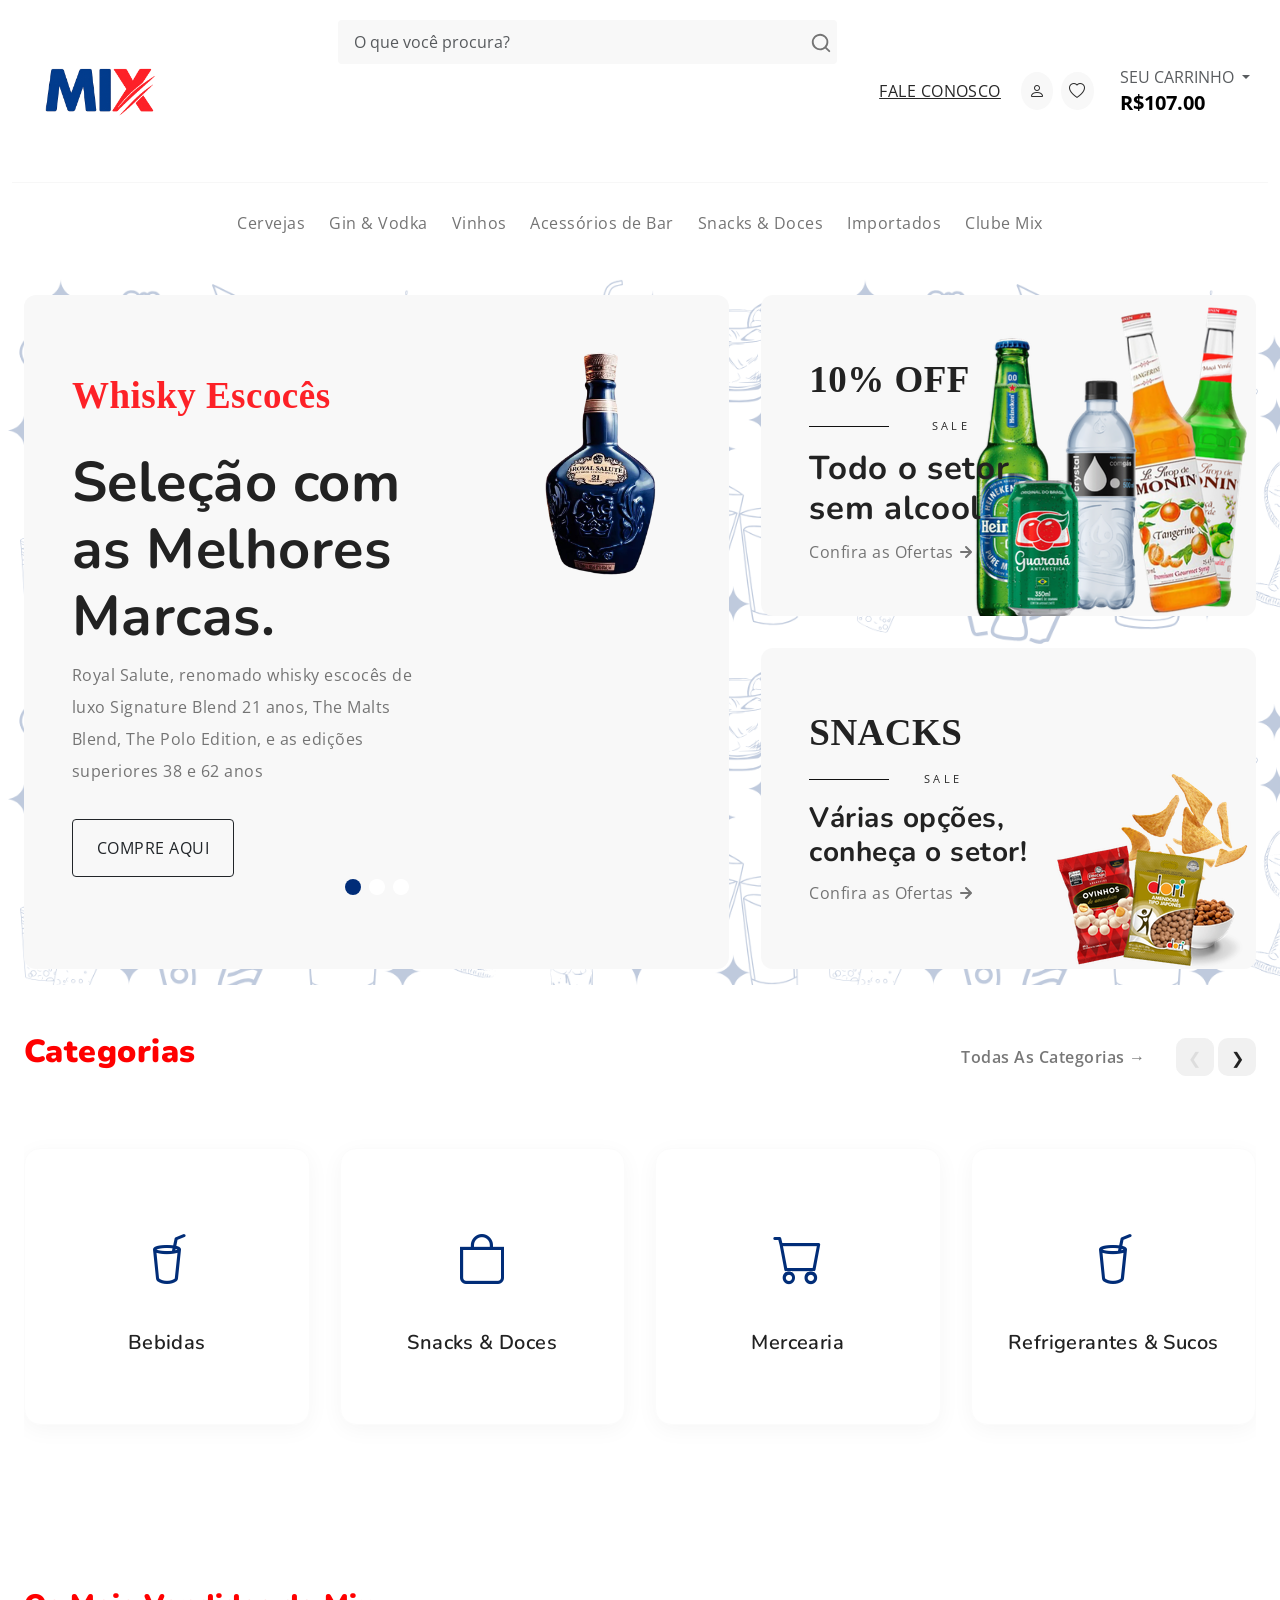
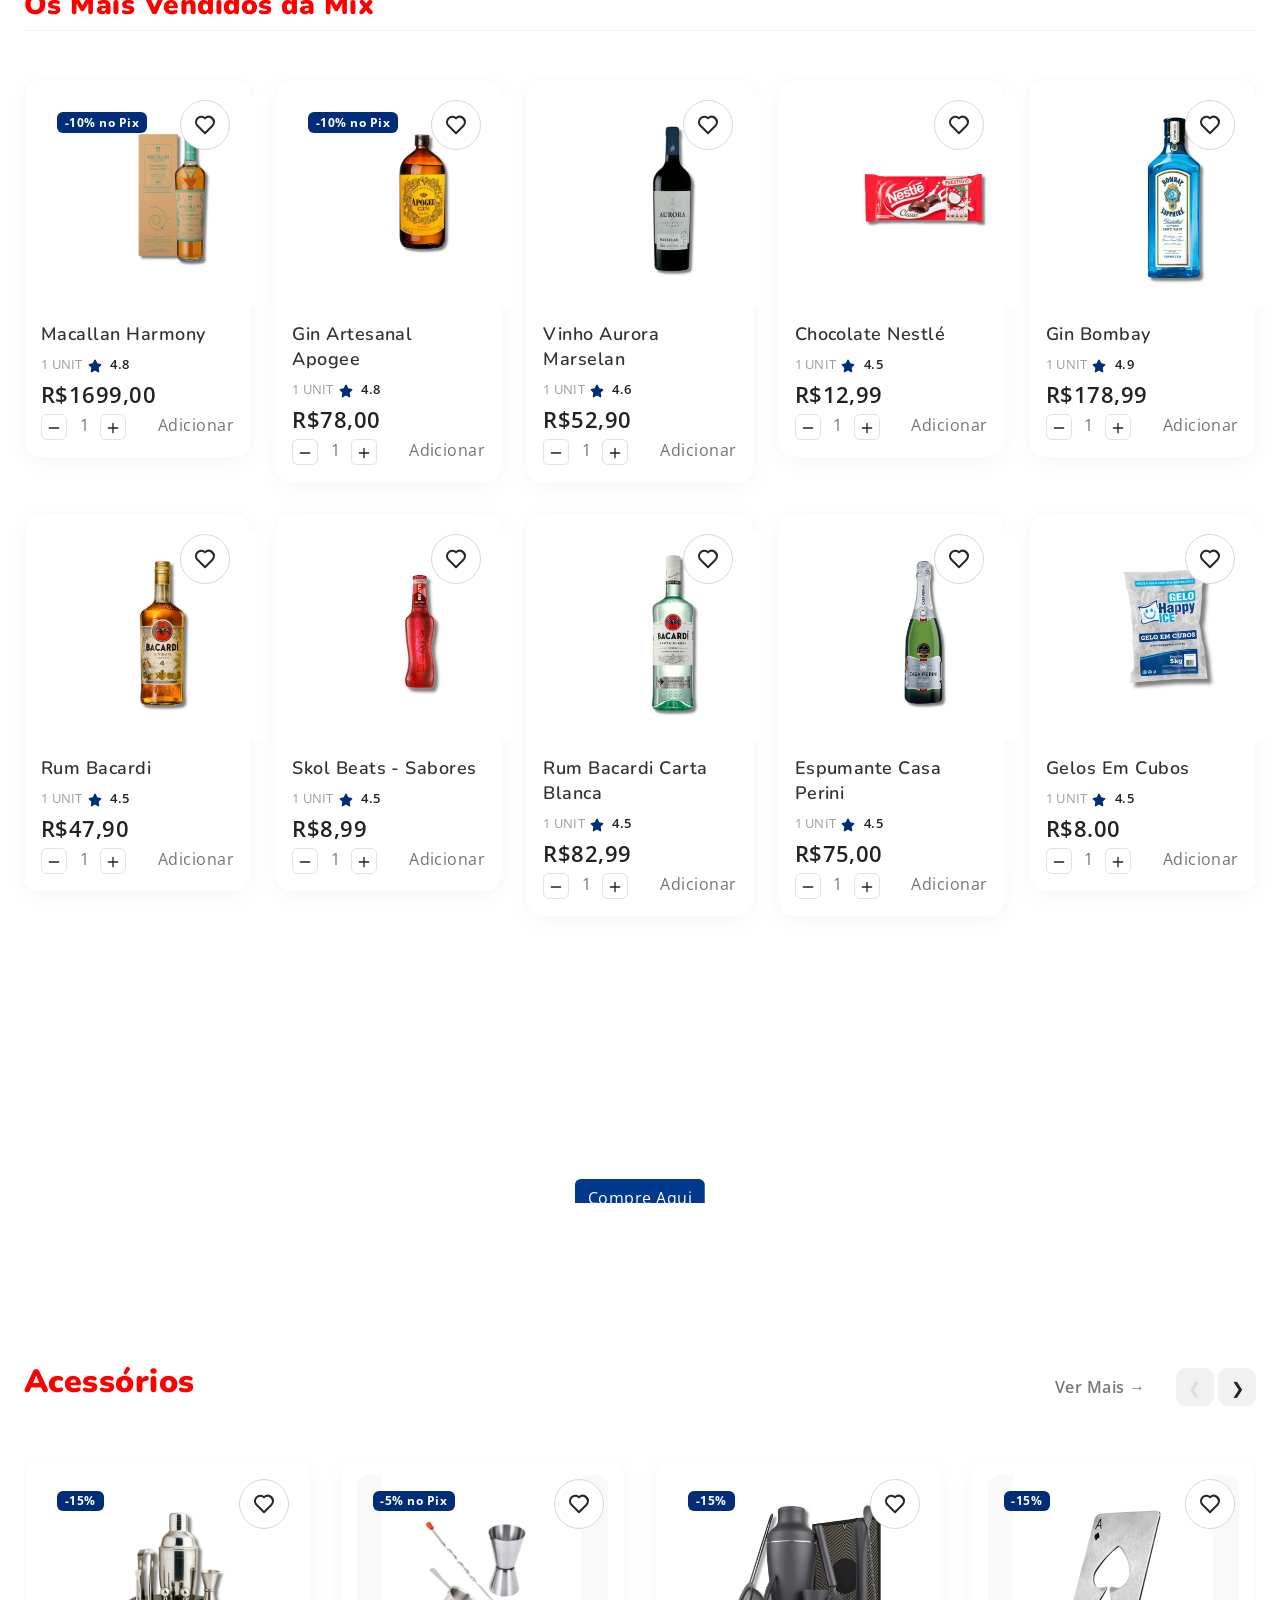
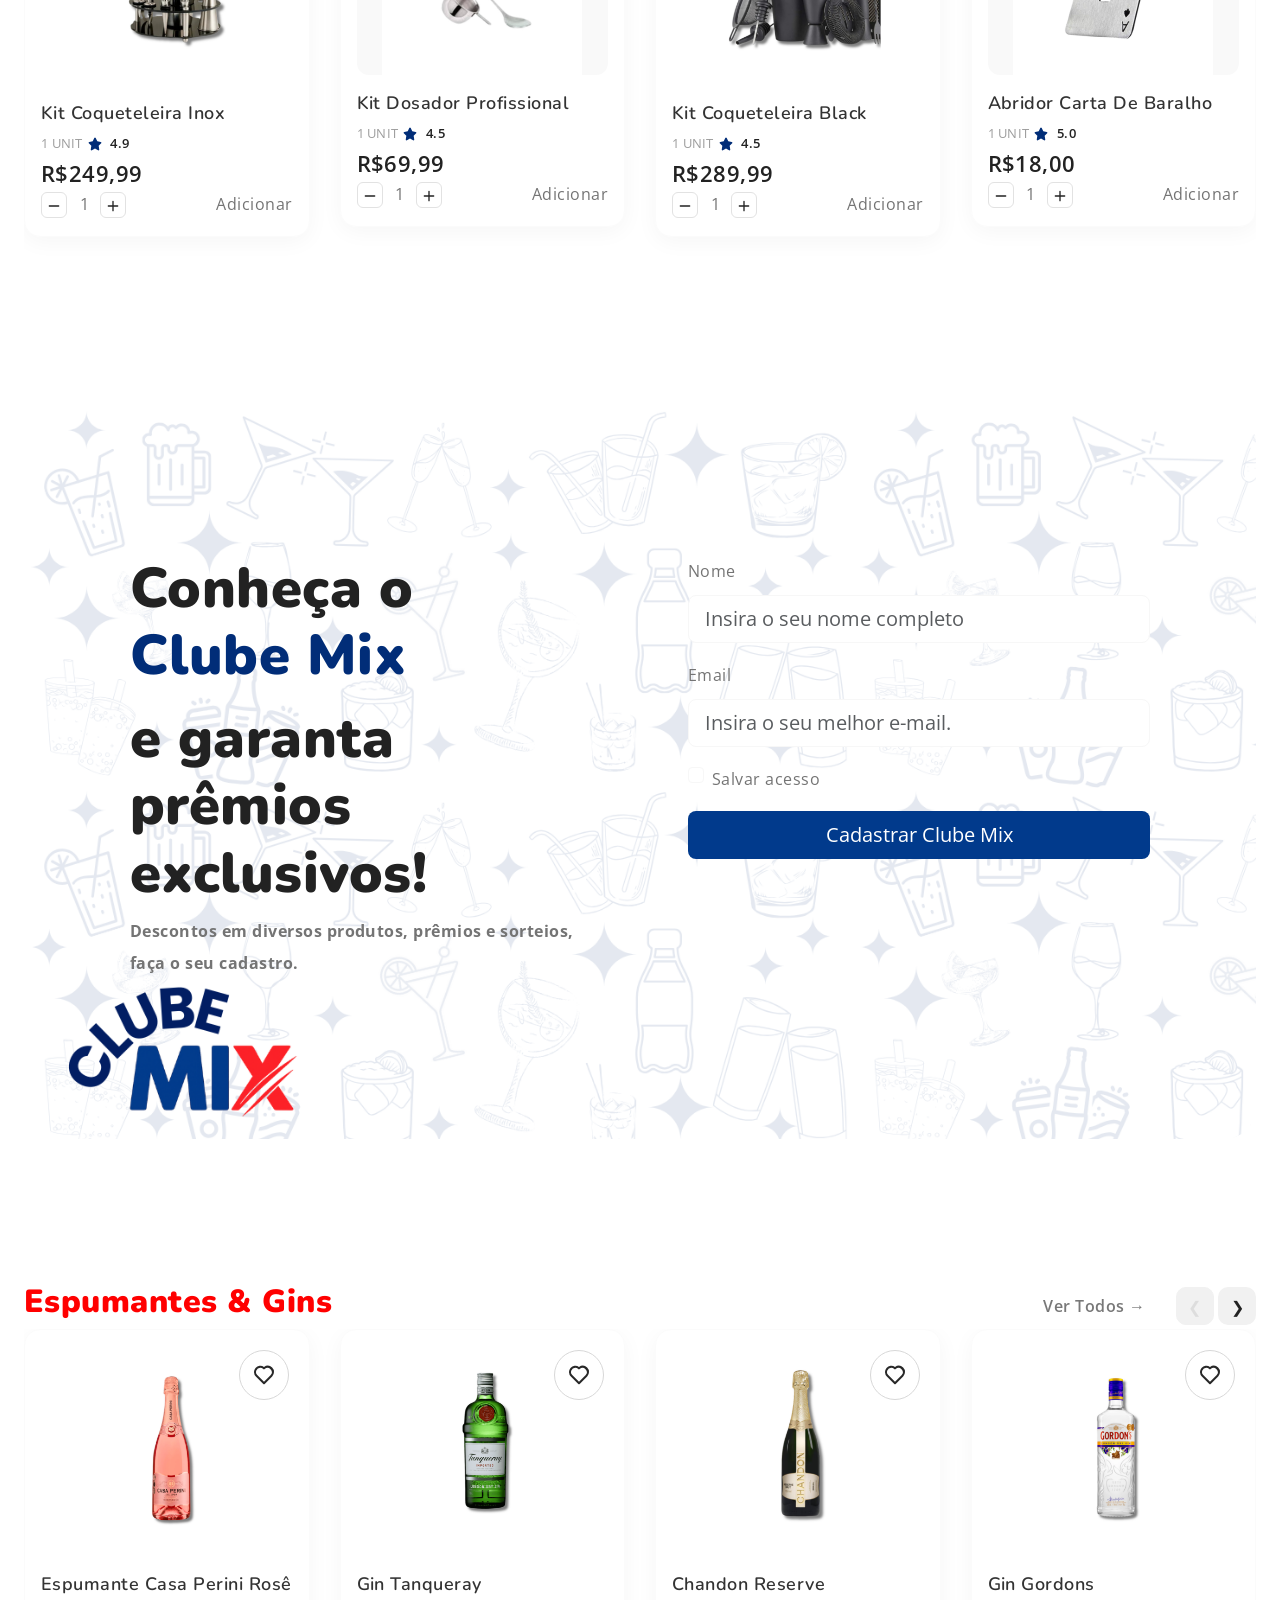
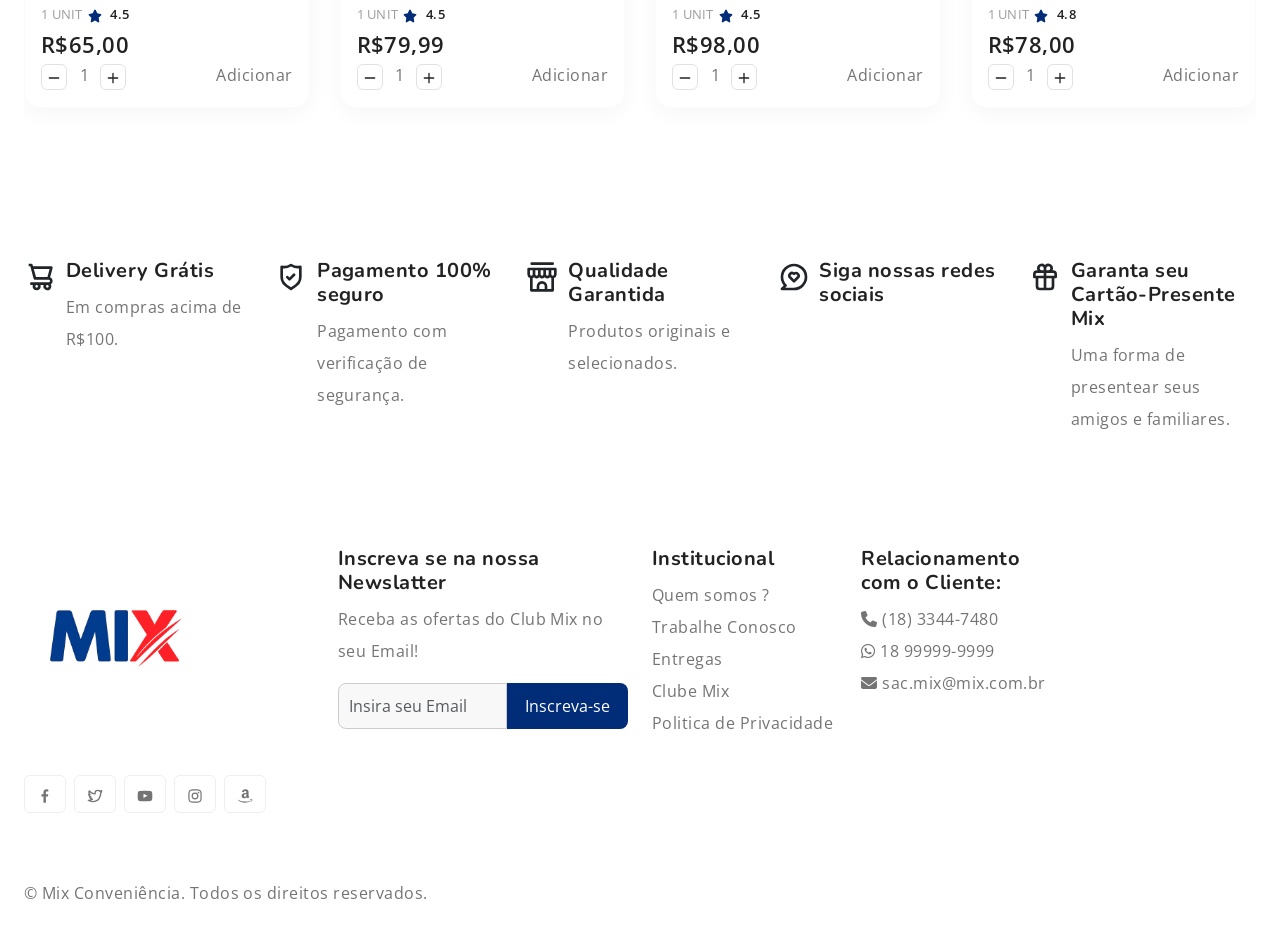
<file: index.html>
<!DOCTYPE html>
<html lang="pt-BR">
  <head>
    <title>Mix Conveniência</title>
    <meta charset="utf-8">
  <link rel="stylesheet" href="https://cdn.jsdelivr.net/npm/swiper@9/swiper-bundle.min.css">
    <link href="https://cdn.jsdelivr.net/npm/bootstrap@5.3.0-alpha3/dist/css/bootstrap.min.css" rel="stylesheet" integrity="sha384-KK94CHFLLe+nY2dmCWGMq91rCGa5gtU4mk92HdvYe+M/SXH301p5ILy+dN9+nJOZ" crossorigin="anonymous">
    <link rel="stylesheet" type="text/css" href="css/vendor.css">
    <link rel="stylesheet" type="text/css" href="style.css">
    <link rel="preconnect" href="https://fonts.googleapis.com">
    <link rel="preconnect" href="https://fonts.gstatic.com" crossorigin>
    <link rel="stylesheet" href="https://cdnjs.cloudflare.com/ajax/libs/font-awesome/6.5.0/css/all.min.css">
    <link href="https://cdn.jsdelivr.net/npm/bootstrap-icons/font/bootstrap-icons.css" rel="stylesheet">
    <link href="https://fonts.googleapis.com/css2?family=Nunito:wght@400;700&family=Open+Sans:ital,wght@0,400;0,700;1,400;1,700&display=swap" rel="stylesheet">

  </head>
  <body>

    <svg xmlns="http://www.w3.org/2000/svg" style="display: none;">
      <defs>
        <symbol xmlns="http://www.w3.org/2000/svg" id="link" viewBox="0 0 24 24">
          <path fill="currentColor" d="M12 19a1 1 0 1 0-1-1a1 1 0 0 0 1 1Zm5 0a1 1 0 1 0-1-1a1 1 0 0 0 1 1Zm0-4a1 1 0 1 0-1-1a1 1 0 0 0 1 1Zm-5 0a1 1 0 1 0-1-1a1 1 0 0 0 1 1Zm7-12h-1V2a1 1 0 0 0-2 0v1H8V2a1 1 0 0 0-2 0v1H5a3 3 0 0 0-3 3v14a3 3 0 0 0 3 3h14a3 3 0 0 0 3-3V6a3 3 0 0 0-3-3Zm1 17a1 1 0 0 1-1 1H5a1 1 0 0 1-1-1v-9h16Zm0-11H4V6a1 1 0 0 1 1-1h1v1a1 1 0 0 0 2 0V5h8v1a1 1 0 0 0 2 0V5h1a1 1 0 0 1 1 1ZM7 15a1 1 0 1 0-1-1a1 1 0 0 0 1 1Zm0 4a1 1 0 1 0-1-1a1 1 0 0 0 1 1Z"/>
        </symbol>
        <symbol xmlns="http://www.w3.org/2000/svg" id="arrow-right" viewBox="0 0 24 24">
          <path fill="currentColor" d="M17.92 11.62a1 1 0 0 0-.21-.33l-5-5a1 1 0 0 0-1.42 1.42l3.3 3.29H7a1 1 0 0 0 0 2h7.59l-3.3 3.29a1 1 0 0 0 0 1.42a1 1 0 0 0 1.42 0l5-5a1 1 0 0 0 .21-.33a1 1 0 0 0 0-.76Z"/>
        </symbol>
        <symbol xmlns="http://www.w3.org/2000/svg" id="category" viewBox="0 0 24 24">
          <path fill="currentColor" d="M19 5.5h-6.28l-.32-1a3 3 0 0 0-2.84-2H5a3 3 0 0 0-3 3v13a3 3 0 0 0 3 3h14a3 3 0 0 0 3-3v-10a3 3 0 0 0-3-3Zm1 13a1 1 0 0 1-1 1H5a1 1 0 0 1-1-1v-13a1 1 0 0 1 1-1h4.56a1 1 0 0 1 .95.68l.54 1.64a1 1 0 0 0 .95.68h7a1 1 0 0 1 1 1Z"/>
        </symbol>
        <symbol xmlns="http://www.w3.org/2000/svg" id="calendar" viewBox="0 0 24 24">
          <path fill="currentColor" d="M19 4h-2V3a1 1 0 0 0-2 0v1H9V3a1 1 0 0 0-2 0v1H5a3 3 0 0 0-3 3v12a3 3 0 0 0 3 3h14a3 3 0 0 0 3-3V7a3 3 0 0 0-3-3Zm1 15a1 1 0 0 1-1 1H5a1 1 0 0 1-1-1v-7h16Zm0-9H4V7a1 1 0 0 1 1-1h2v1a1 1 0 0 0 2 0V6h6v1a1 1 0 0 0 2 0V6h2a1 1 0 0 1 1 1Z"/>
        </symbol>
        <symbol xmlns="http://www.w3.org/2000/svg" id="heart" viewBox="0 0 24 24">
          <path fill="currentColor" d="M20.16 4.61A6.27 6.27 0 0 0 12 4a6.27 6.27 0 0 0-8.16 9.48l7.45 7.45a1 1 0 0 0 1.42 0l7.45-7.45a6.27 6.27 0 0 0 0-8.87Zm-1.41 7.46L12 18.81l-6.75-6.74a4.28 4.28 0 0 1 3-7.3a4.25 4.25 0 0 1 3 1.25a1 1 0 0 0 1.42 0a4.27 4.27 0 0 1 6 6.05Z"/>
        </symbol>
        <symbol xmlns="http://www.w3.org/2000/svg" id="plus" viewBox="0 0 24 24">
          <path fill="currentColor" d="M19 11h-6V5a1 1 0 0 0-2 0v6H5a1 1 0 0 0 0 2h6v6a1 1 0 0 0 2 0v-6h6a1 1 0 0 0 0-2Z"/>
        </symbol>
        <symbol xmlns="http://www.w3.org/2000/svg" id="minus" viewBox="0 0 24 24">
          <path fill="currentColor" d="M19 11H5a1 1 0 0 0 0 2h14a1 1 0 0 0 0-2Z"/>
        </symbol>
        <symbol xmlns="http://www.w3.org/2000/svg" id="cart" viewBox="0 0 24 24">
          <path fill="currentColor" d="M8.5 19a1.5 1.5 0 1 0 1.5 1.5A1.5 1.5 0 0 0 8.5 19ZM19 16H7a1 1 0 0 1 0-2h8.491a3.013 3.013 0 0 0 2.885-2.176l1.585-5.55A1 1 0 0 0 19 5H6.74a3.007 3.007 0 0 0-2.82-2H3a1 1 0 0 0 0 2h.921a1.005 1.005 0 0 1 .962.725l.155.545v.005l1.641 5.742A3 3 0 0 0 7 18h12a1 1 0 0 0 0-2Zm-1.326-9l-1.22 4.274a1.005 1.005 0 0 1-.963.726H8.754l-.255-.892L7.326 7ZM16.5 19a1.5 1.5 0 1 0 1.5 1.5a1.5 1.5 0 0 0-1.5-1.5Z"/>
        </symbol>
        <symbol xmlns="http://www.w3.org/2000/svg" id="check" viewBox="0 0 24 24">
          <path fill="currentColor" d="M18.71 7.21a1 1 0 0 0-1.42 0l-7.45 7.46l-3.13-3.14A1 1 0 1 0 5.29 13l3.84 3.84a1 1 0 0 0 1.42 0l8.16-8.16a1 1 0 0 0 0-1.47Z"/>
        </symbol>
        <symbol xmlns="http://www.w3.org/2000/svg" id="trash" viewBox="0 0 24 24">
          <path fill="currentColor" d="M10 18a1 1 0 0 0 1-1v-6a1 1 0 0 0-2 0v6a1 1 0 0 0 1 1ZM20 6h-4V5a3 3 0 0 0-3-3h-2a3 3 0 0 0-3 3v1H4a1 1 0 0 0 0 2h1v11a3 3 0 0 0 3 3h8a3 3 0 0 0 3-3V8h1a1 1 0 0 0 0-2ZM10 5a1 1 0 0 1 1-1h2a1 1 0 0 1 1 1v1h-4Zm7 14a1 1 0 0 1-1 1H8a1 1 0 0 1-1-1V8h10Zm-3-1a1 1 0 0 0 1-1v-6a1 1 0 0 0-2 0v6a1 1 0 0 0 1 1Z"/>
        </symbol>
        <symbol xmlns="http://www.w3.org/2000/svg" id="star-outline" viewBox="0 0 15 15">
          <path fill="none" stroke="currentColor" stroke-linecap="round" stroke-linejoin="round" d="M7.5 9.804L5.337 11l.413-2.533L4 6.674l2.418-.37L7.5 4l1.082 2.304l2.418.37l-1.75 1.793L9.663 11L7.5 9.804Z"/>
        </symbol>
        <symbol xmlns="http://www.w3.org/2000/svg" id="star-solid" viewBox="0 0 15 15">
          <path fill="currentColor" d="M7.953 3.788a.5.5 0 0 0-.906 0L6.08 5.85l-2.154.33a.5.5 0 0 0-.283.843l1.574 1.613l-.373 2.284a.5.5 0 0 0 .736.518l1.92-1.063l1.921 1.063a.5.5 0 0 0 .736-.519l-.373-2.283l1.574-1.613a.5.5 0 0 0-.283-.844L8.921 5.85l-.968-2.062Z"/>
        </symbol>
        <symbol xmlns="http://www.w3.org/2000/svg" id="search" viewBox="0 0 24 24">
          <path fill="currentColor" d="M21.71 20.29L18 16.61A9 9 0 1 0 16.61 18l3.68 3.68a1 1 0 0 0 1.42 0a1 1 0 0 0 0-1.39ZM11 18a7 7 0 1 1 7-7a7 7 0 0 1-7 7Z"/>
        </symbol>
        <symbol xmlns="http://www.w3.org/2000/svg" id="user" viewBox="0 0 24 24">
          <path fill="currentColor" d="M15.71 12.71a6 6 0 1 0-7.42 0a10 10 0 0 0-6.22 8.18a1 1 0 0 0 2 .22a8 8 0 0 1 15.9 0a1 1 0 0 0 1 .89h.11a1 1 0 0 0 .88-1.1a10 10 0 0 0-6.25-8.19ZM12 12a4 4 0 1 1 4-4a4 4 0 0 1-4 4Z"/>
        </symbol>
        <symbol xmlns="http://www.w3.org/2000/svg" id="close" viewBox="0 0 15 15">
          <path fill="currentColor" d="M7.953 3.788a.5.5 0 0 0-.906 0L6.08 5.85l-2.154.33a.5.5 0 0 0-.283.843l1.574 1.613l-.373 2.284a.5.5 0 0 0 .736.518l1.92-1.063l1.921 1.063a.5.5 0 0 0 .736-.519l-.373-2.283l1.574-1.613a.5.5 0 0 0-.283-.844L8.921 5.85l-.968-2.062Z"/>
        </symbol>
      </defs>
    </svg>

    <div class="preloader-wrapper">
      <div class="preloader">
      </div>
    </div>

    <div class="offcanvas offcanvas-end" data-bs-scroll="true" tabindex="-1" id="offcanvasCart" aria-labelledby="My Cart">
      <div class="offcanvas-header justify-content-center">
        <button type="button" class="btn-close" data-bs-dismiss="offcanvas" aria-label="Close"></button>
      </div>
      <div class="offcanvas-body">
        <div class="order-md-last">
          <h4 class="d-flex justify-content-between align-items-center mb-3">
            <span class="text-primary"> Seu Carrinho </span>   
            <span class="badge bg-primary rounded-pill">3</span>
          </h4>
          <ul class="list-group mb-3">
            <li class="list-group-item d-flex justify-content-between lh-sm">
              <div>
                <h6 class="my-0">Coca Cola Zero 2l</h6>
                <small class="text-body-secondary"> Zero Açucar </small>
              </div>
              <span class="text-body-secondary">R$12</span>
            </li>
            <li class="list-group-item d-flex justify-content-between lh-sm">
              <div>
                <h6 class="my-0">Cerveja Heineken 600ml </h6>
                <small class="text-body-secondary">Pack com 6 unidades</small>
              </div>
              <span class="text-body-secondary">R$80</span>
            </li>
            <li class="list-group-item d-flex justify-content-between lh-sm">
              <div>
                <h6 class="my-0"> Chocolate Milka </h6>
                <small class="text-body-secondary">Cookies and Cream </small>
              </div>
              <span class="text-body-secondary">R$15</span>
            </li>
            <li class="list-group-item d-flex justify-content-between">
              <span>Total</span>
              <strong>R$107</strong>
            </li>
          </ul>
  
          <button class="w-100 btn btn-primary btn-lg" type="submit"> Finalizar sua compra </button>
        </div>
      </div>
    </div>
    
    <div class="offcanvas offcanvas-end" data-bs-scroll="true" tabindex="-1" id="offcanvasSearch" aria-labelledby="Search">
      <div class="offcanvas-header justify-content-center">
        <button type="button" class="btn-close" data-bs-dismiss="offcanvas" aria-label="Close"></button>
      </div>

      <div class="offcanvas-body">
        <div class="order-md-last">
          <h4 class="d-flex justify-content-between align-items-center mb-3">
            <span class="text-primary">Procurar</span>
          </h4>
          
          <form role="search" action="index.html" method="get" class="d-flex mt-3 gap-0">
            <input class="form-control rounded-start rounded-0 bg-light" type="search" placeholder="What are you looking for?" aria-label="procura?">
            <button class="btn btn-dark rounded-end rounded-0" type="submit">Procurar</button>
          </form>
        </div>
      </div>
    </div>

    <header>
      <div class="container-fluid">
        <div class="row py-3 border-bottom">
          
          <div class="col-sm-4 col-lg-3 text-center text-sm-start">
            <div class="main-logo">
              <a href="index.html">
                <img src="images/mixsemfundo.png" alt="logo" width="150" class="img-fluid">
              </a>
            </div>
          </div>
          
          <div class="col-lg-5 d-none d-lg-block">
  <div class="search-bar bg-light p-1 my-1 rounded-1">
    
    <form class="d-flex align-items-center" action="index.html" method="post">
      <input 
        type="text"  class="form-control border-0 bg-transparent"  placeholder="O que você procura?"  />

      <button type="submit" class="btn p-0 ms-2">
        <svg xmlns="http://www.w3.org/2000/svg" width="22" height="22" viewBox="0 0 24 24">
          <path fill="currentColor" d="M21.71 20.29L18 16.61A9 9 0 1 0 16.61 18l3.68 3.68a1 1 0 0 0 1.42 0a1 1 0 0 0 0-1.39ZM11 18a7 7 0 1 1 7-7a7 7 0 0 1-7 7Z"/>
        </svg>
      </button>

    </form>

  </div>
</div>
          
          <div class="col-sm-8 col-lg-4 d-flex justify-content-end gap-3 align-items-center mt-3 mt-sm-0 justify-content-center justify-content-sm-end">
            <div class="support-box text-end d-none d-xl-block">
              <span class="fs-6 text-muted"> <a href="faleconosco.html"> FALE CONOSCO </a></span> <!--CONTATO--> 
            </div>

            <ul class="d-flex justify-content-end list-unstyled m-0">
              <li>
            <a href="teladelogin.html" class="rounded-circle bg-light p-2 mx-1">
              <i class="bi bi-person"></i>
            </a>
          </li>
              <li>
            <a href="#" class="rounded-circle bg-light p-2 mx-1">
              <i class="bi bi-heart"></i>
            </a>
          </li>
              <li class="d-lg-none">
                <a href="#" class="rounded-circle bg-light p-2 mx-1" data-bs-toggle="offcanvas" data-bs-target="#offcanvasCart" aria-controls="offcanvasCart">
                  <svg width="24" height="24" viewBox="0 0 24 24"><use xlink:href="#cart"></use></svg>
                </a>
              </li>
              <li class="d-lg-none">
                <a href="#" class="rounded-circle bg-light p-2 mx-1" data-bs-toggle="offcanvas" data-bs-target="#offcanvasSearch" aria-controls="offcanvasSearch">
                  <svg width="24" height="24" viewBox="0 0 24 24"><use xlink:href="#search"></use></svg>
                </a>
              </li>
            </ul>

            <div class="cart text-end d-none d-lg-block dropdown">
              <button class="border-0 bg-transparent d-flex flex-column gap-2 lh-1" type="button" data-bs-toggle="offcanvas" data-bs-target="#offcanvasCart" aria-controls="offcanvasCart">
                <span class="fs-6 text-muted dropdown-toggle"> SEU CARRINHO </span>
                <span class="cart-total fs-5 fw-bold">R$107.00</span>
              </button>
            </div>
          </div>

        </div>
      </div>
      <div class="container-fluid">
        <div class="row py-3">
          <div class="d-flex  justify-content-center align-items-center w-100">
            <nav class="main-menu d-flex navbar navbar-expand-lg"> 

              <button class="navbar-toggler" type="button" data-bs-toggle="offcanvas" data-bs-target="#offcanvasNavbar"
                aria-controls="offcanvasNavbar">
                <span class="navbar-toggler-icon"></span>
              </button>

              <div class="offcanvas offcanvas-end" tabindex="-1" id="offcanvasNavbar" aria-labelledby="offcanvasNavbarLabel">

                <div class="offcanvas-header justify-content-center">
                  <button type="button" class="btn-close" data-bs-dismiss="offcanvas" aria-label="Close"></button>
                </div>
<div class="menu offcanvas-body justify-content-center"> </div>
<ul class="menu-list list-unstyled d-flex justify-content-center flex-wrap gap-4 w-100">
                    <li class="nav-item active">
                      <a href="#women" class="nav-link">Cervejas</a>
                    </li>
                    <li class="nav-item dropdown">
                      <a href="#men" class="nav-link">Gin & Vodka </a>
                    </li>
                    <li class="nav-item">
                      <a href="#kids" class="nav-link">Vinhos </a>
                    </li>
                    <li class="nav-item">
                      <a href="#accessories" class="nav-link">Acessórios de Bar</a>
                    </li>
                    <li class="nav-item">
                      <a href="#brand" class="nav-link">Snacks & Doces</a>
                    </li>
                    <li class="nav-item">
                      <a href="#sale" class="nav-link">Importados </a>
                    </li>
                    <li class="nav-item">
                      <a href="#blog" class="nav-link">Clube Mix </a>
                    </li>
                  
                  </ul>
                
                </div>

              </div>
              </div>
          </div>
        </div>
      </div>
    </header>
    
    <section class="py-3" style="background-image: url('images/background-pattern.png');background-repeat: no-repeat;background-size: cover;">
      <div class="container-fluid">
        <div class="row">
          <div class="col-md-12">

            <div class="banner-blocks">
            
             <div class="banner-ad large bg-light block-1">

                <div class="swiper main-swiper">
                  <div class="swiper-wrapper">
                    
                    <div class="swiper-slide">
                      <div class="row banner-content p-5">
                        <div class="content-wrapper col-md-7">
                          <div class="categories my-3"> <b> Whisky Escocês </b> </div>  <!-- PRIMEIRO PRODUTO, TOPO A ESQUERDA, CARROSSEL  --> 
                          <h3 class="display-4">Seleção com as Melhores Marcas.</h3>
                          <p>Royal Salute, renomado whisky escocês de luxo Signature Blend 21 anos, The Malts Blend, The Polo Edition,  
                           e as edições superiores 38 e 62 anos</p>
                          <a href="#" class="btn btn-outline-dark btn-lg text-uppercase fs-6 rounded-1 px-4 py-3 mt-3">COMPRE AQUI</a>
                        </div>
                        <div class="img-wrapper col-md-5">
                          <img src="images/royal - Editado.png" class="img-fluid">
                        </div>
                      </div>
                    </div>
                    
                    <div class="swiper-slide">
                      <div class="row banner-content p-5">
                        <div class="content-wrapper col-md-7">
                          <div class="categories mb-3 pb-3"> <b> Johnnie Walker </b> </div> <!-- PRIMEIRO PRODUTO, TOPO A ESQUERDA, CARROSSEL  --> 
                          <h3 class="banner-title">Maturação em Barris de Carvalho.</h3>
                          <p>A família de whiskies Johnnie Walker (Labels) é reconhecida mundialmente pela sua consistência, qualidade Blended Scotch,
                            e o icônico rótulo inclinado a 45º, a gama completa você encontra na MIX</p>
                          <a href="#" class="btn btn-outline-dark btn-lg text-uppercase fs-6 rounded-1"> COMPRE AQUI</a>
                        </div>
                        <div class="img-wrapper col-md-5">
                          <img src="images/label.png" weight="400" height="600" class="img-fluid">
                        </div>
                      </div>      
                    </div>
                    
                    <div class="swiper-slide">
                      <div class="row banner-content p-5">
                        <div class="content-wrapper col-md-7">
                          <div class="categories mb-3 pb-3"><b> Equilibrio Perfeito </b></div> <!-- PRIMEIRO PRODUTO, TOPO A ESQUERDA, CARROSSEL  --> 
                          <h3 class="banner-title"> Whisky Deluxe 12 Anos </h3>
                          <p>Suave, aveludado e equilibrado, com notas frutadas, cítricas e um toque de melaço. 
                            Buchanan's apresenta um sabor adocicado com toques de baunilha, caramelo e uma finalização longa, levemente esfumaçada e seca.</p>
                          <a href="#" class="btn btn-outline-dark btn-lg text-uppercase fs-6 rounded-1"> COMPRE AQUI </a>
                        </div>
                        <div class="img-wrapper col-md-5">
                          <img src="images/buchanans.png" class="img-fluid">
                        </div>
                      </div>
                    </div>
                  </div>
                  
                  <div class="swiper-pagination"></div>

                </div>
              </div>
              
              <div class="banner-ad bg-light block-2" style="background:url('images/semalcool.png') no-repeat;background-position: right bottom">
                <div class="row banner-content p-5">

                  <div class="content-wrapper col-md-7">
                    <div class="categories sale mb-3 pb-3"> <b> 10% OFF </b></div> <!-- SEGUNDO PRODUTO, TOPO A DIREITA, IMAGEM FIXA  --> 
                    <h3 class="banner-title">Todo o setor sem alcool</h3>
                    <a href="#" class="d-flex align-items-center nav-link">Confira as Ofertas <svg width="24" height="24"><use xlink:href="#arrow-right"></use></svg></a>
                  </div>

                </div>
              </div>

              <div class="banner-ad bg-light block-3" style="background:url('images/snacks.png') no-repeat;background-position: right bottom">
                <div class="row banner-content p-5">

                  <div class="content-wrapper col-md-7">
                    <div class="categories sale mb-3 pb-3"><b> SNACKS </b></div> <!-- SEGUNDO PRODUTO, TOPO A DIREITA, IMAGEM FIXA  --> 
                    <h3 class="item-title">Várias opções, conheça o setor! </h3>
                    <a href="#" class="d-flex align-items-center nav-link">Confira as Ofertas <svg width="24" height="24"><use xlink:href="#arrow-right"></use></svg></a>
                  </div>

                </div>
              </div>

            </div>
            
              
          </div>
        </div>
      </div>
    </section>

    <section class="py-5 overflow-hidden">
      <div class="container-fluid">
        <div class="row">
          <div class="col-md-12">

            <div class="section-header d-flex flex-wrap justify-content-between mb-5">
              <h2 class="section-title"> <b style="color:red"> Categorias </b></h2>

              <div class="d-flex align-items-center">
                <a href="#" class="btn-link text-decoration-none">todas as categorias →</a>
                <div class="swiper-buttons">
                  <button class="swiper-prev category-carousel-prev btn btn-yellow">❮</button>
                  <button class="swiper-next category-carousel-next btn btn-yellow">❯</button>
                </div>
              </div>
            </div>
            
          </div>
        </div>
        <div class="row">
          <div class="col-md-12">


            <!-- CATEGORIAS COM SIMBOLOS --> 
            <div class="category-carousel swiper">
              <div class="swiper-wrapper">
                <a href="index.html" class="nav-link category-item swiper-slide">
                 <i class="bi bi-cup-straw" style="color: #012D78 ; font-size: 50px;"></i>
                  <h3 class="category-title">Bebidas</h3>
                </a>
                <a href="index.html" class="nav-link category-item swiper-slide">
                   <i class="bi bi-bag" style="color: #012D78 ; font-size: 50px;"></i>
                  <h3 class="category-title">Snacks & Doces</h3>
                </a>
                <a href="index.html" class="nav-link category-item swiper-slide">
                  <i class="bi bi-cart" style="color: #012D78 ; font-size: 50px;"></i>
                  <h3 class="category-title">Mercearia </h3>
                </a>
                <a href="index.html" class="nav-link category-item swiper-slide">
                 <i class="bi bi-cup-straw" style="color: #012D78 ; font-size: 50px;"></i>
                  <h3 class="category-title">Refrigerantes & Sucos </h3>
                </a>     
                               
                <a href="index.html" class="nav-link category-item swiper-slide">
                   <i class="bi bi-cup-straw" style="color: #012D78 ; font-size: 50px;"></i>
                  <h3 class="category-title">Combos </h3>
                </a>
                <a href="index.html" class="nav-link category-item swiper-slide">
                   <i class="bi bi-cart" style="color: #012D78 ; font-size: 50px;"></i>
                  <h3 class="category-title">Importados </h3>
                </a>
              </div>
            </div>
          </div>
        </div>
      </div>
    </section>

     <!-- ATÉ AQUI OK 17-03-2025--> 


    <section class="py-5">
      <div class="container-fluid">
        
        <div class="row">
          <div class="col-md-12">

            <div class="bootstrap-tabs product-tabs">
              <div class="tabs-header d-flex justify-content-between border-bottom my-5">
                <h3> <b style="color: red"> Os Mais Vendidos da Mix </b> </h3>
              </div>
              <div class="tab-content" id="nav-tabContent">
                <div class="tab-pane fade show active" id="nav-all" role="tabpanel" aria-labelledby="nav-all-tab">

                  <div class="product-grid row row-cols-1 row-cols-sm-2 row-cols-md-3 row-cols-lg-4 row-cols-xl-5">
                  
                <div class="col">
                      <div class="product-item">
                        <span class="badge bg-success position-absolute m-3">-10% no Pix </span>
                        <a href="#" class="btn-wishlist"><svg width="24" height="24"><use xlink:href="#heart"></use></svg></a>
                        <figure>
                          <a href="prodind.html" title="Product Title">
                            <img src="images/imagens site/tudobranco/macallanharmony.png" alt="gin">
                          </a>
                        </figure>
                        <h3>Macallan Harmony</h3>
                        <span class="qty">1 Unit</span><span class="rating"><svg width="24" height="24" class="text-primary"><use xlink:href="#star-solid"></use></svg> 4.8</span>
                        <span class="price">R$1699,00</span>
                        <div class="d-flex align-items-center justify-content-between">
                          <div class="input-group product-qty">
                              <span class="input-group-btn">
                                  <button type="button" class="quantity-left-minus btn btn-danger btn-number" data-type="minus">
                                    <svg width="16" height="16"><use xlink:href="#minus"></use></svg>
                                  </button>
                              </span>
                              <input type="text" id="quantity" name="quantity" class="form-control input-number" value="1">
                              <span class="input-group-btn">
                                  <button type="button" class="quantity-right-plus btn btn-success btn-number" data-type="plus">
                                      <svg width="16" height="16"><use xlink:href="#plus"></use></svg>
                                  </button>
                              </span>
                          </div>
                          <a href="#" class="nav-link">Adicionar<iconify-icon icon="uil:shopping-cart"></a>
                        </div>
                      </div>
                    </div>

                    <div class="col">
                      <div class="product-item">
                        <span class="badge bg-success position-absolute m-3">-10% no Pix </span>
                        <a href="#" class="btn-wishlist"><svg width="24" height="24"><use xlink:href="#heart"></use></svg></a>
                        <figure>
                          <a href="index.html" title="Product Title">
                            <img src="images/imagens site/tudobranco/apogee.png"  class="tab-image" alt="gin">
                          </a>
                        </figure>
                        <h3>Gin Artesanal Apogee </h3>
                        <span class="qty">1 Unit</span><span class="rating"><svg width="24" height="24" class="text-primary"><use xlink:href="#star-solid"></use></svg> 4.8</span>
                        <span class="price">R$78,00</span>
                        <div class="d-flex align-items-center justify-content-between">
                          <div class="input-group product-qty">
                              <span class="input-group-btn">
                                  <button type="button" class="quantity-left-minus btn btn-danger btn-number" data-type="minus">
                                    <svg width="16" height="16"><use xlink:href="#minus"></use></svg>
                                  </button>
                              </span>
                              <input type="text" id="quantity" name="quantity" class="form-control input-number" value="1">
                              <span class="input-group-btn">
                                  <button type="button" class="quantity-right-plus btn btn-success btn-number" data-type="plus">
                                      <svg width="16" height="16"><use xlink:href="#plus"></use></svg>
                                  </button>
                              </span>
                          </div>
                          <a href="#" class="nav-link">Adicionar<iconify-icon icon="uil:shopping-cart"></a>
                        </div>
                      </div>
                    </div>

                    <div class="col">
                      <div class="product-item">
                        <a href="#" class="btn-wishlist"><svg width="24" height="24"><use xlink:href="#heart"></use></svg></a>
                        <figure>
                          <a href="index.html" title="Product Title">
                            <img src="images/imagens site/tudobranco/auroramarselan.png"  class="tab-image" alt="vinho">
                          </a>
                        </figure>
                        <h3>Vinho Aurora Marselan </h3>
                        <span class="qty">1 Unit</span><span class="rating"><svg width="24" height="24" class="text-primary"><use xlink:href="#star-solid"></use></svg> 4.6</span>
                        <span class="price">R$52,90</span>
                        <div class="d-flex align-items-center justify-content-between">
                          <div class="input-group product-qty">
                              <span class="input-group-btn">
                                  <button type="button" class="quantity-left-minus btn btn-danger btn-number" data-type="minus">
                                    <svg width="16" height="16"><use xlink:href="#minus"></use></svg>
                                  </button>
                              </span>
                              <input type="text" id="quantity" name="quantity" class="form-control input-number" value="1">
                              <span class="input-group-btn">
                                  <button type="button" class="quantity-right-plus btn btn-success btn-number" data-type="plus">
                                      <svg width="16" height="16"><use xlink:href="#plus"></use></svg>
                                  </button>
                              </span>
                          </div>
                          <a href="#" class="nav-link">Adicionar <iconify-icon icon="uil:shopping-cart"></a>
                        </div>
                      </div>
                    </div>

                    <div class="col">
                      <div class="product-item">
                        <a href="#" class="btn-wishlist"><svg width="24" height="24"><use xlink:href="#heart"></use></svg></a>
                        <figure>
                          <a href="index.html" title="Product Title">
                            <img src="images/imagens site/tudobranco/chocnestle.png"  class="tab-image">
                          </a>
                        </figure>
                        <h3>Chocolate Nestlé </h3>
                        <span class="qty">1 Unit</span><span class="rating"><svg width="24" height="24" class="text-primary"><use xlink:href="#star-solid"></use></svg> 4.5</span>
                        <span class="price">R$12,99</span>
                        <div class="d-flex align-items-center justify-content-between">
                          <div class="input-group product-qty">
                              <span class="input-group-btn">
                                  <button type="button" class="quantity-left-minus btn btn-danger btn-number" data-type="minus">
                                    <svg width="16" height="16"><use xlink:href="#minus"></use></svg>
                                  </button>
                              </span>
                              <input type="text" id="quantity" name="quantity" class="form-control input-number" value="1">
                              <span class="input-group-btn">
                                  <button type="button" class="quantity-right-plus btn btn-success btn-number" data-type="plus">
                                      <svg width="16" height="16"><use xlink:href="#plus"></use></svg>
                                  </button>
                              </span>
                          </div>
                          <a href="#" class="nav-link">Adicionar <iconify-icon icon="uil:shopping-cart"></a>
                        </div>
                      </div>
                    </div>

                    <div class="col">
                      <div class="product-item">
                        <a href="#" class="btn-wishlist"><svg width="24" height="24"><use xlink:href="#heart"></use></svg></a>
                        <figure>
                          <a href="index.html" title="Product Title">
                            <img src="images/imagens site/tudobranco/bombay.png"  class="tab-image">
                          </a>
                        </figure>
                        <h3>Gin Bombay </h3>
                        <span class="qty">1 Unit</span><span class="rating"><svg width="24" height="24" class="text-primary"><use xlink:href="#star-solid"></use></svg> 4.9</span>
                        <span class="price">R$178,99</span>
                        <div class="d-flex align-items-center justify-content-between">
                          <div class="input-group product-qty">
                              <span class="input-group-btn">
                                  <button type="button" class="quantity-left-minus btn btn-danger btn-number" data-type="minus">
                                    <svg width="16" height="16"><use xlink:href="#minus"></use></svg>
                                  </button>
                              </span>
                              <input type="text" id="quantity" name="quantity" class="form-control input-number" value="1">
                              <span class="input-group-btn">
                                  <button type="button" class="quantity-right-plus btn btn-success btn-number" data-type="plus">
                                      <svg width="16" height="16"><use xlink:href="#plus"></use></svg>
                                  </button>
                              </span>
                          </div>
                          <a href="#" class="nav-link">Adicionar <iconify-icon icon="uil:shopping-cart"></a>
                        </div>
                      </div>
                    </div>

                    <div class="col">
                      <div class="product-item">
                        <a href="#" class="btn-wishlist"><svg width="24" height="24"><use xlink:href="#heart"></use></svg></a>
                        <figure>
                          <a href="index.html" title="Product Title">
                            <img src="images/imagens site/tudobranco/bacardi.png"  class="tab-image">
                          </a>
                        </figure>
                        <h3>Rum Bacardi </h3>
                        <span class="qty">1 Unit</span><span class="rating"><svg width="24" height="24" class="text-primary"><use xlink:href="#star-solid"></use></svg> 4.5</span>
                        <span class="price">R$47,90 </span>
                        <div class="d-flex align-items-center justify-content-between">
                          <div class="input-group product-qty">
                              <span class="input-group-btn">
                                  <button type="button" class="quantity-left-minus btn btn-danger btn-number" data-type="minus">
                                    <svg width="16" height="16"><use xlink:href="#minus"></use></svg>
                                  </button>
                              </span>
                              <input type="text" id="quantity" name="quantity" class="form-control input-number" value="1">
                              <span class="input-group-btn">
                                  <button type="button" class="quantity-right-plus btn btn-success btn-number" data-type="plus">
                                      <svg width="16" height="16"><use xlink:href="#plus"></use></svg>
                                  </button>
                              </span>
                          </div>
                          <a href="#" class="nav-link">Adicionar <iconify-icon icon="uil:shopping-cart"></a>
                        </div>
                      </div>
                    </div>

                    <div class="col">
                      <div class="product-item">
                        <a href="#" class="btn-wishlist"><svg width="24" height="24"><use xlink:href="#heart"></use></svg></a>
                        <figure>
                          <a href="index.html" title="Product Title">
                            <img src="images/imagens site/tudobranco/beatsvermelha.png"  class="tab-image">
                          </a>
                        </figure>
                        <h3>Skol Beats - Sabores </h3>
                        <span class="qty">1 Unit</span><span class="rating"><svg width="24" height="24" class="text-primary"><use xlink:href="#star-solid"></use></svg> 4.5</span>
                        <span class="price">R$8,99</span>
                        <div class="d-flex align-items-center justify-content-between">
                          <div class="input-group product-qty">
                              <span class="input-group-btn">
                                  <button type="button" class="quantity-left-minus btn btn-danger btn-number" data-type="minus">
                                    <svg width="16" height="16"><use xlink:href="#minus"></use></svg>
                                  </button>
                              </span>
                              <input type="text" id="quantity" name="quantity" class="form-control input-number" value="1">
                              <span class="input-group-btn">
                                  <button type="button" class="quantity-right-plus btn btn-success btn-number" data-type="plus">
                                      <svg width="16" height="16"><use xlink:href="#plus"></use></svg>
                                  </button>
                              </span>
                          </div>
                          <a href="#" class="nav-link">Adicionar <iconify-icon icon="uil:shopping-cart"></a>
                        </div>
                      </div>
                    </div>

                    <div class="col">
                      <div class="product-item">
                        <a href="#" class="btn-wishlist"><svg width="24" height="24"><use xlink:href="#heart"></use></svg></a>
                        <figure>
                          <a href="index.html" title="Product Title">
                            <img src="images/imagens site/tudobranco/bacardibranco.png"  class="tab-image">
                          </a>
                        </figure>
                        <h3>Rum Bacardi Carta Blanca </h3>
                        <span class="qty">1 Unit</span><span class="rating"><svg width="24" height="24" class="text-primary"><use xlink:href="#star-solid"></use></svg> 4.5</span>
                        <span class="price">R$82,99 </span>
                        <div class="d-flex align-items-center justify-content-between">
                          <div class="input-group product-qty">
                              <span class="input-group-btn">
                                  <button type="button" class="quantity-left-minus btn btn-danger btn-number" data-type="minus">
                                    <svg width="16" height="16"><use xlink:href="#minus"></use></svg>
                                  </button>
                              </span>
                              <input type="text" id="quantity" name="quantity" class="form-control input-number" value="1">
                              <span class="input-group-btn">
                                  <button type="button" class="quantity-right-plus btn btn-success btn-number" data-type="plus">
                                      <svg width="16" height="16"><use xlink:href="#plus"></use></svg>
                                  </button>
                              </span>
                          </div>
                          <a href="#" class="nav-link">Adicionar <iconify-icon icon="uil:shopping-cart"></a>
                        </div>
                      </div>
                    </div>

                    <div class="col">
                      <div class="product-item">
                        <a href="#" class="btn-wishlist"><svg width="24" height="24"><use xlink:href="#heart"></use></svg></a>
                        <figure>
                          <a href="index.html" title="Product Title">
                            <img src="images/imagens site/tudobranco/casaperini.png"  class="tab-image">
                          </a>
                        </figure>
                        <h3>Espumante Casa Perini </h3>
                        <span class="qty">1 Unit</span><span class="rating"><svg width="24" height="24" class="text-primary"><use xlink:href="#star-solid"></use></svg> 4.5</span>
                        <span class="price">R$75,00</span>
                        <div class="d-flex align-items-center justify-content-between">
                          <div class="input-group product-qty">
                              <span class="input-group-btn">
                                  <button type="button" class="quantity-left-minus btn btn-danger btn-number" data-type="minus">
                                    <svg width="16" height="16"><use xlink:href="#minus"></use></svg>
                                  </button>
                              </span>
                              <input type="text" id="quantity" name="quantity" class="form-control input-number" value="1">
                              <span class="input-group-btn">
                                  <button type="button" class="quantity-right-plus btn btn-success btn-number" data-type="plus">
                                      <svg width="16" height="16"><use xlink:href="#plus"></use></svg>
                                  </button>
                              </span>
                          </div>
                          <a href="#" class="nav-link">Adicionar <iconify-icon icon="uil:shopping-cart"></a>
                        </div>
                      </div>
                    </div>

                    <div class="col">
                      <div class="product-item">
                        <a href="#" class="btn-wishlist"><svg width="24" height="24"><use xlink:href="#heart"></use></svg></a>
                        <figure>
                          <a href="index.html" title="Product Title">
                            <img src="images/imagens site/tudobranco/gelocubos.png"  class="tab-image">
                          </a>
                        </figure>
                        <h3>Gelos em Cubos</h3>
                        <span class="qty">1 Unit</span><span class="rating"><svg width="24" height="24" class="text-primary"><use xlink:href="#star-solid"></use></svg> 4.5</span>
                        <span class="price">R$8.00</span>
                        <div class="d-flex align-items-center justify-content-between">
                          <div class="input-group product-qty">
                              <span class="input-group-btn">
                                  <button type="button" class="quantity-left-minus btn btn-danger btn-number" data-type="minus">
                                    <svg width="16" height="16"><use xlink:href="#minus"></use></svg>
                                  </button>
                              </span>
                              <input type="text" id="quantity" name="quantity" class="form-control input-number" value="1">
                              <span class="input-group-btn">
                                  <button type="button" class="quantity-right-plus btn btn-success btn-number" data-type="plus">
                                      <svg width="16" height="16"><use xlink:href="#plus"></use></svg>
                                  </button>
                              </span>
                          </div>
                          <a href="#" class="nav-link">Adicionar <iconify-icon icon="uil:shopping-cart"></a>
                        </div>
                      </div>
                    </div>

                  </div>
                  <!-- / product-grid -->
                  
                </div>
        
                </div> 
              </div>
            </div>

          </div>
        </div>
      </div>
    </section>
<!-- BANNERS -->
    <section class="py-5">
      <div class="container-fluid">
        <div class="row">
          
          <div class="col-12">
  <div class="banner-ad mb-3 text-center">
    <video autoplay muted loop class="w-90 rounded-3">
      <source src="images/banner.mp4" type="video/mp4">
    </video>
    <div class="position-absolute start-50 translate-middle-x text-white text-center" style="top: 85%;">
    <a href="#" class="btn btn-primary">Compre Aqui</a>
  </div>

  </div>
</div>
             
        </div>
      </div>
    </section>

    <section class="py-5 overflow-hidden">
      <div class="container-fluid">
        <div class="row">
          <div class="col-md-12">

            <div class="section-header d-flex flex-wrap justify-content-between my-5">
              
              <h2 class="section-title"><b style="color:red">Acessórios </b> </h2>

              <div class="d-flex align-items-center">
                <a href="#" class="btn-link text-decoration-none">Ver Mais →</a>
                <div class="swiper-buttons">
                  <button class="swiper-prev products-carousel-prev btn btn-primary">❮</button>
                  <button class="swiper-next products-carousel-next btn btn-primary">❯</button>
                </div>  
              </div>
            </div>
            
          </div>
        </div>
        <div class="row">
          <div class="col-md-12">

            <div class="products-carousel swiper">
              <div class="swiper-wrapper">
                
                <div class="product-item swiper-slide">
                  <span class="badge bg-success position-absolute m-3">-15%</span>
                  <a href="#" class="btn-wishlist"><svg width="24" height="24"><use xlink:href="#heart"></use></svg></a>
                  <figure>
                    <a href="index.html" title="Product Title">
                      <img src="images/imagens site/tudobranco/coqueteleira.png"  class="tab-image">
                    </a>
                  </figure>
                  <h3>Kit Coqueteleira Inox </h3>
                  <span class="qty">1 Unit</span><span class="rating"><svg width="24" height="24" class="text-primary"><use xlink:href="#star-solid"></use></svg> 4.9</span>
                  <span class="price">R$249,99</span>
                  <div class="d-flex align-items-center justify-content-between">
                    <div class="input-group product-qty">
                        <span class="input-group-btn">
                            <button type="button" class="quantity-left-minus btn btn-danger btn-number" data-type="minus">
                              <svg width="16" height="16"><use xlink:href="#minus"></use></svg>
                            </button>
                        </span>
                        <input type="text" id="quantity" name="quantity" class="form-control input-number" value="1">
                        <span class="input-group-btn">
                            <button type="button" class="quantity-right-plus btn btn-success btn-number" data-type="plus">
                                <svg width="16" height="16"><use xlink:href="#plus"></use></svg>
                            </button>
                        </span>
                    </div>
                    <a href="#" class="nav-link">Adicionar <iconify-icon icon="uil:shopping-cart"></a>
                  </div>
                </div>

                <div class="product-item swiper-slide">
                  <span class="badge bg-success position-absolute m-3">-5% no Pix </span>
                  <a href="#" class="btn-wishlist"><svg width="24" height="24"><use xlink:href="#heart"></use></svg></a>
                  <figure>
                    <a href="index.html" title="Product Title">
                      <img src="images/kitdosador.png"  class="tab-image">
                    </a>
                  </figure>
                  <h3>Kit Dosador Profissional </h3>
                  <span class="qty">1 Unit</span><span class="rating"><svg width="24" height="24" class="text-primary"><use xlink:href="#star-solid"></use></svg> 4.5</span>
                  <span class="price">R$69,99</span>
                  <div class="d-flex align-items-center justify-content-between">
                    <div class="input-group product-qty">
                        <span class="input-group-btn">
                            <button type="button" class="quantity-left-minus btn btn-danger btn-number" data-type="minus">
                              <svg width="16" height="16"><use xlink:href="#minus"></use></svg>
                            </button>
                        </span>
                        <input type="text" id="quantity" name="quantity" class="form-control input-number" value="1">
                        <span class="input-group-btn">
                            <button type="button" class="quantity-right-plus btn btn-success btn-number" data-type="plus">
                                <svg width="16" height="16"><use xlink:href="#plus"></use></svg>
                            </button>
                        </span>
                    </div>
                    <a href="#" class="nav-link">Adicionar <iconify-icon icon="uil:shopping-cart"></a>
                  </div>
                </div>

                <div class="product-item swiper-slide">
                  <span class="badge bg-success position-absolute m-3">-15%</span>
                  <a href="#" class="btn-wishlist"><svg width="24" height="24"><use xlink:href="#heart"></use></svg></a>
                  <figure>
                    <a href="index.html" title="Product Title">
                      <img src="images/imagens site/tudobranco/coqueteleirapreta.png"  class="tab-image">
                    </a>
                  </figure>
                  <h3>Kit Coqueteleira Black </h3>
                  <span class="qty">1 Unit</span><span class="rating"><svg width="24" height="24" class="text-primary"><use xlink:href="#star-solid"></use></svg> 4.5</span>
                  <span class="price">R$289,99 </span>
                  <div class="d-flex align-items-center justify-content-between">
                    <div class="input-group product-qty">
                        <span class="input-group-btn">
                            <button type="button" class="quantity-left-minus btn btn-danger btn-number" data-type="minus">
                              <svg width="16" height="16"><use xlink:href="#minus"></use></svg>
                            </button>
                        </span>
                        <input type="text" id="quantity" name="quantity" class="form-control input-number" value="1">
                        <span class="input-group-btn">
                            <button type="button" class="quantity-right-plus btn btn-success btn-number" data-type="plus">
                                <svg width="16" height="16"><use xlink:href="#plus"></use></svg>
                            </button>
                        </span>
                    </div>
                    <a href="#" class="nav-link">Adicionar <iconify-icon icon="uil:shopping-cart"></a>
                  </div>
                </div>

                <div class="product-item swiper-slide">
                  <span class="badge bg-success position-absolute m-3">-15%</span>
                  <a href="#" class="btn-wishlist"><svg width="24" height="24"><use xlink:href="#heart"></use></svg></a>
                  <figure>
                    <a href="index.html" title="Product Title">
                      <img src="images/abridor .png"  class="tab-image">
                    </a>
                  </figure>
                  <h3>Abridor Carta de Baralho </h3>
                  <span class="qty">1 Unit</span><span class="rating"><svg width="24" height="24" class="text-primary"><use xlink:href="#star-solid"></use></svg> 5.0 </span>
                  <span class="price">R$18,00</span>
                  <div class="d-flex align-items-center justify-content-between">
                    <div class="input-group product-qty">
                        <span class="input-group-btn">
                            <button type="button" class="quantity-left-minus btn btn-danger btn-number" data-type="minus">
                              <svg width="16" height="16"><use xlink:href="#minus"></use></svg>
                            </button>
                        </span>
                        <input type="text" id="quantity" name="quantity" class="form-control input-number" value="1">
                        <span class="input-group-btn">
                            <button type="button" class="quantity-right-plus btn btn-success btn-number" data-type="plus">
                                <svg width="16" height="16"><use xlink:href="#plus"></use></svg>
                            </button>
                        </span>
                    </div>
                    <a href="#" class="nav-link">Adicionar <iconify-icon icon="uil:shopping-cart"></a>
                  </div>
                </div>
                <div class="product-item swiper-slide">
                  <a href="#" class="btn-wishlist"><svg width="24" height="24"><use xlink:href="#heart"></use></svg></a>
                  <figure>
                    <a href="index.html" title="Product Title">
                      <img src="images/canudo.png"  class="tab-image">
                    </a>
                  </figure>
                  <h3>Kit de Canudos em Inox </h3>
                  <span class="qty">6 Units</span><span class="rating"><svg width="24" height="24" class="text-primary"><use xlink:href="#star-solid"></use></svg> 4.8</span>
                  <span class="price">R$68,00</span>
                  <div class="d-flex align-items-center justify-content-between">
                    <div class="input-group product-qty">
                        <span class="input-group-btn">
                            <button type="button" class="quantity-left-minus btn btn-danger btn-number" data-type="minus">
                              <svg width="16" height="16"><use xlink:href="#minus"></use></svg>
                            </button>
                        </span>
                        <input type="text" id="quantity" name="quantity" class="form-control input-number" value="1">
                        <span class="input-group-btn">
                            <button type="button" class="quantity-right-plus btn btn-success btn-number" data-type="plus">
                                <svg width="16" height="16"><use xlink:href="#plus"></use></svg>
                            </button>
                        </span>
                    </div>
                    <a href="#" class="nav-link">Adicionar <iconify-icon icon="uil:shopping-cart"></a>
                  </div>
                </div>

                <div class="product-item swiper-slide">
                  <a href="#" class="btn-wishlist"><svg width="24" height="24"><use xlink:href="#heart"></use></svg></a>
                  <figure>
                    <a href="index.html" title="Product Title">
                      <img src="images/tacadechampanhe.png"  class="tab-image">
                    </a>
                  </figure>
                  <h3>Kit Taças de Champanhe </h3>
                  <span class="qty">6 Units</span><span class="rating"><svg width="24" height="24" class="text-primary"><use xlink:href="#star-solid"></use></svg> 4.5</span>
                  <span class="price">R$129,90</span>
                  <div class="d-flex align-items-center justify-content-between">
                    <div class="input-group product-qty">
                        <span class="input-group-btn">
                            <button type="button" class="quantity-left-minus btn btn-danger btn-number" data-type="minus">
                              <svg width="16" height="16"><use xlink:href="#minus"></use></svg>
                            </button>
                        </span>
                        <input type="text" id="quantity" name="quantity" class="form-control input-number" value="1">
                        <span class="input-group-btn">
                            <button type="button" class="quantity-right-plus btn btn-success btn-number" data-type="plus">
                                <svg width="16" height="16"><use xlink:href="#plus"></use></svg>
                            </button>
                        </span>
                    </div>
                    <a href="#" class="nav-link">Adicionar <iconify-icon icon="uil:shopping-cart"></a>
                  </div>
                </div>

                <div class="product-item swiper-slide">
                  <a href="#" class="btn-wishlist"><svg width="24" height="24"><use xlink:href="#heart"></use></svg></a>
                  <figure>
                    <a href="index.html" title="Product Title">
                      <img src="images/tacademartini.png"  class="tab-image">
                    </a>
                  </figure>
                  <h3>Kit Taças Martini </h3>
                  <span class="qty">6 Units</span><span class="rating"><svg width="24" height="24" class="text-primary"><use xlink:href="#star-solid"></use></svg> 4.5</span>
                  <span class="price">R$159,90</span>
                  <div class="d-flex align-items-center justify-content-between">
                    <div class="input-group product-qty">
                        <span class="input-group-btn">
                            <button type="button" class="quantity-left-minus btn btn-danger btn-number" data-type="minus">
                              <svg width="16" height="16"><use xlink:href="#minus"></use></svg>
                            </button>
                        </span>
                        <input type="text" id="quantity" name="quantity" class="form-control input-number" value="1">
                        <span class="input-group-btn">
                            <button type="button" class="quantity-right-plus btn btn-success btn-number" data-type="plus">
                                <svg width="16" height="16"><use xlink:href="#plus"></use></svg>
                            </button>
                        </span>
                    </div>
                    <a href="#" class="nav-link">Adicionar <iconify-icon icon="uil:shopping-cart"></a>
                  </div>
                </div>

                <div class="product-item swiper-slide">
                  <a href="#" class="btn-wishlist"><svg width="24" height="24"><use xlink:href="#heart"></use></svg></a>
                  <figure>
                    <a href="index.html" title="Product Title">
                      <img src="images/tacadeagua.png"  class="tab-image">
                    </a>
                  </figure>
                  <h3>Kit Taça de Água </h3>
                  <span class="qty">6 Units</span><span class="rating"><svg width="24" height="24" class="text-primary"><use xlink:href="#star-solid"></use></svg> 4.5</span>
                  <span class="price">R$98,00</span>
                  <div class="d-flex align-items-center justify-content-between">
                    <div class="input-group product-qty">
                        <span class="input-group-btn">
                            <button type="button" class="quantity-left-minus btn btn-danger btn-number" data-type="minus">
                              <svg width="16" height="16"><use xlink:href="#minus"></use></svg>
                            </button>
                        </span>
                        <input type="text" id="quantity" name="quantity" class="form-control input-number" value="1">
                        <span class="input-group-btn">
                            <button type="button" class="quantity-right-plus btn btn-success btn-number" data-type="plus">
                                <svg width="16" height="16"><use xlink:href="#plus"></use></svg>
                            </button>
                        </span>
                    </div>
                    <a href="#" class="nav-link">Adicionar <iconify-icon icon="uil:shopping-cart"></a>
                  </div>
                </div>
                
              </div>
            </div>
            <!-- / products-carousel -->

          </div>
        </div>
      </div>
    </section>

    <section class="py-5">
      <div class="container-fluid">

          <div class="py-5 my-5 rounded-5"  style="background-color: #f8f9fa; background-image: url('images/clube.png'); background-size: cover;">
          <div class="container my-5">
            <div class="row">
              <div class="col-md-6 p-5">
                <div class="section-header">
                  <h2 class="section-title display-4"><b>Conheça o <p> <span class="text-primary">Clube Mix </span></p> </b> <b>e garanta prêmios exclusivos!</h2>
                </div>
                <p>Descontos em diversos produtos, prêmios e sorteios, faça o seu cadastro.</p></b>
              </div>
              <div class="col-md-6 p-5">
                <form>
                  <div class="mb-3">
                    <label for="name" class="form-label">Nome </label>
                    <input type="text"
                      class="form-control form-control-lg" name="name" id="name" placeholder="Insira o seu nome completo ">
                  </div>
                  <div class="mb-3">
                    <label for="" class="form-label">Email</label>
                    <input type="email" class="form-control form-control-lg" name="email" id="email" placeholder="Insira o seu melhor e-mail.">
                  </div>
                  <div class="form-check form-check-inline mb-3">
                    <label class="form-check-label" for="subscribe">
                    <input class="form-check-input" type="checkbox" id="subscribe" value="subscribe">
                    Salvar acesso </label>
                  </div>
                  <div class="d-grid gap-2">
                    <button type="submit" class="btn btn-primary btn-lg">Cadastrar Clube Mix </button>
                  </div>
                </form>
                
              </div>
              
            </div>
            
          </div>
        </div>
        
      </div>
    </section>

    <section class="py-5 overflow-hidden">
      <div class="container-fluid">
        <div class="row">
          <div class="col-md-12">

            <div class="section-header d-flex justify-content-between">
              
              <h2 class="section-title"><b style="color:red"> Espumantes & Gins </b></h2>

              <div class="d-flex align-items-center">
                <a href="#" class="btn-link text-decoration-none">Ver Todos →</a>
                <div class="swiper-buttons">
                  <button class="swiper-prev products-carousel-prev btn btn-primary">❮</button>
                  <button class="swiper-next products-carousel-next btn btn-primary">❯</button>
                </div>  
              </div>
            </div>
            
          </div>
        </div>
        <div class="row">
          <div class="col-md-12">

            <div class="products-carousel swiper">
              <div class="swiper-wrapper">
                
                <div class="product-item swiper-slide">
                  <a href="#" class="btn-wishlist"><svg width="24" height="24"><use xlink:href="#heart"></use></svg></a>
                  <figure>
                    <a href="index.html" title="Product Title">
                      <img src="images/imagens site/tudobranco/casaperinirose.png"  class="tab-image">
                    </a>
                  </figure>
                  <h3>Espumante Casa Perini Rosê </h3>
                  <span class="qty">1 Unit</span><span class="rating"><svg width="24" height="24" class="text-primary"><use xlink:href="#star-solid"></use></svg> 4.5</span>
                  <span class="price">R$65,00</span>
                  <div class="d-flex align-items-center justify-content-between">
                    <div class="input-group product-qty">
                        <span class="input-group-btn">
                            <button type="button" class="quantity-left-minus btn btn-danger btn-number" data-type="minus">
                              <svg width="16" height="16"><use xlink:href="#minus"></use></svg>
                            </button>
                        </span>
                        <input type="text" id="quantity" name="quantity" class="form-control input-number" value="1">
                        <span class="input-group-btn">
                            <button type="button" class="quantity-right-plus btn btn-success btn-number" data-type="plus">
                                <svg width="16" height="16"><use xlink:href="#plus"></use></svg>
                            </button>
                        </span>
                    </div>
                    <a href="#" class="nav-link">Adicionar <iconify-icon icon="uil:shopping-cart"></a>
                  </div>
                </div>

                <div class="product-item swiper-slide">
                  <a href="#" class="btn-wishlist"><svg width="24" height="24"><use xlink:href="#heart"></use></svg></a>
                  <figure>
                    <a href="index.html" title="Product Title">
                      <img src="images/imagens site/tudobranco/tanqueray.png"  class="tab-image">
                    </a>
                  </figure>
                  <h3>Gin Tanqueray </h3>
                  <span class="qty">1 Unit</span><span class="rating"><svg width="24" height="24" class="text-primary"><use xlink:href="#star-solid"></use></svg> 4.5</span>
                  <span class="price">R$79,99</span>
                  <div class="d-flex align-items-center justify-content-between">
                    <div class="input-group product-qty">
                        <span class="input-group-btn">
                            <button type="button" class="quantity-left-minus btn btn-danger btn-number" data-type="minus">
                              <svg width="16" height="16"><use xlink:href="#minus"></use></svg>
                            </button>
                        </span>
                        <input type="text" id="quantity" name="quantity" class="form-control input-number" value="1">
                        <span class="input-group-btn">
                            <button type="button" class="quantity-right-plus btn btn-success btn-number" data-type="plus">
                                <svg width="16" height="16"><use xlink:href="#plus"></use></svg>
                            </button>
                        </span>
                    </div>
                    <a href="#" class="nav-link">Adicionar <iconify-icon icon="uil:shopping-cart"></a>
                  </div>
                </div>

                <div class="product-item swiper-slide">
                  <a href="#" class="btn-wishlist"><svg width="24" height="24"><use xlink:href="#heart"></use></svg></a>
                  <figure>
                    <a href="index.html" title="Product Title">
                      <img src="images/imagens site/tudobranco/chandonreserve.png"  class="tab-image">
                    </a>
                  </figure>
                  <h3>Chandon Reserve </h3>
                  <span class="qty">1 Unit</span><span class="rating"><svg width="24" height="24" class="text-primary"><use xlink:href="#star-solid"></use></svg> 4.5</span>
                  <span class="price">R$98,00</span>
                  <div class="d-flex align-items-center justify-content-between">
                    <div class="input-group product-qty">
                        <span class="input-group-btn">
                            <button type="button" class="quantity-left-minus btn btn-danger btn-number" data-type="minus">
                              <svg width="16" height="16"><use xlink:href="#minus"></use></svg>
                            </button>
                        </span>
                        <input type="text" id="quantity" name="quantity" class="form-control input-number" value="1">
                        <span class="input-group-btn">
                            <button type="button" class="quantity-right-plus btn btn-success btn-number" data-type="plus">
                                <svg width="16" height="16"><use xlink:href="#plus"></use></svg>
                            </button>
                        </span>
                    </div>
                    <a href="#" class="nav-link">Adicionar <iconify-icon icon="uil:shopping-cart"></a>
                  </div>
                </div>

                <div class="product-item swiper-slide">
                  <a href="#" class="btn-wishlist"><svg width="24" height="24"><use xlink:href="#heart"></use></svg></a>
                  <figure>
                    <a href="index.html" title="Product Title">
                      <img src="images/imagens site/tudobranco/gordons.png"  class="tab-image">
                    </a>
                  </figure>
                  <h3>Gin Gordons </h3>
                  <span class="qty">1 Unit</span><span class="rating"><svg width="24" height="24" class="text-primary"><use xlink:href="#star-solid"></use></svg> 4.8</span>
                  <span class="price">R$78,00</span>
                  <div class="d-flex align-items-center justify-content-between">
                    <div class="input-group product-qty">
                        <span class="input-group-btn">
                            <button type="button" class="quantity-left-minus btn btn-danger btn-number" data-type="minus">
                              <svg width="16" height="16"><use xlink:href="#minus"></use></svg>
                            </button>
                        </span>
                        <input type="text" id="quantity" name="quantity" class="form-control input-number" value="1">
                        <span class="input-group-btn">
                            <button type="button" class="quantity-right-plus btn btn-success btn-number" data-type="plus">
                                <svg width="16" height="16"><use xlink:href="#plus"></use></svg>
                            </button>
                        </span>
                    </div>
                    <a href="#" class="nav-link">Adicionar <iconify-icon icon="uil:shopping-cart"></a>
                  </div>
                </div>
                <div class="product-item swiper-slide">
                  <a href="#" class="btn-wishlist"><svg width="24" height="24"><use xlink:href="#heart"></use></svg></a>
                  <figure>
                    <a href="index.html" title="Product Title">
                      <img src="images/imagens site/tudobranco/freixenetpremium.png"  class="tab-image">
                    </a>
                  </figure>
                  <h3>Espumante Freixenet Premium </h3>
                  <span class="qty">1 Unit</span><span class="rating"><svg width="24" height="24" class="text-primary"><use xlink:href="#star-solid"></use></svg> 4.5</span>
                  <span class="price">R$149,99</span>
                  <div class="d-flex align-items-center justify-content-between">
                    <div class="input-group product-qty">
                        <span class="input-group-btn">
                            <button type="button" class="quantity-left-minus btn btn-danger btn-number" data-type="minus">
                              <svg width="16" height="16"><use xlink:href="#minus"></use></svg>
                            </button>
                        </span>
                        <input type="text" id="quantity" name="quantity" class="form-control input-number" value="1">
                        <span class="input-group-btn">
                            <button type="button" class="quantity-right-plus btn btn-success btn-number" data-type="plus">
                                <svg width="16" height="16"><use xlink:href="#plus"></use></svg>
                            </button>
                        </span>
                    </div>
                    <a href="#" class="nav-link">Adicionar <iconify-icon icon="uil:shopping-cart"></a>
                  </div>
                </div>

                <div class="product-item swiper-slide">
                  <a href="#" class="btn-wishlist"><svg width="24" height="24"><use xlink:href="#heart"></use></svg></a>
                  <figure>
                    <a href="index.html" title="Product Title">
                      <img src="images/imagens site/tudobranco/apogee1.png"  class="tab-image">
                    </a>
                  </figure>
                  <h3>Gin Artesanal Apogee </h3>
                  <span class="qty">1 Unit</span><span class="rating"><svg width="24" height="24" class="text-primary"><use xlink:href="#star-solid"></use></svg> 4.5</span>
                  <span class="price">R$84,90</span>
                  <div class="d-flex align-items-center justify-content-between">
                    <div class="input-group product-qty">
                        <span class="input-group-btn">
                            <button type="button" class="quantity-left-minus btn btn-danger btn-number" data-type="minus">
                              <svg width="16" height="16"><use xlink:href="#minus"></use></svg>
                            </button>
                        </span>
                        <input type="text" id="quantity" name="quantity" class="form-control input-number" value="1">
                        <span class="input-group-btn">
                            <button type="button" class="quantity-right-plus btn btn-success btn-number" data-type="plus">
                                <svg width="16" height="16"><use xlink:href="#plus"></use></svg>
                            </button>
                        </span>
                    </div>
                    <a href="#" class="nav-link">Adicionar <iconify-icon icon="uil:shopping-cart"></a>
                  </div>
                </div>

                <div class="product-item swiper-slide">
                  <a href="#" class="btn-wishlist"><svg width="24" height="24"><use xlink:href="#heart"></use></svg></a>
                  <figure>
                    <a href="index.html" title="Product Title">
                      <img src="images/imagens site/tudobranco/freixenet.png"  class="tab-image">
                    </a>
                  </figure>
                  <h3>Espumante Freixenet</h3>
                  <span class="qty">1 Unit</span><span class="rating"><svg width="24" height="24" class="text-primary"><use xlink:href="#star-solid"></use></svg> 4.5</span>
                  <span class="price">R$99,90</span>
                  <div class="d-flex align-items-center justify-content-between">
                    <div class="input-group product-qty">
                        <span class="input-group-btn">
                            <button type="button" class="quantity-left-minus btn btn-danger btn-number" data-type="minus">
                              <svg width="16" height="16"><use xlink:href="#minus"></use></svg>
                            </button>
                        </span>
                        <input type="text" id="quantity" name="quantity" class="form-control input-number" value="1">
                        <span class="input-group-btn">
                            <button type="button" class="quantity-right-plus btn btn-success btn-number" data-type="plus">
                                <svg width="16" height="16"><use xlink:href="#plus"></use></svg>
                            </button>
                        </span>
                    </div>
                    <a href="#" class="nav-link">Adicionar <iconify-icon icon="uil:shopping-cart"></a>
                  </div>
                </div>

                <div class="product-item swiper-slide">
                  <a href="#" class="btn-wishlist"><svg width="24" height="24"><use xlink:href="#heart"></use></svg></a>
                  <figure>
                    <a href="index.html" title="Product Title">
                      <img src="images/imagens site/tudobranco/tanqueraytaca.png"  class="tab-image">
                    </a>
                  </figure>
                  <h3>Gin Tanqueray com Taça </h3>
                  <span class="qty">1 Unit</span><span class="rating"><svg width="24" height="24" class="text-primary"><use xlink:href="#star-solid"></use></svg> 4.5</span>
                  <span class="price">R$109,99</span>
                  <div class="d-flex align-items-center justify-content-between">
                    <div class="input-group product-qty">
                        <span class="input-group-btn">
                            <button type="button" class="quantity-left-minus btn btn-danger btn-number" data-type="minus">
                              <svg width="16" height="16"><use xlink:href="#minus"></use></svg>
                            </button>
                        </span>
                        <input type="text" id="quantity" name="quantity" class="form-control input-number" value="1">
                        <span class="input-group-btn">
                            <button type="button" class="quantity-right-plus btn btn-success btn-number" data-type="plus">
                                <svg width="16" height="16"><use xlink:href="#plus"></use></svg>
                            </button>
                        </span>
                    </div>
                    <a href="#" class="nav-link">Adicionar <iconify-icon icon="uil:shopping-cart"></a>
                  </div>
                </div>
                
              </div>
            </div>
            

          </div>
        </div>
      </div>
    </section>


    <section class="py-5">
      <div class="container-fluid">
        <div class="row row-cols-1 row-cols-sm-3 row-cols-lg-5">
          <div class="col">
            <div class="card mb-3 border-0">
              <div class="row">
                <div class="col-md-2 text-dark">
                  <svg xmlns="http://www.w3.org/2000/svg" width="32" height="32" viewBox="0 0 24 24"><path fill="currentColor" d="M21.5 15a3 3 0 0 0-1.9-2.78l1.87-7a1 1 0 0 0-.18-.87A1 1 0 0 0 20.5 4H6.8l-.33-1.26A1 1 0 0 0 5.5 2h-2v2h1.23l2.48 9.26a1 1 0 0 0 1 .74H18.5a1 1 0 0 1 0 2h-13a1 1 0 0 0 0 2h1.18a3 3 0 1 0 5.64 0h2.36a3 3 0 1 0 5.82 1a2.94 2.94 0 0 0-.4-1.47A3 3 0 0 0 21.5 15Zm-3.91-3H9L7.34 6H19.2ZM9.5 20a1 1 0 1 1 1-1a1 1 0 0 1-1 1Zm8 0a1 1 0 1 1 1-1a1 1 0 0 1-1 1Z"/></svg>
                </div>
                <div class="col-md-10">
                  <div class="card-body p-0">
                    <h5>Delivery Grátis </h5>
                    <p class="card-text">Em compras acima de R$100. </p>
                  </div>
                </div>
              </div>
              </div>
          </div>
          <div class="col">
            <div class="card mb-3 border-0">
              <div class="row">
                <div class="col-md-2 text-dark">
                  <svg xmlns="http://www.w3.org/2000/svg" width="32" height="32" viewBox="0 0 24 24"><path fill="currentColor" d="M19.63 3.65a1 1 0 0 0-.84-.2a8 8 0 0 1-6.22-1.27a1 1 0 0 0-1.14 0a8 8 0 0 1-6.22 1.27a1 1 0 0 0-.84.2a1 1 0 0 0-.37.78v7.45a9 9 0 0 0 3.77 7.33l3.65 2.6a1 1 0 0 0 1.16 0l3.65-2.6A9 9 0 0 0 20 11.88V4.43a1 1 0 0 0-.37-.78ZM18 11.88a7 7 0 0 1-2.93 5.7L12 19.77l-3.07-2.19A7 7 0 0 1 6 11.88v-6.3a10 10 0 0 0 6-1.39a10 10 0 0 0 6 1.39Zm-4.46-2.29l-2.69 2.7l-.89-.9a1 1 0 0 0-1.42 1.42l1.6 1.6a1 1 0 0 0 1.42 0L15 11a1 1 0 0 0-1.42-1.42Z"/></svg>
                </div>
                <div class="col-md-10">
                  <div class="card-body p-0">
                    <h5>Pagamento 100% seguro </h5>
                    <p class="card-text">Pagamento com verificação de segurança.</p>
                  </div>
                </div>
              </div>
              </div>
          </div>
          <div class="col">
            <div class="card mb-3 border-0">
              <div class="row">
                <div class="col-md-2 text-dark">
                  <svg xmlns="http://www.w3.org/2000/svg" width="32" height="32" viewBox="0 0 24 24"><path fill="currentColor" d="M22 5H2a1 1 0 0 0-1 1v4a3 3 0 0 0 2 2.82V22a1 1 0 0 0 1 1h16a1 1 0 0 0 1-1v-9.18A3 3 0 0 0 23 10V6a1 1 0 0 0-1-1Zm-7 2h2v3a1 1 0 0 1-2 0Zm-4 0h2v3a1 1 0 0 1-2 0ZM7 7h2v3a1 1 0 0 1-2 0Zm-3 4a1 1 0 0 1-1-1V7h2v3a1 1 0 0 1-1 1Zm10 10h-4v-2a2 2 0 0 1 4 0Zm5 0h-3v-2a4 4 0 0 0-8 0v2H5v-8.18a3.17 3.17 0 0 0 1-.6a3 3 0 0 0 4 0a3 3 0 0 0 4 0a3 3 0 0 0 4 0a3.17 3.17 0 0 0 1 .6Zm2-11a1 1 0 0 1-2 0V7h2ZM4.3 3H20a1 1 0 0 0 0-2H4.3a1 1 0 0 0 0 2Z"/></svg>
                </div>
                <div class="col-md-10">
                  <div class="card-body p-0">
                    <h5>Qualidade Garantida</h5>
                    <p class="card-text">Produtos originais e selecionados.</p>
                  </div>
                </div>
              </div>
              </div>
          </div>
          <div class="col">
            <div class="card mb-3 border-0">
              <div class="row">
                <div class="col-md-2 text-dark">
                  <svg xmlns="http://www.w3.org/2000/svg" width="32" height="32" viewBox="0 0 24 24"><path fill="currentColor" d="M12 8.35a3.07 3.07 0 0 0-3.54.53a3 3 0 0 0 0 4.24L11.29 16a1 1 0 0 0 1.42 0l2.83-2.83a3 3 0 0 0 0-4.24A3.07 3.07 0 0 0 12 8.35Zm2.12 3.36L12 13.83l-2.12-2.12a1 1 0 0 1 0-1.42a1 1 0 0 1 1.41 0a1 1 0 0 0 1.42 0a1 1 0 0 1 1.41 0a1 1 0 0 1 0 1.42ZM12 2A10 10 0 0 0 2 12a9.89 9.89 0 0 0 2.26 6.33l-2 2a1 1 0 0 0-.21 1.09A1 1 0 0 0 3 22h9a10 10 0 0 0 0-20Zm0 18H5.41l.93-.93a1 1 0 0 0 0-1.41A8 8 0 1 1 12 20Z"/></svg>
                </div>
                <div class="col-md-10">
                  <div class="card-body p-0">
                    <h5>Siga nossas redes sociais</h5>
                  </div>
                </div>
              </div>
              </div>
          </div>
          <div class="col">
            <div class="card mb-3 border-0">
              <div class="row">
                <div class="col-md-2 text-dark">
                  <svg xmlns="http://www.w3.org/2000/svg" width="32" height="32" viewBox="0 0 24 24"><path fill="currentColor" d="M18 7h-.35A3.45 3.45 0 0 0 18 5.5a3.49 3.49 0 0 0-6-2.44A3.49 3.49 0 0 0 6 5.5A3.45 3.45 0 0 0 6.35 7H6a3 3 0 0 0-3 3v2a1 1 0 0 0 1 1h1v6a3 3 0 0 0 3 3h8a3 3 0 0 0 3-3v-6h1a1 1 0 0 0 1-1v-2a3 3 0 0 0-3-3Zm-7 13H8a1 1 0 0 1-1-1v-6h4Zm0-9H5v-1a1 1 0 0 1 1-1h5Zm0-4H9.5A1.5 1.5 0 1 1 11 5.5Zm2-1.5A1.5 1.5 0 1 1 14.5 7H13ZM17 19a1 1 0 0 1-1 1h-3v-7h4Zm2-8h-6V9h5a1 1 0 0 1 1 1Z"/></svg>
                </div>
                <div class="col-md-10">
                  <div class="card-body p-0">
                    <h5>Garanta seu Cartão-Presente Mix </h5>
                    <p class="card-text">Uma forma de presentear seus amigos e familiares.</p>
                  </div>
                </div>
              </div>
              </div>
          </div>
        </div>
      </div>
    </section>

    <footer class="py-5">
      <div class="container-fluid">
        <div class="row">

          <div class="col-lg-3 col-md-6 col-sm-6">
            <div class="footer-menu">
              <a href="index.html">
              <img src="images/mixsemfundo.png" width="180" alt="logo"></a>
              <div class="social-links mt-5">
                <ul class="d-flex list-unstyled gap-2">  <!-- SIMBOLOS DE REDE SOCIAL NO FOOTER -->
                  <li>
                    <a href="#" class="btn btn-outline-light">
                      <svg xmlns="http://www.w3.org/2000/svg" width="16" height="16" viewBox="0 0 24 24"><path fill="currentColor" d="M15.12 5.32H17V2.14A26.11 26.11 0 0 0 14.26 2c-2.72 0-4.58 1.66-4.58 4.7v2.62H6.61v3.56h3.07V22h3.68v-9.12h3.06l.46-3.56h-3.52V7.05c0-1.05.28-1.73 1.76-1.73Z"/></svg>
                    </a>
                  </li>
                  <li>
                    <a href="#" class="btn btn-outline-light">
                      <svg xmlns="http://www.w3.org/2000/svg" width="16" height="16" viewBox="0 0 24 24"><path fill="currentColor" d="M22.991 3.95a1 1 0 0 0-1.51-.86a7.48 7.48 0 0 1-1.874.794a5.152 5.152 0 0 0-3.374-1.242a5.232 5.232 0 0 0-5.223 5.063a11.032 11.032 0 0 1-6.814-3.924a1.012 1.012 0 0 0-.857-.365a.999.999 0 0 0-.785.5a5.276 5.276 0 0 0-.242 4.769l-.002.001a1.041 1.041 0 0 0-.496.89a3.042 3.042 0 0 0 .027.439a5.185 5.185 0 0 0 1.568 3.312a.998.998 0 0 0-.066.77a5.204 5.204 0 0 0 2.362 2.922a7.465 7.465 0 0 1-3.59.448A1 1 0 0 0 1.45 19.3a12.942 12.942 0 0 0 7.01 2.061a12.788 12.788 0 0 0 12.465-9.363a12.822 12.822 0 0 0 .535-3.646l-.001-.2a5.77 5.77 0 0 0 1.532-4.202Zm-3.306 3.212a.995.995 0 0 0-.234.702c.01.165.009.331.009.488a10.824 10.824 0 0 1-.454 3.08a10.685 10.685 0 0 1-10.546 7.93a10.938 10.938 0 0 1-2.55-.301a9.48 9.48 0 0 0 2.942-1.564a1 1 0 0 0-.602-1.786a3.208 3.208 0 0 1-2.214-.935q.224-.042.445-.105a1 1 0 0 0-.08-1.943a3.198 3.198 0 0 1-2.25-1.726a5.3 5.3 0 0 0 .545.046a1.02 1.02 0 0 0 .984-.696a1 1 0 0 0-.4-1.137a3.196 3.196 0 0 1-1.425-2.673c0-.066.002-.133.006-.198a13.014 13.014 0 0 0 8.21 3.48a1.02 1.02 0 0 0 .817-.36a1 1 0 0 0 .206-.867a3.157 3.157 0 0 1-.087-.729a3.23 3.23 0 0 1 3.226-3.226a3.184 3.184 0 0 1 2.345 1.02a.993.993 0 0 0 .921.298a9.27 9.27 0 0 0 1.212-.322a6.681 6.681 0 0 1-1.026 1.524Z"/></svg>
                    </a>
                  </li>
                  <li>
                    <a href="#" class="btn btn-outline-light">
                      <svg xmlns="http://www.w3.org/2000/svg" width="16" height="16" viewBox="0 0 24 24"><path fill="currentColor" d="M23 9.71a8.5 8.5 0 0 0-.91-4.13a2.92 2.92 0 0 0-1.72-1A78.36 78.36 0 0 0 12 4.27a78.45 78.45 0 0 0-8.34.3a2.87 2.87 0 0 0-1.46.74c-.9.83-1 2.25-1.1 3.45a48.29 48.29 0 0 0 0 6.48a9.55 9.55 0 0 0 .3 2a3.14 3.14 0 0 0 .71 1.36a2.86 2.86 0 0 0 1.49.78a45.18 45.18 0 0 0 6.5.33c3.5.05 6.57 0 10.2-.28a2.88 2.88 0 0 0 1.53-.78a2.49 2.49 0 0 0 .61-1a10.58 10.58 0 0 0 .52-3.4c.04-.56.04-3.94.04-4.54ZM9.74 14.85V8.66l5.92 3.11c-1.66.92-3.85 1.96-5.92 3.08Z"/></svg>
                    </a>
                  </li>
                  <li>
                    <a href="#" class="btn btn-outline-light">
                      <svg xmlns="http://www.w3.org/2000/svg" width="16" height="16" viewBox="0 0 24 24"><path fill="currentColor" d="M17.34 5.46a1.2 1.2 0 1 0 1.2 1.2a1.2 1.2 0 0 0-1.2-1.2Zm4.6 2.42a7.59 7.59 0 0 0-.46-2.43a4.94 4.94 0 0 0-1.16-1.77a4.7 4.7 0 0 0-1.77-1.15a7.3 7.3 0 0 0-2.43-.47C15.06 2 14.72 2 12 2s-3.06 0-4.12.06a7.3 7.3 0 0 0-2.43.47a4.78 4.78 0 0 0-1.77 1.15a4.7 4.7 0 0 0-1.15 1.77a7.3 7.3 0 0 0-.47 2.43C2 8.94 2 9.28 2 12s0 3.06.06 4.12a7.3 7.3 0 0 0 .47 2.43a4.7 4.7 0 0 0 1.15 1.77a4.78 4.78 0 0 0 1.77 1.15a7.3 7.3 0 0 0 2.43.47C8.94 22 9.28 22 12 22s3.06 0 4.12-.06a7.3 7.3 0 0 0 2.43-.47a4.7 4.7 0 0 0 1.77-1.15a4.85 4.85 0 0 0 1.16-1.77a7.59 7.59 0 0 0 .46-2.43c0-1.06.06-1.4.06-4.12s0-3.06-.06-4.12ZM20.14 16a5.61 5.61 0 0 1-.34 1.86a3.06 3.06 0 0 1-.75 1.15a3.19 3.19 0 0 1-1.15.75a5.61 5.61 0 0 1-1.86.34c-1 .05-1.37.06-4 .06s-3 0-4-.06a5.73 5.73 0 0 1-1.94-.3a3.27 3.27 0 0 1-1.1-.75a3 3 0 0 1-.74-1.15a5.54 5.54 0 0 1-.4-1.9c0-1-.06-1.37-.06-4s0-3 .06-4a5.54 5.54 0 0 1 .35-1.9A3 3 0 0 1 5 5a3.14 3.14 0 0 1 1.1-.8A5.73 5.73 0 0 1 8 3.86c1 0 1.37-.06 4-.06s3 0 4 .06a5.61 5.61 0 0 1 1.86.34a3.06 3.06 0 0 1 1.19.8a3.06 3.06 0 0 1 .75 1.1a5.61 5.61 0 0 1 .34 1.9c.05 1 .06 1.37.06 4s-.01 3-.06 4ZM12 6.87A5.13 5.13 0 1 0 17.14 12A5.12 5.12 0 0 0 12 6.87Zm0 8.46A3.33 3.33 0 1 1 15.33 12A3.33 3.33 0 0 1 12 15.33Z"/></svg>
                    </a>
                  </li>
                  <li>
                    <a href="#" class="btn btn-outline-light">
                      <svg xmlns="http://www.w3.org/2000/svg" width="16" height="16" viewBox="0 0 24 24"><path fill="currentColor" d="M1.04 17.52q.1-.16.32-.02a21.308 21.308 0 0 0 10.88 2.9a21.524 21.524 0 0 0 7.74-1.46q.1-.04.29-.12t.27-.12a.356.356 0 0 1 .47.12q.17.24-.11.44q-.36.26-.92.6a14.99 14.99 0 0 1-3.84 1.58A16.175 16.175 0 0 1 12 22a16.017 16.017 0 0 1-5.9-1.09a16.246 16.246 0 0 1-4.98-3.07a.273.273 0 0 1-.12-.2a.215.215 0 0 1 .04-.12Zm6.02-5.7a4.036 4.036 0 0 1 .68-2.36A4.197 4.197 0 0 1 9.6 7.98a10.063 10.063 0 0 1 2.66-.66q.54-.06 1.76-.16v-.34a3.562 3.562 0 0 0-.28-1.72a1.5 1.5 0 0 0-1.32-.6h-.16a2.189 2.189 0 0 0-1.14.42a1.64 1.64 0 0 0-.62 1a.508.508 0 0 1-.4.46L7.8 6.1q-.34-.08-.34-.36a.587.587 0 0 1 .02-.14a3.834 3.834 0 0 1 1.67-2.64A6.268 6.268 0 0 1 12.26 2h.5a5.054 5.054 0 0 1 3.56 1.18a3.81 3.81 0 0 1 .37.43a3.875 3.875 0 0 1 .27.41a2.098 2.098 0 0 1 .18.52q.08.34.12.47a2.856 2.856 0 0 1 .06.56q.02.43.02.51v4.84a2.868 2.868 0 0 0 .15.95a2.475 2.475 0 0 0 .29.62q.14.19.46.61a.599.599 0 0 1 .12.32a.346.346 0 0 1-.16.28q-1.66 1.44-1.8 1.56a.557.557 0 0 1-.58.04q-.28-.24-.49-.46t-.3-.32a4.466 4.466 0 0 1-.29-.39q-.2-.29-.28-.39a4.91 4.91 0 0 1-2.2 1.52a6.038 6.038 0 0 1-1.68.2a3.505 3.505 0 0 1-2.53-.95a3.553 3.553 0 0 1-.99-2.69Zm3.44-.4a1.895 1.895 0 0 0 .39 1.25a1.294 1.294 0 0 0 1.05.47a1.022 1.022 0 0 0 .17-.02a1.022 1.022 0 0 1 .15-.02a2.033 2.033 0 0 0 1.3-1.08a3.13 3.13 0 0 0 .33-.83a3.8 3.8 0 0 0 .12-.73q.01-.28.01-.92v-.5a7.287 7.287 0 0 0-1.76.16a2.144 2.144 0 0 0-1.76 2.22Zm8.4 6.44a.626.626 0 0 1 .12-.16a3.14 3.14 0 0 1 .96-.46a6.52 6.52 0 0 1 1.48-.22a1.195 1.195 0 0 1 .38.02q.9.08 1.08.3a.655.655 0 0 1 .08.36v.14a4.56 4.56 0 0 1-.38 1.65a3.84 3.84 0 0 1-1.06 1.53a.302.302 0 0 1-.18.08a.177.177 0 0 1-.08-.02q-.12-.06-.06-.22a7.632 7.632 0 0 0 .74-2.42a.513.513 0 0 0-.08-.32q-.2-.24-1.12-.24q-.34 0-.8.04q-.5.06-.92.12a.232.232 0 0 1-.16-.04a.065.065 0 0 1-.02-.08a.153.153 0 0 1 .02-.06Z"/></svg>
                    </a>
                  </li>
                </ul>
              </div>
            </div>
          </div>

          <div class="col-lg-3 col-md-6 col-sm-6">
  <div class="footer-menu">
    <h5 class="widget-title">Inscreva se na nossa Newslatter</h5>
    <p>Receba as ofertas do Club Mix no seu Email!</p>

    <form class="d-flex mt-3 gap-0" role="newsletter">

      <input 
        class="form-control bg-light"
        type="email"
        placeholder="Insira seu Email"
        aria-label="Email"
        style="
          border-radius: 8px 0 0 8px;
          border: 1px solid #ccc;
          padding: 10px;
          outline: none;
        "
      >

      <button 
  class="btn"
  type="submit"
  style="
    background-color: #012D78;
    color: #fff;
    border: none;
    border-radius: 0 8px 8px 0;
    padding: 10px 18px;
    cursor: pointer;
    transition: 0.3s;
    white-space: nowrap;
  "
  onmouseover="this.style.backgroundColor='#0141a8'; this.style.transform='scale(1.05)'"
  onmouseout="this.style.backgroundColor='#012D78'; this.style.transform='scale(1)'"
  onmousedown="this.style.transform='scale(0.95)'"
  onmouseup="this.style.transform='scale(1.05)'"
>
  Inscreva-se
</button>

    </form>
  </div>
</div>

          <div class="col-md-2 col-sm-6">
            <div class="footer-menu">
              <h5 class="widget-title"> Institucional </h5> <!-- ADICIONAIS NO FOOTER -->
              <ul class="menu-list list-unstyled">
                <li class="menu-item">
                  <a href="#" class="nav-link">Quem somos ? </a>
                </li>
                <li class="menu-item">
                  <a href="trabalhe.html" class="nav-link"> Trabalhe Conosco </a>
                </li>
                <li class="menu-item">
                  <a href="#" class="nav-link">Entregas </a>
                </li>
                <li class="menu-item">
                  <a href="#" class="nav-link">Clube Mix </a>
                </li>
                <li class="menu-item">
                  <a href="#" class="nav-link">Politica de Privacidade </a>
                </li>
              </ul>
            </div>
          </div>

          <div class="col-md-2 col-sm-6">
            <div class="footer-menu">
              <h5 class="widget-title"> Relacionamento com o Cliente: </h5> <!-- ADICIONAIS NO FOOTER -->
              <ul class="menu-list list-unstyled">

                <li class="menu-item">
                  <a href="#" class="nav-link"><i class="fa-solid fa-phone"></i> (18) 3344-7480</a>
                </li>
                <li class="menu-item">
                  <a href="#" class="nav-link"><i class="fa-brands fa-whatsapp"></i> 18 99999-9999 </a>
                </li>
                <li class="menu-item">
                  <a href="#" class="nav-link"><i class="fa-solid fa-envelope"> </i> sac.mix@mix.com.br </a>
                </li>            
              </ul>
            </div>
          </div>       
        </div>
      </div>
    </footer>
    <div id="footer-bottom">
      <div class="container-fluid">
        <div class="row">
          <div class="col-md-6 copyright">
            <p>© Mix Conveniência. Todos os direitos reservados. </p>
          </div>
    <script src="js/jquery-1.11.0.min.js"></script>
    <script src="https://cdn.jsdelivr.net/npm/swiper@9/swiper-bundle.min.js"></script>
    <script src="https://cdn.jsdelivr.net/npm/bootstrap@5.3.0-alpha3/dist/js/bootstrap.bundle.min.js" integrity="sha384-ENjdO4Dr2bkBIFxQpeoTz1HIcje39Wm4jDKdf19U8gI4ddQ3GYNS7NTKfAdVQSZe" crossorigin="anonymous"></script>
    <script src="js/plugins.js"></script>
    <script src="js/script.js"></script>
  </body>
</html>
</file>
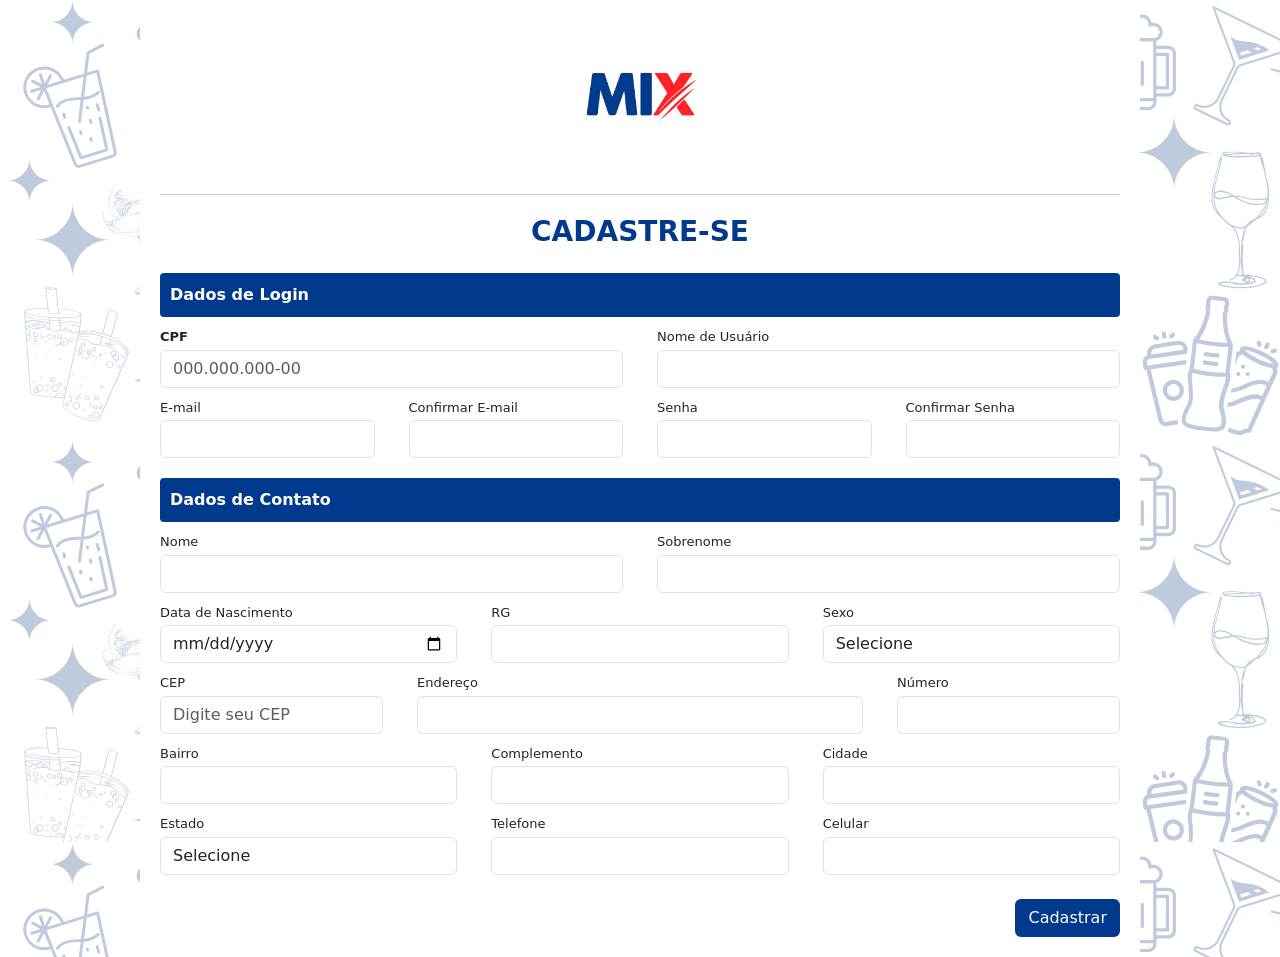
<file: cadastro.html>
<!doctype html>
<html lang="pt-br">
  <head>
    <meta charset="UTF-8" />
    <meta name="viewport" content="width=device-width, initial-scale=1.0" />

    <title>Cadastro - Mix Conveniência</title>

    <link
      href="https://cdn.jsdelivr.net/npm/bootstrap@5.3.2/dist/css/bootstrap.min.css"
      rel="stylesheet"
    />

    <style>
      body {
        font-family:
          system-ui,
          -apple-system,
          BlinkMacSystemFont,
          "Segoe UI",
          Roboto,
          Oxygen,
          Ubuntu,
          Cantarell,
          "Open Sans",
          "Helvetica Neue",
          sans-serif;
        background-image: url("images/background-pattern.png");
      }

      .container {
        width: 1000px;
        margin: auto;
        background: white;
        padding: 20px;
        border-radius: 5px;
      }

      .row {
        display: flex;
        gap: 10px;
        margin-top: 10px;
      }

      .col {
        flex: 1;
      }

      .col-2 {
        flex: 2;
      }

      label {
        font-size: 13px;
        display: block;
      }

      input,
      select {
        width: 100%;
        padding: 6px;
        margin-top: 3px;
        border: 1px solid #ccc;
        border-radius: 3px;
      }

      .section {
        background: #013a8c;
        padding: 10px;
        margin-top: 20px;
        font-weight: bold;
        border-radius: 4px;
        color: white;
      }

      .cadastro {
        text-align: center;
        font-weight: bold;
        font-size: 28px;
        color: #013a8c;
        margin-bottom: 15px;
        text-transform: uppercase;
      }
    </style>
  </head>

  <body class="bg-light">
    <div class="container">
      
      <div class="text-center mb-4">
        <a href="index.html">
          <img src="images/mixsemfundo.png" width="150" class="rounded" alt="logo"/>
        </a>
      </div>

      <hr />

      <div class="cadastro">Cadastre-se</div>

      <form action="sucesso.html" method="POST">
        
        <div class="section">Dados de Login</div>

        <div class="row">
          <div class="col">
            <label class="fw-bold">CPF</label>
            <input type="text" class="form-control" name="cpf" placeholder="000.000.000-00"/>
          </div>

          <div class="col">
            <label>Nome de Usuário</label>
            <input type="text" class="form-control" name="usuario"/>
          </div>
        </div>

        <div class="row">
          <div class="col">
            <label>E-mail</label>
            <input type="email" class="form-control" name="email"/>
          </div>

          <div class="col">
            <label>Confirmar E-mail</label>
            <input type="email" class="form-control" name="confirmar_email"/>
          </div>

          <div class="col">
            <label>Senha</label>
            <input type="password" class="form-control" name="senha"/>
          </div>

          <div class="col">
            <label>Confirmar Senha</label>
            <input type="password" class="form-control" name="confirmar_senha"/>
          </div>
        </div>

        <div class="section">Dados de Contato</div>

        <div class="row">
          <div class="col">
            <label>Nome</label>
            <input type="text" class="form-control" name="nome"/>
          </div>

          <div class="col">
            <label>Sobrenome</label>
            <input type="text" class="form-control" name="sobrenome"/>
          </div>
        </div>

        <div class="row">
          <div class="col">
            <label>Data de Nascimento</label>
            <input type="date" class="form-control" name="dataNascimento"/>
          </div>

          <div class="col">
            <label>RG</label>
            <input type="text" class="form-control" name="rg"/>
          </div>

          <div class="col">
            <label>Sexo</label>
            <select class="form-control" name="sexo">
              <option>Selecione</option>
              <option>Feminino</option>
              <option>Masculino</option>
              <option>Não Informar</option>
            </select>
          </div>
        </div>

        <!-- CEP -->
        <div class="row">
          <div class="col">
            <label>CEP</label>
            <input type="text" class="form-control" id="cep" placeholder="Digite seu CEP"/>
          </div>

          <div class="col-2">
            <label>Endereço</label>
            <input type="text" class="form-control" id="endereco"/>
          </div>

          <div class="col">
            <label>Número</label>
            <input type="text" class="form-control" name="numero"/>
          </div>
        </div>

        <div class="row">
          <div class="col">
            <label>Bairro</label>
            <input type="text" class="form-control" id="bairro"/>
          </div>

          <div class="col">
            <label>Complemento</label>
            <input type="text" class="form-control" name="complemento"/>
          </div>

          <div class="col">
            <label>Cidade</label>
            <input type="text" class="form-control" id="cidade"/>
          </div>
        </div>

        <div class="row">
          <div class="col">
            <label>Estado</label>
            <select class="form-control" id="estado">
              <option>Selecione</option>
              <option>AC</option><option>AL</option><option>AP</option>
              <option>AM</option><option>BA</option><option>CE</option>
              <option>DF</option><option>ES</option><option>GO</option>
              <option>MA</option><option>MT</option><option>MS</option>
              <option>MG</option><option>PA</option><option>PB</option>
              <option>PR</option><option>PE</option><option>PI</option>
              <option>RJ</option><option>RN</option><option>RS</option>
              <option>RO</option><option>RR</option><option>SC</option>
              <option>SP</option><option>SE</option><option>TO</option>
            </select>
          </div>

          <div class="col">
            <label>Telefone</label>
            <input type="tel" class="form-control" name="telefone"/>
          </div>

          <div class="col">
            <label>Celular</label>
            <input type="tel" class="form-control" name="celular"/>
          </div>
        </div>

        <div class="d-flex justify-content-end mt-4">
          <button type="submit" class="btn text-white" style="background: #013a8c">
            Cadastrar
          </button>
        </div>
      </form>
    </div>

   
    <script>
      document.getElementById("cep").addEventListener("blur", function () {
        let cep = this.value.replace(/\D/g, "");

        if (cep.length !== 8) {
          alert("CEP inválido!");
          return;
        }

        fetch(`https://viacep.com.br/ws/${cep}/json/`)
          .then((res) => res.json())
          .then((dados) => {
            if (dados.erro) {
              alert("CEP não encontrado!");
              return;
            }

            document.getElementById("endereco").value = dados.logradouro;
            document.getElementById("bairro").value = dados.bairro;
            document.getElementById("cidade").value = dados.localidade;
            document.getElementById("estado").value = dados.uf;
          })
          .catch(() => {
            alert("Erro ao buscar CEP!");
          });
      });
    </script>

  </body>
</html>
</file>
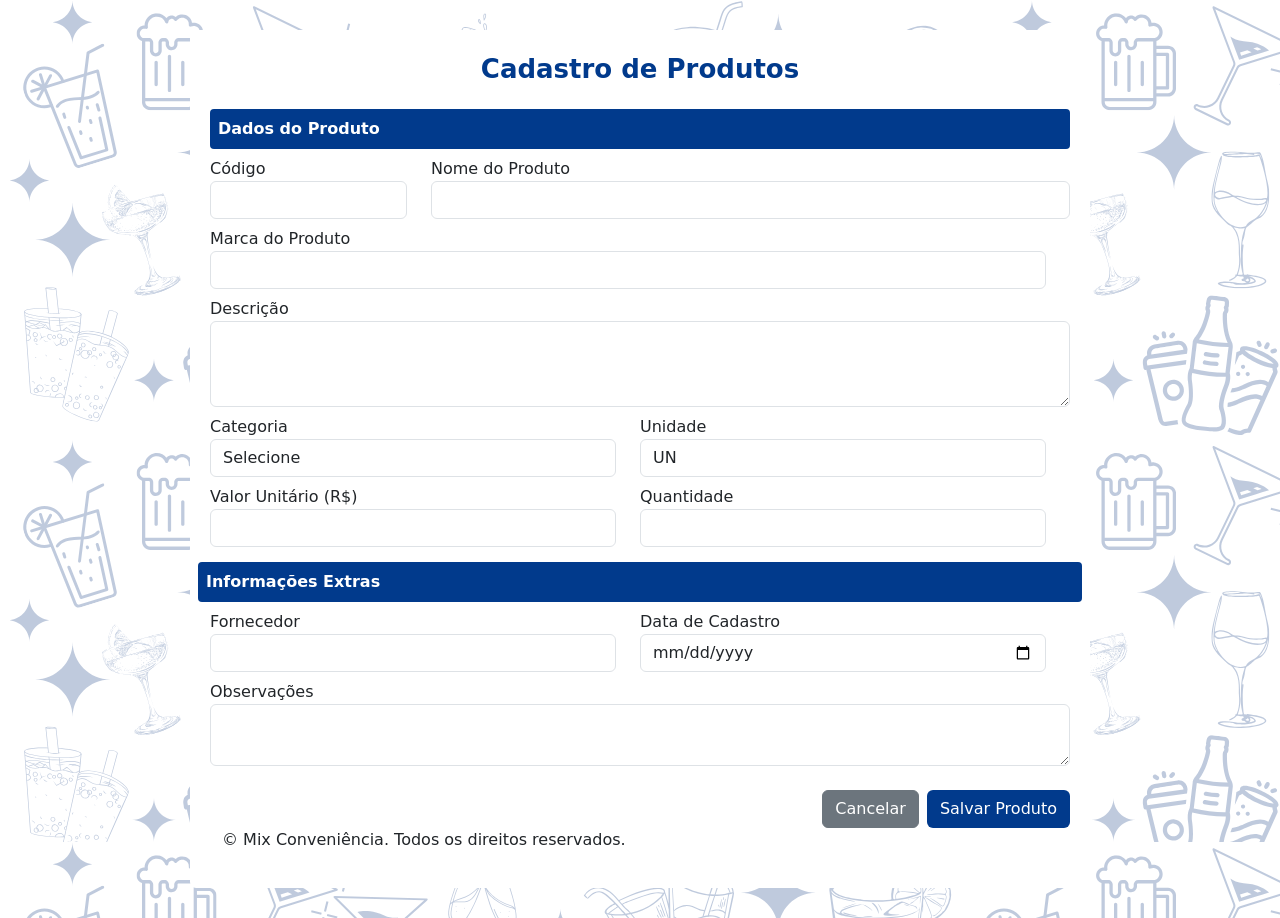
<file: cadastroprod.html>
<!doctype html>
<html lang="pt-br">
<head>
  <meta charset="UTF-8">
  <meta name="viewport" content="width=device-width, initial-scale=1.0">
  <title>Cadastro de Produto</title>

  <link href="https://cdn.jsdelivr.net/npm/bootstrap@5.3.2/dist/css/bootstrap.min.css" rel="stylesheet">

  <style>
    body {
      background: #f4f4f4;
      background-image: url("images/background-pattern.png");
    }

    .container-box {
      width: 900px;
      margin: 30px auto;
      background: #fff;
      padding: 20px;
      border-radius: 6px;
    }

    .titulo {
      text-align: center;
      font-size: 26px;
      font-weight: bold;
      color: #013a8c;
      margin-bottom: 20px;
    }

    .section {
      background: #013a8c;
      color: white;
      padding: 8px;
      border-radius: 4px;
      margin-top: 15px;
      font-weight: bold;
    }
  </style>
</head>

<body>

<div class="container-box">

  <div class="titulo">Cadastro de Produtos</div>

  <form action="listadeprod.html" method="POST">

    <div class="section">Dados do Produto</div>

    <div class="row mt-2">
      <div class="col-3">
        <label>Código</label>
        <input type="text" class="form-control" name="codigo">
      </div>

      <div class="col">
        <label>Nome do Produto</label>
        <input type="text" class="form-control" name="nome">
      </div>

      <div class="row mt-2">
      <div class="col">
        <label>Marca do Produto</label>
        <input type="text" class="form-control" name="codigo">
      </div>
    </div>
    

    <div class="mt-2">
      <label>Descrição</label>
      <textarea class="form-control" name="descricao" rows="3"></textarea>
    </div>

    <div class="row mt-2">
      <div class="col">
        <label>Categoria</label>
        <select class="form-control" name="categoria">
          <option>Selecione</option>
          <option>Bebidas</option>
          <option>Mercearia</option>
          <option>Doces</option>
          <option>Snacks</option>
        </select>
      </div>

      <div class="col">
        <label>Unidade</label>
        <select class="form-control" name="unidade">
          <option>UN</option>
          <option>KG</option>
          <option>L</option>
          <option>ML</option>
        </select>
      </div>
    </div>

    <div class="row mt-2">
      <div class="col">
        <label>Valor Unitário (R$)</label>
        <input type="number" step="0.01" class="form-control" name="valor">
      </div>

      <div class="col">
        <label>Quantidade</label>
        <input type="number" class="form-control" name="quantidade">
      </div>
    </div>

    
    <div class="section">Informações Extras</div>

    <div class="row mt-2">
      <div class="col">
        <label>Fornecedor</label>
        <input type="text" class="form-control" name="fornecedor">
      </div>

      <div class="col">
        <label>Data de Cadastro</label>
        <input type="date" class="form-control" name="dataCadastro">
      </div>
    </div>

    <div class="mt-2">
      <label>Observações</label>
      <textarea class="form-control" name="obs" rows="2"></textarea>
    </div>

    
    <div class="d-flex justify-content-end mt-4 gap-2">
      <button type="reset" class="btn btn-secondary">Cancelar</button>

      <button type="submit" class="btn text-white" style="background:#013a8c;">
        Salvar Produto
      </button>
    </div>

  </form>

</div>
<div id="footer-bottom">
      <div class="container-fluid">
        <div class="row">
          <div class="col-md-6 copyright">
            <p>© Mix Conveniência. Todos os direitos reservados. </p>
          </div>

</body>
</html>
</file>
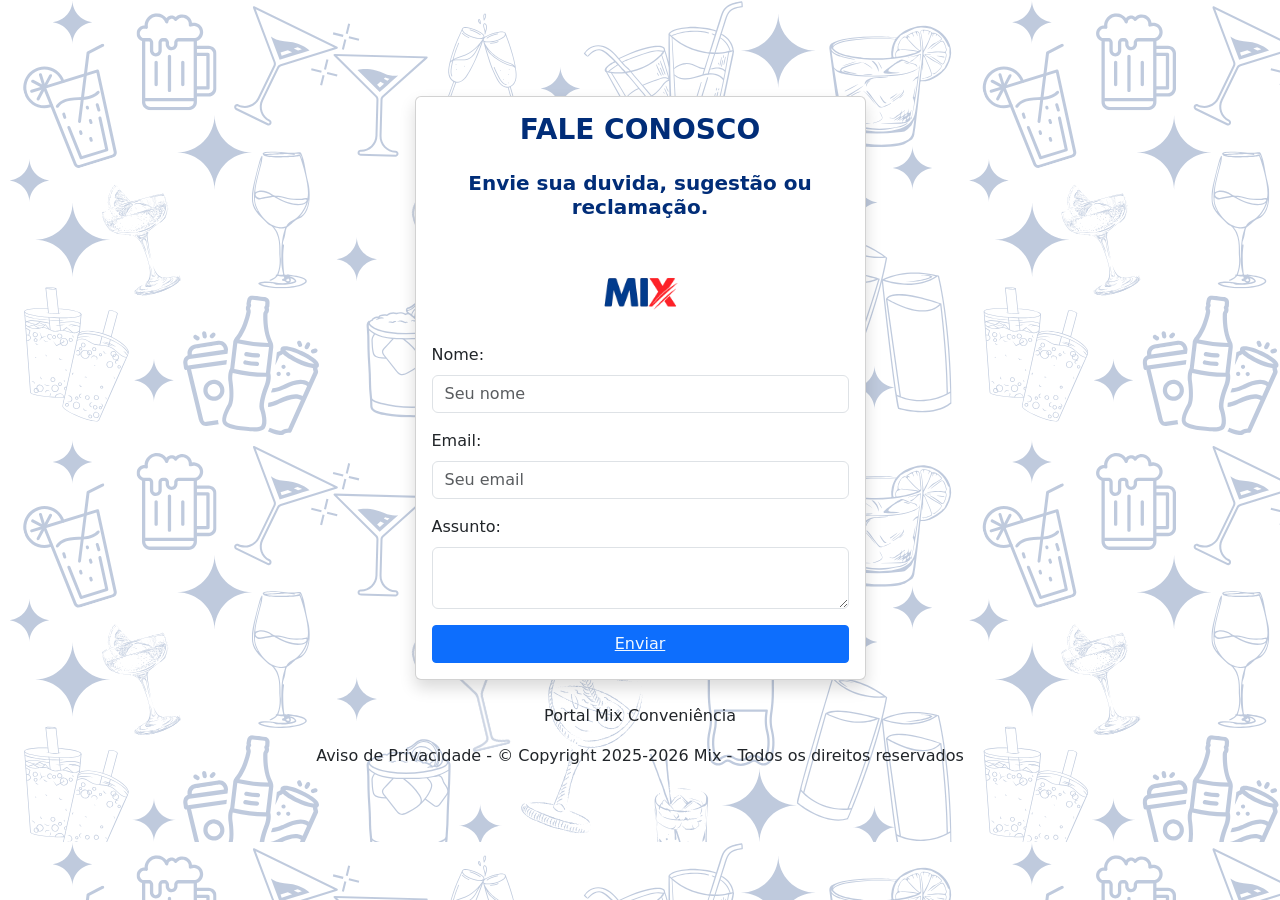
<file: faleconosco.html>
<!doctype html>
<html lang="pt-BR">
  <head>
    <meta charset="utf-8">
    <meta name="viewport" content="width=device-width, initial-scale=1">
    <title>Fale Conosco </title>
    <link href="https://cdn.jsdelivr.net/npm/bootstrap@5.3.8/dist/css/bootstrap.min.css" rel="stylesheet" integrity="sha384-sRIl4kxILFvY47J16cr9ZwB07vP4J8+LH7qKQnuqkuIAvNWLzeN8tE5YBujZqJLB" crossorigin="anonymous">
  </head>
  
  <style>
     .h3,h5 {
        font-family:system-ui, -apple-system, BlinkMacSystemFont, 'Segoe UI', Roboto, Oxygen, Ubuntu, Cantarell, 'Open Sans', 'Helvetica Neue', sans-serif;
        
    }
    body{
      background-image: url("images/background-pattern.png");
    }

  </style>

  <body class="bg-light">

<div class="container">

<div class="row justify-content-center mt-5 pt-5">

<div class="col-md-5">

<div class="card shadow">

<div class="card-body">

<h3 class="text-center mb-4"> <b style="color:#012D78"> FALE CONOSCO </b> </h3>
<h5 class="text-center mb-4"> <b style="color:#012D78"> Envie sua duvida, sugestão ou reclamação. </b> </h5>

<a href="index.html">
<img src="images/mixsemfundo.png" width="100" class="rounded mx-auto d-block" alt="logo"></a>
<form>

<div class="mb-3">
<label class="form-label">Nome:</label>
<input type="text" class="form-control" placeholder="Seu nome">
</div>

<div class="mb-3">
<label class="form-label">Email:</label>
<input type="email" class="form-control" placeholder="Seu email">
</div>

<div class="mb-3">
<label class="form-label"> Assunto: </label>
<textarea type="texto" class="form-control"> </textarea>
</div>


<button type="submit" class="btn btn-primary w-100 rounded-1"> <a href="#" style="color: aliceblue;"> Enviar  </a>
</button>

</form>

</div>
</div>

</div>
</div>

</div>

    <script src="https://cdn.jsdelivr.net/npm/bootstrap@5.3.8/dist/js/bootstrap.bundle.min.js" integrity="sha384-FKyoEForCGlyvwx9Hj09JcYn3nv7wiPVlz7YYwJrWVcXK/BmnVDxM+D2scQbITxI" crossorigin="anonymous"></script>
 
    <br>
<footer>
    <p style="text-align: center;">Portal Mix Conveniência </p>
<p style="text-align: center;"> Aviso de Privacidade - © Copyright 2025-2026 Mix - Todos os direitos reservados </p>
</footer>

</body>
</html>
</file>
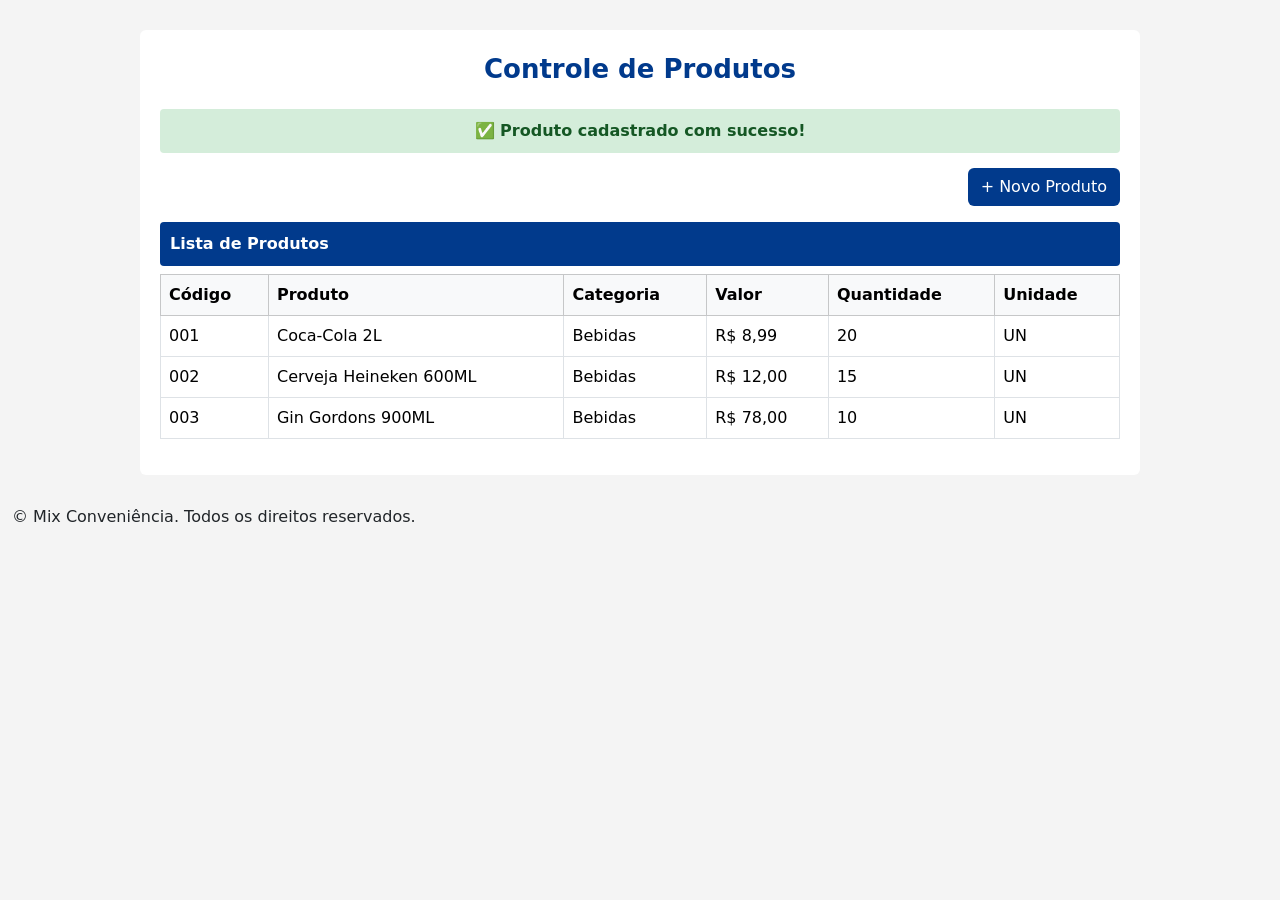
<file: listadeprod.html>
<!doctype html>
<html lang="pt-br">
<head>
  <meta charset="UTF-8">
  <meta name="viewport" content="width=device-width, initial-scale=1.0">
  <title>Produtos Cadastrados</title>

  <link href="https://cdn.jsdelivr.net/npm/bootstrap@5.3.2/dist/css/bootstrap.min.css" rel="stylesheet">

  <style>
    body {
      background: #f4f4f4;
    }

    .container-box {
      width: 1000px;
      margin: 30px auto;
      background: #fff;
      padding: 20px;
      border-radius: 6px;
    }

    .titulo {
      text-align: center;
      font-size: 26px;
      font-weight: bold;
      color: #013a8c;
      margin-bottom: 20px;
    }

    .section {
      background: #013a8c;
      color: white;
      padding: 10px;
      border-radius: 4px;
      margin-top: 15px;
      font-weight: bold;
    }

    .sucesso {
      background: #d4edda;
      color: #155724;
      padding: 10px;
      border-radius: 4px;
      margin-bottom: 15px;
      text-align: center;
      font-weight: bold;
    }

    .btn-custom {
      background: #013a8c;
      color: white;
    }

    .btn-custom:hover {
      background: #012f6b;
      color: white;
    }
  </style>
</head>

<body>

<div class="container-box">

  <div class="titulo">Controle de Produtos</div>

  <div class="sucesso">
    ✅ Produto cadastrado com sucesso!
  </div>


  <div class="d-flex justify-content-end mb-3">
    <a href="cadastro-produto.html" class="btn btn-custom">
      + Novo Produto
    </a>
  </div>


  <div class="section">Lista de Produtos</div>

  <table class="table table-bordered table-hover mt-2">
    <thead class="table-light">
      <tr>
        <th>Código</th>
        <th>Produto</th>
        <th>Categoria</th>
        <th>Valor</th>
        <th>Quantidade</th>
        <th>Unidade</th>
      </tr>
    </thead>

    <tbody>
      <tr>
        <td>001</td>
        <td>Coca-Cola 2L</td>
        <td>Bebidas</td>
        <td>R$ 8,99</td>
        <td>20</td>
        <td>UN</td>
      </tr>

      <tr>
        <td>002</td>
        <td>Cerveja Heineken 600ML</td>
        <td>Bebidas</td>
        <td>R$ 12,00</td>
        <td>15</td>
        <td>UN</td>
      </tr>

      <tr>
        <td>003</td>
        <td>Gin Gordons 900ML</td>
        <td>Bebidas</td>
        <td>R$ 78,00</td>
        <td>10</td>
        <td>UN</td>
      </tr>

    </tbody>
  </table>

</div>
<div id="footer-bottom">
      <div class="container-fluid">
        <div class="row">
          <div class="col-md-6 copyright">
            <p>© Mix Conveniência. Todos os direitos reservados. </p>
          </div>

</body>
</html>
</file>
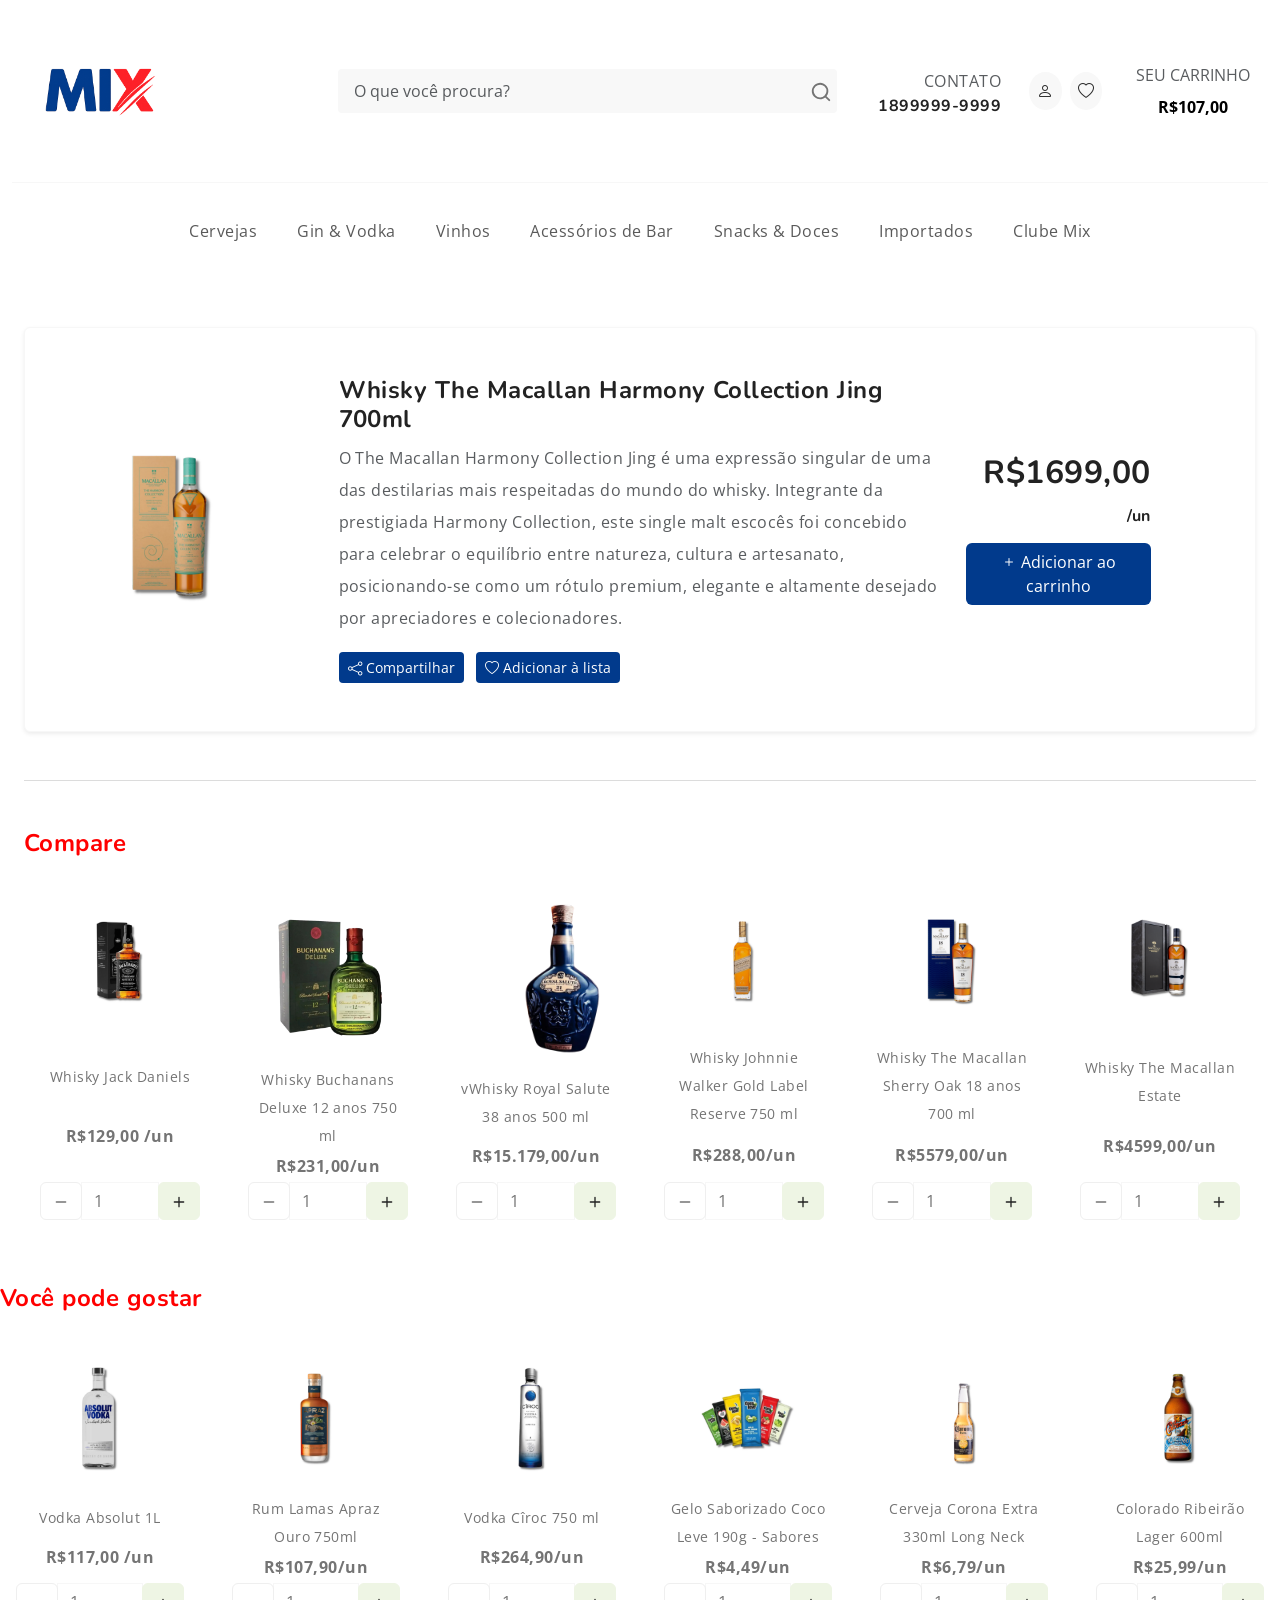
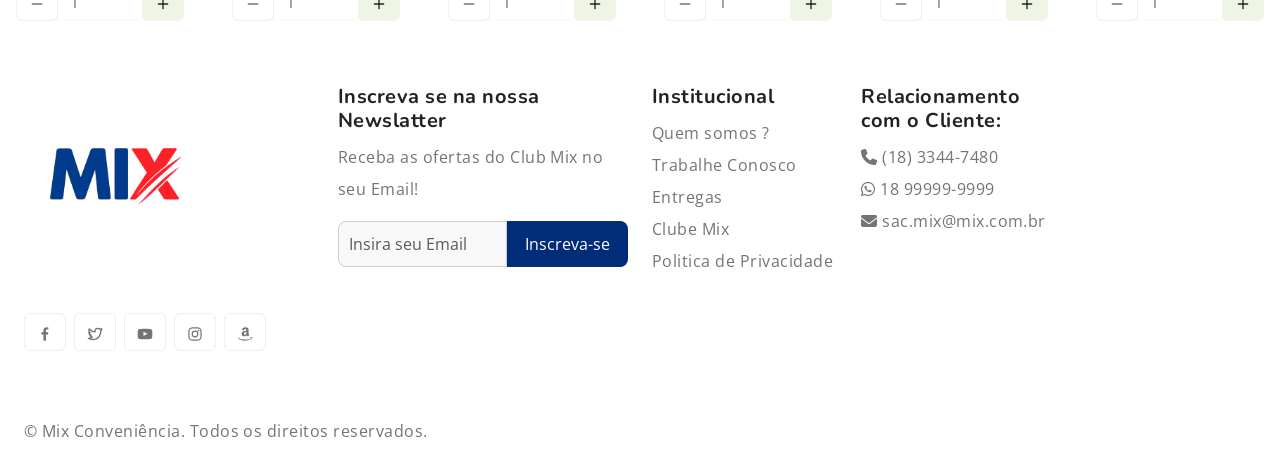
<file: prodind.html>
<!DOCTYPE html>
<html lang="pt-BR">
  <head>
    <title>Mix Conveniência</title>
    <meta charset="utf-8">
    <meta http-equiv="X-UA-Compatible" content="IE=edge">
    <meta name="viewport" content="width=device-width, initial-scale=1.0">
    <meta name="format-detection" content="telephone=no">
    <meta name="apple-mobile-web-app-capable" content="yes">
    <meta name="author" content="">
    <meta name="keywords" content="">
    <meta name="description" content="">

    <link rel="stylesheet" href="https://cdn.jsdelivr.net/npm/swiper@9/swiper-bundle.min.css">
    <link href="https://cdn.jsdelivr.net/npm/bootstrap@5.3.0-alpha3/dist/css/bootstrap.min.css" rel="stylesheet" integrity="sha384-KK94CHFLLe+nY2dmCWGMq91rCGa5gtU4mk92HdvYe+M/SXH301p5ILy+dN9+nJOZ" crossorigin="anonymous">
    <link rel="stylesheet" type="text/css" href="css/vendor.css">
    <link rel="stylesheet" type="text/css" href="style.css">
    <link rel="preconnect" href="https://fonts.googleapis.com">
    <link rel="preconnect" href="https://fonts.gstatic.com" crossorigin>
    <link rel="stylesheet" href="https://cdnjs.cloudflare.com/ajax/libs/font-awesome/6.5.0/css/all.min.css">
    <link href="https://cdn.jsdelivr.net/npm/bootstrap-icons/font/bootstrap-icons.css" rel="stylesheet">
    <link href="https://fonts.googleapis.com/css2?family=Nunito:wght@400;700&family=Open+Sans:ital,wght@0,400;0,700;1,400;1,700&display=swap" rel="stylesheet">

  </head>
  <body>

    <svg xmlns="http://www.w3.org/2000/svg" style="display: none;">
      <defs>
        <symbol xmlns="http://www.w3.org/2000/svg" id="link" viewBox="0 0 24 24">
          <path fill="currentColor" d="M12 19a1 1 0 1 0-1-1a1 1 0 0 0 1 1Zm5 0a1 1 0 1 0-1-1a1 1 0 0 0 1 1Zm0-4a1 1 0 1 0-1-1a1 1 0 0 0 1 1Zm-5 0a1 1 0 1 0-1-1a1 1 0 0 0 1 1Zm7-12h-1V2a1 1 0 0 0-2 0v1H8V2a1 1 0 0 0-2 0v1H5a3 3 0 0 0-3 3v14a3 3 0 0 0 3 3h14a3 3 0 0 0 3-3V6a3 3 0 0 0-3-3Zm1 17a1 1 0 0 1-1 1H5a1 1 0 0 1-1-1v-9h16Zm0-11H4V6a1 1 0 0 1 1-1h1v1a1 1 0 0 0 2 0V5h8v1a1 1 0 0 0 2 0V5h1a1 1 0 0 1 1 1ZM7 15a1 1 0 1 0-1-1a1 1 0 0 0 1 1Zm0 4a1 1 0 1 0-1-1a1 1 0 0 0 1 1Z"/>
        </symbol>
        <symbol xmlns="http://www.w3.org/2000/svg" id="arrow-right" viewBox="0 0 24 24">
          <path fill="currentColor" d="M17.92 11.62a1 1 0 0 0-.21-.33l-5-5a1 1 0 0 0-1.42 1.42l3.3 3.29H7a1 1 0 0 0 0 2h7.59l-3.3 3.29a1 1 0 0 0 0 1.42a1 1 0 0 0 1.42 0l5-5a1 1 0 0 0 .21-.33a1 1 0 0 0 0-.76Z"/>
        </symbol>
        <symbol xmlns="http://www.w3.org/2000/svg" id="category" viewBox="0 0 24 24">
          <path fill="currentColor" d="M19 5.5h-6.28l-.32-1a3 3 0 0 0-2.84-2H5a3 3 0 0 0-3 3v13a3 3 0 0 0 3 3h14a3 3 0 0 0 3-3v-10a3 3 0 0 0-3-3Zm1 13a1 1 0 0 1-1 1H5a1 1 0 0 1-1-1v-13a1 1 0 0 1 1-1h4.56a1 1 0 0 1 .95.68l.54 1.64a1 1 0 0 0 .95.68h7a1 1 0 0 1 1 1Z"/>
        </symbol>
        <symbol xmlns="http://www.w3.org/2000/svg" id="calendar" viewBox="0 0 24 24">
          <path fill="currentColor" d="M19 4h-2V3a1 1 0 0 0-2 0v1H9V3a1 1 0 0 0-2 0v1H5a3 3 0 0 0-3 3v12a3 3 0 0 0 3 3h14a3 3 0 0 0 3-3V7a3 3 0 0 0-3-3Zm1 15a1 1 0 0 1-1 1H5a1 1 0 0 1-1-1v-7h16Zm0-9H4V7a1 1 0 0 1 1-1h2v1a1 1 0 0 0 2 0V6h6v1a1 1 0 0 0 2 0V6h2a1 1 0 0 1 1 1Z"/>
        </symbol>
        <symbol xmlns="http://www.w3.org/2000/svg" id="heart" viewBox="0 0 24 24">
          <path fill="currentColor" d="M20.16 4.61A6.27 6.27 0 0 0 12 4a6.27 6.27 0 0 0-8.16 9.48l7.45 7.45a1 1 0 0 0 1.42 0l7.45-7.45a6.27 6.27 0 0 0 0-8.87Zm-1.41 7.46L12 18.81l-6.75-6.74a4.28 4.28 0 0 1 3-7.3a4.25 4.25 0 0 1 3 1.25a1 1 0 0 0 1.42 0a4.27 4.27 0 0 1 6 6.05Z"/>
        </symbol>
        <symbol xmlns="http://www.w3.org/2000/svg" id="plus" viewBox="0 0 24 24">
          <path fill="currentColor" d="M19 11h-6V5a1 1 0 0 0-2 0v6H5a1 1 0 0 0 0 2h6v6a1 1 0 0 0 2 0v-6h6a1 1 0 0 0 0-2Z"/>
        </symbol>
        <symbol xmlns="http://www.w3.org/2000/svg" id="minus" viewBox="0 0 24 24">
          <path fill="currentColor" d="M19 11H5a1 1 0 0 0 0 2h14a1 1 0 0 0 0-2Z"/>
        </symbol>
        <symbol xmlns="http://www.w3.org/2000/svg" id="cart" viewBox="0 0 24 24">
          <path fill="currentColor" d="M8.5 19a1.5 1.5 0 1 0 1.5 1.5A1.5 1.5 0 0 0 8.5 19ZM19 16H7a1 1 0 0 1 0-2h8.491a3.013 3.013 0 0 0 2.885-2.176l1.585-5.55A1 1 0 0 0 19 5H6.74a3.007 3.007 0 0 0-2.82-2H3a1 1 0 0 0 0 2h.921a1.005 1.005 0 0 1 .962.725l.155.545v.005l1.641 5.742A3 3 0 0 0 7 18h12a1 1 0 0 0 0-2Zm-1.326-9l-1.22 4.274a1.005 1.005 0 0 1-.963.726H8.754l-.255-.892L7.326 7ZM16.5 19a1.5 1.5 0 1 0 1.5 1.5a1.5 1.5 0 0 0-1.5-1.5Z"/>
        </symbol>
        <symbol xmlns="http://www.w3.org/2000/svg" id="check" viewBox="0 0 24 24">
          <path fill="currentColor" d="M18.71 7.21a1 1 0 0 0-1.42 0l-7.45 7.46l-3.13-3.14A1 1 0 1 0 5.29 13l3.84 3.84a1 1 0 0 0 1.42 0l8.16-8.16a1 1 0 0 0 0-1.47Z"/>
        </symbol>
        <symbol xmlns="http://www.w3.org/2000/svg" id="trash" viewBox="0 0 24 24">
          <path fill="currentColor" d="M10 18a1 1 0 0 0 1-1v-6a1 1 0 0 0-2 0v6a1 1 0 0 0 1 1ZM20 6h-4V5a3 3 0 0 0-3-3h-2a3 3 0 0 0-3 3v1H4a1 1 0 0 0 0 2h1v11a3 3 0 0 0 3 3h8a3 3 0 0 0 3-3V8h1a1 1 0 0 0 0-2ZM10 5a1 1 0 0 1 1-1h2a1 1 0 0 1 1 1v1h-4Zm7 14a1 1 0 0 1-1 1H8a1 1 0 0 1-1-1V8h10Zm-3-1a1 1 0 0 0 1-1v-6a1 1 0 0 0-2 0v6a1 1 0 0 0 1 1Z"/>
        </symbol>
        <symbol xmlns="http://www.w3.org/2000/svg" id="star-outline" viewBox="0 0 15 15">
          <path fill="none" stroke="currentColor" stroke-linecap="round" stroke-linejoin="round" d="M7.5 9.804L5.337 11l.413-2.533L4 6.674l2.418-.37L7.5 4l1.082 2.304l2.418.37l-1.75 1.793L9.663 11L7.5 9.804Z"/>
        </symbol>
        <symbol xmlns="http://www.w3.org/2000/svg" id="star-solid" viewBox="0 0 15 15">
          <path fill="currentColor" d="M7.953 3.788a.5.5 0 0 0-.906 0L6.08 5.85l-2.154.33a.5.5 0 0 0-.283.843l1.574 1.613l-.373 2.284a.5.5 0 0 0 .736.518l1.92-1.063l1.921 1.063a.5.5 0 0 0 .736-.519l-.373-2.283l1.574-1.613a.5.5 0 0 0-.283-.844L8.921 5.85l-.968-2.062Z"/>
        </symbol>
        <symbol xmlns="http://www.w3.org/2000/svg" id="search" viewBox="0 0 24 24">
          <path fill="currentColor" d="M21.71 20.29L18 16.61A9 9 0 1 0 16.61 18l3.68 3.68a1 1 0 0 0 1.42 0a1 1 0 0 0 0-1.39ZM11 18a7 7 0 1 1 7-7a7 7 0 0 1-7 7Z"/>
        </symbol>
        <symbol xmlns="http://www.w3.org/2000/svg" id="user" viewBox="0 0 24 24">
          <path fill="currentColor" d="M15.71 12.71a6 6 0 1 0-7.42 0a10 10 0 0 0-6.22 8.18a1 1 0 0 0 2 .22a8 8 0 0 1 15.9 0a1 1 0 0 0 1 .89h.11a1 1 0 0 0 .88-1.1a10 10 0 0 0-6.25-8.19ZM12 12a4 4 0 1 1 4-4a4 4 0 0 1-4 4Z"/>
        </symbol>
        <symbol xmlns="http://www.w3.org/2000/svg" id="close" viewBox="0 0 15 15">
          <path fill="currentColor" d="M7.953 3.788a.5.5 0 0 0-.906 0L6.08 5.85l-2.154.33a.5.5 0 0 0-.283.843l1.574 1.613l-.373 2.284a.5.5 0 0 0 .736.518l1.92-1.063l1.921 1.063a.5.5 0 0 0 .736-.519l-.373-2.283l1.574-1.613a.5.5 0 0 0-.283-.844L8.921 5.85l-.968-2.062Z"/>
        </symbol>
      </defs>
    </svg>

    <div class="preloader-wrapper">
      <div class="preloader">
      </div>
    </div>

    <div class="offcanvas offcanvas-end" data-bs-scroll="true" tabindex="-1" id="offcanvasCart" aria-labelledby="My Cart">
      <div class="offcanvas-header justify-content-center">
        <button type="button" class="btn-close" data-bs-dismiss="offcanvas" aria-label="Close"></button>
      </div>
      <div class="offcanvas-body">
        <div class="order-md-last">
          <h4 class="d-flex justify-content-between align-items-center mb-3">
            <span class="text-primary"> Seu Carrinho </span>  <!-- CARRINHO DE COMPRAS --> 
            <span class="badge bg-primary rounded-pill">3</span>
          </h4>
          <ul class="list-group mb-3">
            <li class="list-group-item d-flex justify-content-between lh-sm">
              <div>
                <h6 class="my-0">Coca Cola Zero 2l</h6>
                <small class="text-body-secondary"> Zero Açucar </small>
              </div>
              <span class="text-body-secondary">R$12</span>
            </li>
            <li class="list-group-item d-flex justify-content-between lh-sm">
              <div>
                <h6 class="my-0">Cerveja Heineken 600ml </h6>
                <small class="text-body-secondary">Pack com 6 unidades</small>
              </div>
              <span class="text-body-secondary">R$80</span>
            </li>
            <li class="list-group-item d-flex justify-content-between lh-sm">
              <div>
                <h6 class="my-0"> Chocolate Milka </h6>
                <small class="text-body-secondary">Cookies and Cream </small>
              </div>
              <span class="text-body-secondary">R$15</span>
            </li>
            <li class="list-group-item d-flex justify-content-between">
              <span>Total</span>
              <strong>R$107</strong>
            </li>
          </ul>
  
          <button class="w-100 btn btn-primary btn-lg" type="submit"> Finalizar sua compra </button>
        </div>
      </div>
    </div>
    
    <div class="offcanvas offcanvas-end" data-bs-scroll="true" tabindex="-1" id="offcanvasSearch" aria-labelledby="Search">
      <div class="offcanvas-header justify-content-center">
        <button type="button" class="btn-close" data-bs-dismiss="offcanvas" aria-label="Close"></button>
      </div>

      <div class="offcanvas-body">
        <div class="order-md-last">
          <h4 class="d-flex justify-content-between align-items-center mb-3">
            <span class="text-primary">Procurar</span>
          </h4>
          <form role="search" action="index.html" method="get" class="d-flex mt-3 gap-0">
            <input class="form-control rounded-start rounded-0 bg-light" type="email" placeholder="What are you looking for?" aria-label="What are you looking for?">
            <button class="btn btn-dark rounded-end rounded-0" type="submit">Procurar</button>
          </form>
        </div>
      </div>
    </div>
<header>
  <!-- TOPO -->
  <div class="container-fluid">
    <div class="row py-3 border-bottom align-items-center">
      
      <!-- LOGO -->
      <div class="col-sm-4 col-lg-3 text-center text-sm-start">
        <a href="index.html">
          <img src="images/mixsemfundo.png" alt="logo" width="150" class="img-fluid">
        </a>
      </div>
      
      <!-- BUSCA -->
       <div class="col-lg-5 d-none d-lg-block">
  <div class="search-bar bg-light p-1 my-1 rounded-1">
    
    <form class="d-flex align-items-center" action="index.html" method="post">
      <input 
        type="text"  class="form-control border-0 bg-transparent"  placeholder="O que você procura?"  />

      <button type="submit" class="btn p-0 ms-2">
        <svg xmlns="http://www.w3.org/2000/svg" width="22" height="22" viewBox="0 0 24 24">
          <path fill="currentColor" d="M21.71 20.29L18 16.61A9 9 0 1 0 16.61 18l3.68 3.68a1 1 0 0 0 1.42 0a1 1 0 0 0 0-1.39ZM11 18a7 7 0 1 1 7-7a7 7 0 0 1-7 7Z"/>
        </svg>
      </button>

    </form>

  </div>
</div>
      
      <!-- AÇÕES -->
      <div class="col-sm-8 col-lg-4 d-flex justify-content-end align-items-center gap-4 mt-3 mt-sm-0">
        
        <div class="d-none d-xl-block text-end">
          <span class="fs-6 text-muted">CONTATO</span>
          <h6 class="mb-0">1899999-9999</h6>
        </div>

        <ul class="d-flex list-unstyled m-0">
          <li>
            <a href="teladelogin.html" class="rounded-circle bg-light p-2 mx-1">
              <i class="bi bi-person"></i>
            </a>
          </li>
          <li>
            <a href="#" class="rounded-circle bg-light p-2 mx-1">
              <i class="bi bi-heart"></i>
            </a>
          </li>
        </ul>

        <button class="border-0 bg-transparent d-none d-lg-block" data-bs-toggle="offcanvas" data-bs-target="#offcanvasCart">
          <span class="text-muted">SEU CARRINHO</span><br>
          <strong>R$107,00</strong>
        </button>

      </div>

    </div>
  </div>

  <!-- MENU -->
  <div class="container-fluid">
    <div class="row py-3">
      
      <nav class="navbar navbar-expand-lg justify-content-center">

        <!-- BOTÃO MOBILE -->
        <button class="navbar-toggler" type="button" data-bs-toggle="offcanvas" data-bs-target="#offcanvasNavbar">
          <span class="navbar-toggler-icon"></span>
        </button>

        <!-- MENU NORMAL (DESKTOP CENTRALIZADO) -->
        <div class="collapse navbar-collapse justify-content-center">
          <ul class="navbar-nav gap-4 text-center">
            <li class="nav-item"><a class="nav-link" href="#">Cervejas</a></li>
            <li class="nav-item"><a class="nav-link" href="#">Gin & Vodka</a></li>
            <li class="nav-item"><a class="nav-link" href="#">Vinhos</a></li>
            <li class="nav-item"><a class="nav-link" href="#">Acessórios de Bar</a></li>
            <li class="nav-item"><a class="nav-link" href="#">Snacks & Doces</a></li>
            <li class="nav-item"><a class="nav-link" href="#">Importados</a></li>
            <li class="nav-item"><a class="nav-link" href="#">Clube Mix</a></li>
          </ul>
        </div>

      </nav>

    </div>
  </div>
</header>
    <section class="container-fluid my-5">

  <div class="card border py-5 shadow-sm" style="min-height: 400px; border-color: #9f9f9f;">
  <div class="row align-items-center">

    <div class="col-md-3 text-center">
      <img src="images/imagens site/tudobranco/macallanharmony.png" class="img-fluid" style="max-height:500px;">
    </div>

    <div class="col-md-6">
      <h4 class="fw-bold">Whisky The Macallan Harmony Collection Jing 700ml</h4>
      <p class="text-muted mb-3">
        O The Macallan Harmony Collection Jing é uma expressão singular de uma das 
        destilarias mais respeitadas do mundo do whisky. Integrante da prestigiada Harmony Collection, 
        este single malt escocês foi concebido para celebrar o equilíbrio entre natureza, cultura e artesanato,
        posicionando-se como um rótulo premium, 
        elegante e altamente desejado por apreciadores e colecionadores.
      </p>

      <button class="btn btn-primary btn-sm me-2">
        <i class="bi bi-share"></i> Compartilhar
      </button>

      <button class="btn btn-primary btn-sm">
        <i class="bi bi-heart"></i> Adicionar à lista
      </button>
    </div>

    <div class="col-md-2 text-end">
      <h2 class="fw-bold">R$1699,00 <small class="fs-6">/un</small></h2>

      <button class="btn btn-primary w-65 mt-1">
        <i class="bi bi-plus"></i> Adicionar ao carrinho
      </button>
    </div>

  </div>
</div>
  <br>
  <hr>
  <div class="mt-5">
    <h4 class="fw-bold mb-4" style= color:red> Compare </h4>
    <div class="row g-3">
      <div class="col-md-2 col-6">
        <div class="card border-0 p-3 text-center h-100 d-flex flex-column justify-content-between">
          <img src="images/imagens site/tudobranco/jackdaniels.png" class="img-fluid mb-2" style= "height:200 px; object-fit:contain;">
          <small>Whisky Jack Daniels </small>
          <strong class="d-block">R$129,00 /un</strong>
           <div class="input-group product-qty">
<span class="input-group-btn">
<button type="button" class="quantity-left-minus btn btn-outline-light btn-number" data-type="minus">
<svg width="16" height="16"><use xlink:href="#minus"></use></svg>
</button>
</span>
<input type="text" id="quantity" name="quantity" class="form-control input-number" value="1">
<span class="input-group-btn">
<button type="button" class="quantity-right-plus btn btn-success btn-number" data-type="plus">
<svg width="16" height="16"><use xlink:href="#plus"></use></svg>
</button>
</span>
</div>
</div>
</div>

      <div class="col-md-2 col-6">
      <div class="card border-0 p-3 text-center h-100 d-flex flex-column justify-content-between">
          <img src="images/buchanans.png" class="img-fluid mb-2" style= "height:200 px; object-fit:contain;">
          <small>Whisky Buchanans Deluxe 12 anos 750 ml</small>
          <strong class="d-block">R$231,00/un</strong>
          <div class="input-group product-qty">
<span class="input-group-btn">
<button type="button" class="quantity-left-minus btn btn-outline-light btn-number" data-type="minus">
<svg width="16" height="16"><use xlink:href="#minus"></use></svg>
</button>
</span>
<input type="text" id="quantity" name="quantity" class="form-control input-number" value="1">
<span class="input-group-btn">
<button type="button" class="quantity-right-plus btn btn-success btn-number" data-type="plus">
<svg width="16" height="16"><use xlink:href="#plus"></use></svg>
</button>
</span>
</div>
</div>
</div>

      <div class="col-md-2 col-6">
        <div class="card border-0 p-3 text-center h-100 d-flex flex-column justify-content-between">
          <img src="images/royal - Editado.png" class="img-fluid mb-2" style= "height:200 px; object-fit:contain;">
          <small>vWhisky Royal Salute 38 anos 500 ml</small>
          <strong class="d-block">R$15.179,00/un</strong>
          <div class="input-group product-qty">
<span class="input-group-btn">
<button type="button" class="quantity-left-minus btn btn-outline-light btn-number" data-type="minus">
<svg width="16" height="16"><use xlink:href="#minus"></use></svg>
</button>
</span>
<input type="text" id="quantity" name="quantity" class="form-control input-number" value="1">
<span class="input-group-btn">
<button type="button" class="quantity-right-plus btn btn-success btn-number" data-type="plus">
<svg width="16" height="16"><use xlink:href="#plus"></use></svg>
</button>
</span>
</div>
</div>
</div>

      <div class="col-md-2 col-6">
       <div class="card border-0 p-3 text-center h-100 d-flex flex-column justify-content-between">
          <img src="images/imagens site/tudobranco/goldlabel.png" class="img-fluid mb-2" style= "height:200 px; object-fit:contain;">
          <small>Whisky Johnnie Walker Gold Label Reserve 750 ml</small>
          <strong class="d-block">R$288,00/un</strong>
         <div class="input-group product-qty">
<span class="input-group-btn">
<button type="button" class="quantity-left-minus btn btn-outline-light btn-number" data-type="minus">
<svg width="16" height="16"><use xlink:href="#minus"></use></svg>
</button>
</span>
<input type="text" id="quantity" name="quantity" class="form-control input-number" value="1">
<span class="input-group-btn">
<button type="button" class="quantity-right-plus btn btn-success btn-number" data-type="plus">
<svg width="16" height="16"><use xlink:href="#plus"></use></svg>
</button>
</span>
</div>
</div>
</div>

      <div class="col-md-2 col-6">
        <div class="card border-0 p-3 text-center h-100 d-flex flex-column justify-content-between">
          <img src="images/imagens site/tudobranco/macallan18.png" class="img-fluid mb-2" style= "height:200 px; object-fit:contain;">
          <small>Whisky The Macallan Sherry Oak 18 anos 700 ml</small>
          <strong class="d-block">R$5579,00/un</strong>
         <div class="input-group product-qty">
<span class="input-group-btn">
<button type="button" class="quantity-left-minus btn btn-outline-light btn-number" data-type="minus">
<svg width="16" height="16"><use xlink:href="#minus"></use></svg>
</button>
</span>
<input type="text" id="quantity" name="quantity" class="form-control input-number" value="1">
<span class="input-group-btn">
<button type="button" class="quantity-right-plus btn btn-success btn-number" data-type="plus">
<svg width="16" height="16"><use xlink:href="#plus"></use></svg>
</button>
</span>
</div>
</div>
</div>

      <div class="col-md-2 col-6">
        <div class="card border-0 p-3 text-center h-100 d-flex flex-column justify-content-between">
          <img src="images/imagens site/tudobranco/macallan.png" class="img-fluid mb-2" style= "height:200 px; object-fit:contain;">
          <small>Whisky The Macallan Estate </small>
          <strong class="d-block">R$4599,00/un</strong>
          <div class="input-group product-qty">
<span class="input-group-btn">
<button type="button" class="quantity-left-minus btn btn-outline-light btn-number" data-type="minus">
<svg width="16" height="16"><use xlink:href="#minus"></use></svg>
</button>
</span>
<input type="text" id="quantity" name="quantity" class="form-control input-number" value="1">
<span class="input-group-btn">
<button type="button" class="quantity-right-plus btn btn-success btn-number" data-type="plus">
<svg width="16" height="16"><use xlink:href="#plus"></use></svg>
</button>
</span>
</div>
</div>
</div>
</div>
</div>
</section>

  <div class="mt-5">
  <h4 class="fw-bold mb-4" style= color:red> Você pode gostar </h4>
    <div class="row g-3">
      <div class="col-md-2 col-6">
        <div class="card border-0 p-3 text-center h-100 d-flex flex-column justify-content-between">
          <img src="images/imagens site/tudobranco/absolut.png" class="img-fluid mb-2" style= "height:200 px; object-fit:contain;">
          <small> Vodka Absolut 1L</small>
          <strong class="d-block">R$117,00 /un</strong>
           <div class="input-group product-qty">
<span class="input-group-btn">
<button type="button" class="quantity-left-minus btn btn-outline-light btn-number" data-type="minus">
<svg width="16" height="16"><use xlink:href="#minus"></use></svg>
</button>
</span>
<input type="text" id="quantity" name="quantity" class="form-control input-number" value="1">
<span class="input-group-btn">
<button type="button" class="quantity-right-plus btn btn-success btn-number" data-type="plus">
<svg width="16" height="16"><use xlink:href="#plus"></use></svg>
</button>
</span>
</div>
</div>
</div>

      <div class="col-md-2 col-6">
      <div class="card border-0 p-3 text-center h-100 d-flex flex-column justify-content-between">
          <img src="images/imagens site/tudobranco/apraz.png" class="img-fluid mb-2" style= "height:200 px; object-fit:contain;">
          <small>Rum Lamas Apraz Ouro 750ml</small>
          <strong class="d-block">R$107,90/un</strong>
          <div class="input-group product-qty">
<span class="input-group-btn">
<button type="button" class="quantity-left-minus btn btn-outline-light btn-number" data-type="minus">
<svg width="16" height="16"><use xlink:href="#minus"></use></svg>
</button>
</span>
<input type="text" id="quantity" name="quantity" class="form-control input-number" value="1">
<span class="input-group-btn">
<button type="button" class="quantity-right-plus btn btn-success btn-number" data-type="plus">
<svg width="16" height="16"><use xlink:href="#plus"></use></svg>
</button>
</span>
</div>
</div>
</div>

      <div class="col-md-2 col-6">
        <div class="card border-0 p-3 text-center h-100 d-flex flex-column justify-content-between">
          <img src="images/imagens site/tudobranco/ciroc.png" class="img-fluid mb-2" style= "height:200 px; object-fit:contain;">
          <small>Vodka Cîroc 750 ml</small>
          <strong class="d-block">R$264,90/un</strong>
          <div class="input-group product-qty">
<span class="input-group-btn">
<button type="button" class="quantity-left-minus btn btn-outline-light btn-number" data-type="minus">
<svg width="16" height="16"><use xlink:href="#minus"></use></svg>
</button>
</span>
<input type="text" id="quantity" name="quantity" class="form-control input-number" value="1">
<span class="input-group-btn">
<button type="button" class="quantity-right-plus btn btn-success btn-number" data-type="plus">
<svg width="16" height="16"><use xlink:href="#plus"></use></svg>
</button>
</span>
</div>
</div>
</div>

      <div class="col-md-2 col-6">
       <div class="card border-0 p-3 text-center h-100 d-flex flex-column justify-content-between">
          <img src="images/imagens site/tudobranco/gelodesabor.png" class="img-fluid mb-2" style= "height:200 px; object-fit:contain;">
          <small>Gelo Saborizado Coco Leve 190g - Sabores </small>
          <strong class="d-block">R$4,49/un</strong>
         <div class="input-group product-qty">
<span class="input-group-btn">
<button type="button" class="quantity-left-minus btn btn-outline-light btn-number" data-type="minus">
<svg width="16" height="16"><use xlink:href="#minus"></use></svg>
</button>
</span>
<input type="text" id="quantity" name="quantity" class="form-control input-number" value="1">
<span class="input-group-btn">
<button type="button" class="quantity-right-plus btn btn-success btn-number" data-type="plus">
<svg width="16" height="16"><use xlink:href="#plus"></use></svg>
</button>
</span>
</div>
</div>
</div>

      <div class="col-md-2 col-6">
        <div class="card border-0 p-3 text-center h-100 d-flex flex-column justify-content-between">
          <img src="images/imagens site/tudobranco/corona.png" class="img-fluid mb-2" style= "height:200 px; object-fit:contain;">
          <small>Cerveja Corona Extra 330ml Long Neck</small>
          <strong class="d-block">R$6,79/un</strong>
         <div class="input-group product-qty">
<span class="input-group-btn">
<button type="button" class="quantity-left-minus btn btn-outline-light btn-number" data-type="minus">
<svg width="16" height="16"><use xlink:href="#minus"></use></svg>
</button>
</span>
<input type="text" id="quantity" name="quantity" class="form-control input-number" value="1">
<span class="input-group-btn">
<button type="button" class="quantity-right-plus btn btn-success btn-number" data-type="plus">
<svg width="16" height="16"><use xlink:href="#plus"></use></svg>
</button>
</span>
</div>
</div>
</div>

      <div class="col-md-2 col-6">
        <div class="card border-0 p-3 text-center h-100 d-flex flex-column justify-content-between">
          <img src="images/imagens site/tudobranco/coloradoribeirao.png" class="img-fluid mb-2" style= "height:200 px; object-fit:contain;">
          <small>Colorado Ribeirão Lager 600ml </small>
          <strong class="d-block">R$25,99/un</strong>
          <div class="input-group product-qty">
<span class="input-group-btn">
<button type="button" class="quantity-left-minus btn btn-outline-light btn-number" data-type="minus">
<svg width="16" height="16"><use xlink:href="#minus"></use></svg>
</button>
</span>
<input type="text" id="quantity" name="quantity" class="form-control input-number" value="1">
<span class="input-group-btn">
<button type="button" class="quantity-right-plus btn btn-success btn-number" data-type="plus">
<svg width="16" height="16"><use xlink:href="#plus"></use></svg>
</button>
</span>
</div>
</div>
</div>
</div>
</div>
</section>
    <footer class="py-5">
      <div class="container-fluid">
        <div class="row">

          <div class="col-lg-3 col-md-6 col-sm-6">
            <div class="footer-menu">
              <a href="index.html">
              <img src="images/mixsemfundo.png" width="180" alt="logo"></a>
              <div class="social-links mt-5">
                <ul class="d-flex list-unstyled gap-2">  <!-- SIMBOLOS DE REDE SOCIAL NO FOOTER -->
                  <li>
                    <a href="#" class="btn btn-outline-light">
                      <svg xmlns="http://www.w3.org/2000/svg" width="16" height="16" viewBox="0 0 24 24"><path fill="currentColor" d="M15.12 5.32H17V2.14A26.11 26.11 0 0 0 14.26 2c-2.72 0-4.58 1.66-4.58 4.7v2.62H6.61v3.56h3.07V22h3.68v-9.12h3.06l.46-3.56h-3.52V7.05c0-1.05.28-1.73 1.76-1.73Z"/></svg>
                    </a>
                  </li>
                  <li>
                    <a href="#" class="btn btn-outline-light">
                      <svg xmlns="http://www.w3.org/2000/svg" width="16" height="16" viewBox="0 0 24 24"><path fill="currentColor" d="M22.991 3.95a1 1 0 0 0-1.51-.86a7.48 7.48 0 0 1-1.874.794a5.152 5.152 0 0 0-3.374-1.242a5.232 5.232 0 0 0-5.223 5.063a11.032 11.032 0 0 1-6.814-3.924a1.012 1.012 0 0 0-.857-.365a.999.999 0 0 0-.785.5a5.276 5.276 0 0 0-.242 4.769l-.002.001a1.041 1.041 0 0 0-.496.89a3.042 3.042 0 0 0 .027.439a5.185 5.185 0 0 0 1.568 3.312a.998.998 0 0 0-.066.77a5.204 5.204 0 0 0 2.362 2.922a7.465 7.465 0 0 1-3.59.448A1 1 0 0 0 1.45 19.3a12.942 12.942 0 0 0 7.01 2.061a12.788 12.788 0 0 0 12.465-9.363a12.822 12.822 0 0 0 .535-3.646l-.001-.2a5.77 5.77 0 0 0 1.532-4.202Zm-3.306 3.212a.995.995 0 0 0-.234.702c.01.165.009.331.009.488a10.824 10.824 0 0 1-.454 3.08a10.685 10.685 0 0 1-10.546 7.93a10.938 10.938 0 0 1-2.55-.301a9.48 9.48 0 0 0 2.942-1.564a1 1 0 0 0-.602-1.786a3.208 3.208 0 0 1-2.214-.935q.224-.042.445-.105a1 1 0 0 0-.08-1.943a3.198 3.198 0 0 1-2.25-1.726a5.3 5.3 0 0 0 .545.046a1.02 1.02 0 0 0 .984-.696a1 1 0 0 0-.4-1.137a3.196 3.196 0 0 1-1.425-2.673c0-.066.002-.133.006-.198a13.014 13.014 0 0 0 8.21 3.48a1.02 1.02 0 0 0 .817-.36a1 1 0 0 0 .206-.867a3.157 3.157 0 0 1-.087-.729a3.23 3.23 0 0 1 3.226-3.226a3.184 3.184 0 0 1 2.345 1.02a.993.993 0 0 0 .921.298a9.27 9.27 0 0 0 1.212-.322a6.681 6.681 0 0 1-1.026 1.524Z"/></svg>
                    </a>
                  </li>
                  <li>
                    <a href="#" class="btn btn-outline-light">
                      <svg xmlns="http://www.w3.org/2000/svg" width="16" height="16" viewBox="0 0 24 24"><path fill="currentColor" d="M23 9.71a8.5 8.5 0 0 0-.91-4.13a2.92 2.92 0 0 0-1.72-1A78.36 78.36 0 0 0 12 4.27a78.45 78.45 0 0 0-8.34.3a2.87 2.87 0 0 0-1.46.74c-.9.83-1 2.25-1.1 3.45a48.29 48.29 0 0 0 0 6.48a9.55 9.55 0 0 0 .3 2a3.14 3.14 0 0 0 .71 1.36a2.86 2.86 0 0 0 1.49.78a45.18 45.18 0 0 0 6.5.33c3.5.05 6.57 0 10.2-.28a2.88 2.88 0 0 0 1.53-.78a2.49 2.49 0 0 0 .61-1a10.58 10.58 0 0 0 .52-3.4c.04-.56.04-3.94.04-4.54ZM9.74 14.85V8.66l5.92 3.11c-1.66.92-3.85 1.96-5.92 3.08Z"/></svg>
                    </a>
                  </li>
                  <li>
                    <a href="#" class="btn btn-outline-light">
                      <svg xmlns="http://www.w3.org/2000/svg" width="16" height="16" viewBox="0 0 24 24"><path fill="currentColor" d="M17.34 5.46a1.2 1.2 0 1 0 1.2 1.2a1.2 1.2 0 0 0-1.2-1.2Zm4.6 2.42a7.59 7.59 0 0 0-.46-2.43a4.94 4.94 0 0 0-1.16-1.77a4.7 4.7 0 0 0-1.77-1.15a7.3 7.3 0 0 0-2.43-.47C15.06 2 14.72 2 12 2s-3.06 0-4.12.06a7.3 7.3 0 0 0-2.43.47a4.78 4.78 0 0 0-1.77 1.15a4.7 4.7 0 0 0-1.15 1.77a7.3 7.3 0 0 0-.47 2.43C2 8.94 2 9.28 2 12s0 3.06.06 4.12a7.3 7.3 0 0 0 .47 2.43a4.7 4.7 0 0 0 1.15 1.77a4.78 4.78 0 0 0 1.77 1.15a7.3 7.3 0 0 0 2.43.47C8.94 22 9.28 22 12 22s3.06 0 4.12-.06a7.3 7.3 0 0 0 2.43-.47a4.7 4.7 0 0 0 1.77-1.15a4.85 4.85 0 0 0 1.16-1.77a7.59 7.59 0 0 0 .46-2.43c0-1.06.06-1.4.06-4.12s0-3.06-.06-4.12ZM20.14 16a5.61 5.61 0 0 1-.34 1.86a3.06 3.06 0 0 1-.75 1.15a3.19 3.19 0 0 1-1.15.75a5.61 5.61 0 0 1-1.86.34c-1 .05-1.37.06-4 .06s-3 0-4-.06a5.73 5.73 0 0 1-1.94-.3a3.27 3.27 0 0 1-1.1-.75a3 3 0 0 1-.74-1.15a5.54 5.54 0 0 1-.4-1.9c0-1-.06-1.37-.06-4s0-3 .06-4a5.54 5.54 0 0 1 .35-1.9A3 3 0 0 1 5 5a3.14 3.14 0 0 1 1.1-.8A5.73 5.73 0 0 1 8 3.86c1 0 1.37-.06 4-.06s3 0 4 .06a5.61 5.61 0 0 1 1.86.34a3.06 3.06 0 0 1 1.19.8a3.06 3.06 0 0 1 .75 1.1a5.61 5.61 0 0 1 .34 1.9c.05 1 .06 1.37.06 4s-.01 3-.06 4ZM12 6.87A5.13 5.13 0 1 0 17.14 12A5.12 5.12 0 0 0 12 6.87Zm0 8.46A3.33 3.33 0 1 1 15.33 12A3.33 3.33 0 0 1 12 15.33Z"/></svg>
                    </a>
                  </li>
                  <li>
                    <a href="#" class="btn btn-outline-light">
                      <svg xmlns="http://www.w3.org/2000/svg" width="16" height="16" viewBox="0 0 24 24"><path fill="currentColor" d="M1.04 17.52q.1-.16.32-.02a21.308 21.308 0 0 0 10.88 2.9a21.524 21.524 0 0 0 7.74-1.46q.1-.04.29-.12t.27-.12a.356.356 0 0 1 .47.12q.17.24-.11.44q-.36.26-.92.6a14.99 14.99 0 0 1-3.84 1.58A16.175 16.175 0 0 1 12 22a16.017 16.017 0 0 1-5.9-1.09a16.246 16.246 0 0 1-4.98-3.07a.273.273 0 0 1-.12-.2a.215.215 0 0 1 .04-.12Zm6.02-5.7a4.036 4.036 0 0 1 .68-2.36A4.197 4.197 0 0 1 9.6 7.98a10.063 10.063 0 0 1 2.66-.66q.54-.06 1.76-.16v-.34a3.562 3.562 0 0 0-.28-1.72a1.5 1.5 0 0 0-1.32-.6h-.16a2.189 2.189 0 0 0-1.14.42a1.64 1.64 0 0 0-.62 1a.508.508 0 0 1-.4.46L7.8 6.1q-.34-.08-.34-.36a.587.587 0 0 1 .02-.14a3.834 3.834 0 0 1 1.67-2.64A6.268 6.268 0 0 1 12.26 2h.5a5.054 5.054 0 0 1 3.56 1.18a3.81 3.81 0 0 1 .37.43a3.875 3.875 0 0 1 .27.41a2.098 2.098 0 0 1 .18.52q.08.34.12.47a2.856 2.856 0 0 1 .06.56q.02.43.02.51v4.84a2.868 2.868 0 0 0 .15.95a2.475 2.475 0 0 0 .29.62q.14.19.46.61a.599.599 0 0 1 .12.32a.346.346 0 0 1-.16.28q-1.66 1.44-1.8 1.56a.557.557 0 0 1-.58.04q-.28-.24-.49-.46t-.3-.32a4.466 4.466 0 0 1-.29-.39q-.2-.29-.28-.39a4.91 4.91 0 0 1-2.2 1.52a6.038 6.038 0 0 1-1.68.2a3.505 3.505 0 0 1-2.53-.95a3.553 3.553 0 0 1-.99-2.69Zm3.44-.4a1.895 1.895 0 0 0 .39 1.25a1.294 1.294 0 0 0 1.05.47a1.022 1.022 0 0 0 .17-.02a1.022 1.022 0 0 1 .15-.02a2.033 2.033 0 0 0 1.3-1.08a3.13 3.13 0 0 0 .33-.83a3.8 3.8 0 0 0 .12-.73q.01-.28.01-.92v-.5a7.287 7.287 0 0 0-1.76.16a2.144 2.144 0 0 0-1.76 2.22Zm8.4 6.44a.626.626 0 0 1 .12-.16a3.14 3.14 0 0 1 .96-.46a6.52 6.52 0 0 1 1.48-.22a1.195 1.195 0 0 1 .38.02q.9.08 1.08.3a.655.655 0 0 1 .08.36v.14a4.56 4.56 0 0 1-.38 1.65a3.84 3.84 0 0 1-1.06 1.53a.302.302 0 0 1-.18.08a.177.177 0 0 1-.08-.02q-.12-.06-.06-.22a7.632 7.632 0 0 0 .74-2.42a.513.513 0 0 0-.08-.32q-.2-.24-1.12-.24q-.34 0-.8.04q-.5.06-.92.12a.232.232 0 0 1-.16-.04a.065.065 0 0 1-.02-.08a.153.153 0 0 1 .02-.06Z"/></svg>
                    </a>
                  </li>
                </ul>
              </div>
            </div>
          </div>

 <div class="col-lg-3 col-md-6 col-sm-6">
  <div class="footer-menu">
    <h5 class="widget-title">Inscreva se na nossa Newslatter</h5>
    <p>Receba as ofertas do Club Mix no seu Email!</p>

    <form class="d-flex mt-3 gap-0" role="newsletter">

      <input 
        class="form-control bg-light"
        type="email"
        placeholder="Insira seu Email"
        aria-label="Email"
        style="
          border-radius: 8px 0 0 8px;
          border: 1px solid #ccc;
          padding: 10px;
          outline: none;
        "
      >

      
      <button 
  class="btn"
  type="submit"
  style="
    background-color: #012D78;
    color: #fff;
    border: none;
    border-radius: 0 8px 8px 0;
    padding: 10px 18px;
    cursor: pointer;
    transition: 0.3s;
    white-space: nowrap;
  "
  onmouseover="this.style.backgroundColor='#0141a8'; this.style.transform='scale(1.05)'"
  onmouseout="this.style.backgroundColor='#012D78'; this.style.transform='scale(1)'"
  onmousedown="this.style.transform='scale(0.95)'"
  onmouseup="this.style.transform='scale(1.05)'"
>
  Inscreva-se
</button>
  </form>
  </div>
</div>

          <div class="col-md-2 col-sm-6">
            <div class="footer-menu">
              <h5 class="widget-title"> Institucional </h5> <!-- ADICIONAIS NO FOOTER -->
              <ul class="menu-list list-unstyled">
                <li class="menu-item">
                  <a href="#" class="nav-link">Quem somos ? </a>
                </li>
                <li class="menu-item">
                  <a href="trabalhe.html" class="nav-link"> Trabalhe Conosco </a>
                </li>
                <li class="menu-item">
                  <a href="#" class="nav-link">Entregas </a>
                </li>
                <li class="menu-item">
                  <a href="#" class="nav-link">Clube Mix </a>
                </li>
                <li class="menu-item">
                  <a href="#" class="nav-link">Politica de Privacidade </a>
                </li>
              </ul>
            </div>
          </div>

          <div class="col-md-2 col-sm-6">
            <div class="footer-menu">
              <h5 class="widget-title"> Relacionamento com o Cliente: </h5> <!-- ADICIONAIS NO FOOTER -->
              <ul class="menu-list list-unstyled">

                <li class="menu-item">
                  <a href="#" class="nav-link"><i class="fa-solid fa-phone"></i> (18) 3344-7480</a>
                </li>
                <li class="menu-item">
                  <a href="#" class="nav-link"><i class="fa-brands fa-whatsapp"></i> 18 99999-9999 </a>
                </li>
                <li class="menu-item">
                  <a href="#" class="nav-link"><i class="fa-solid fa-envelope"> </i> sac.mix@mix.com.br </a>
                </li>            
              </ul>
            </div>
          </div>       
        </div>
      </div>
    </footer>
    <div id="footer-bottom">
      <div class="container-fluid">
        <div class="row">
          <div class="col-md-6 copyright">
            <p>© Mix Conveniência. Todos os direitos reservados. </p>
          </div>
    <script src="js/jquery-1.11.0.min.js"></script>
    <script src="https://cdn.jsdelivr.net/npm/swiper@9/swiper-bundle.min.js"></script>
    <script src="https://cdn.jsdelivr.net/npm/bootstrap@5.3.0-alpha3/dist/js/bootstrap.bundle.min.js" integrity="sha384-ENjdO4Dr2bkBIFxQpeoTz1HIcje39Wm4jDKdf19U8gI4ddQ3GYNS7NTKfAdVQSZe" crossorigin="anonymous"></script>
    <script src="js/plugins.js"></script>
    <script src="js/script.js"></script>
  </body>
</html>
</file>
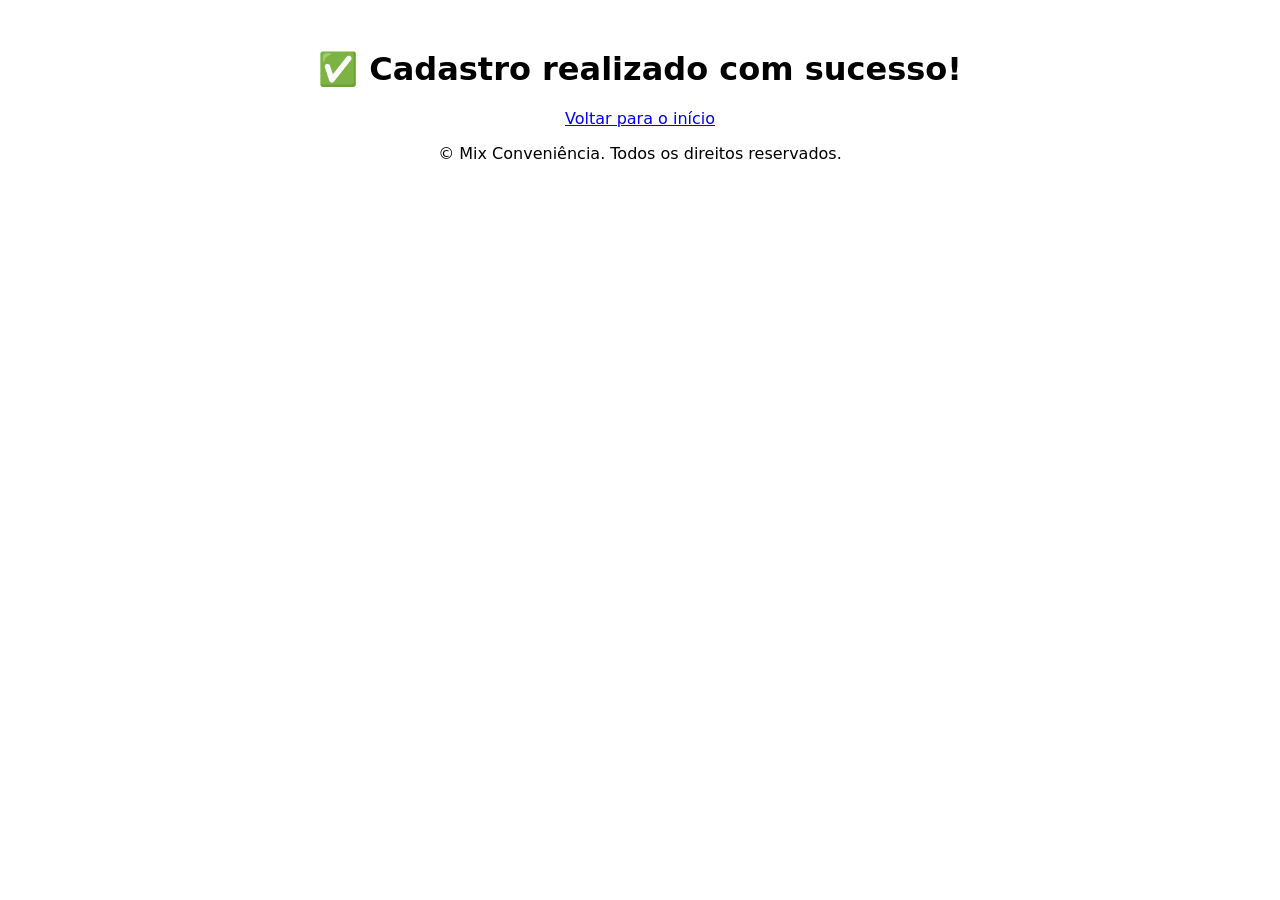
<file: sucesso.html>
<!DOCTYPE html>
<html lang="pt-br">
<head>
  <meta charset="UTF-8">
  <title>Sucesso</title>
</head>
<style>
body{
    font-family: system-ui, -apple-system, BlinkMacSystemFont, 'Segoe UI', Roboto, Oxygen, Ubuntu, Cantarell, 'Open Sans', 'Helvetica Neue', sans-serif;
}

</style>
<body style="text-align:center; margin-top:50px;">

  <h1>✅ Cadastro realizado com sucesso!</h1>
  <a href="index.html">Voltar para o início</a>

  <div id="footer-bottom">
      <div class="container-fluid">
        <div class="row">
          <div class="col-md-6 copyright">
            <p>© Mix Conveniência. Todos os direitos reservados. </p>
          </div>

</body>
</html>
</file>
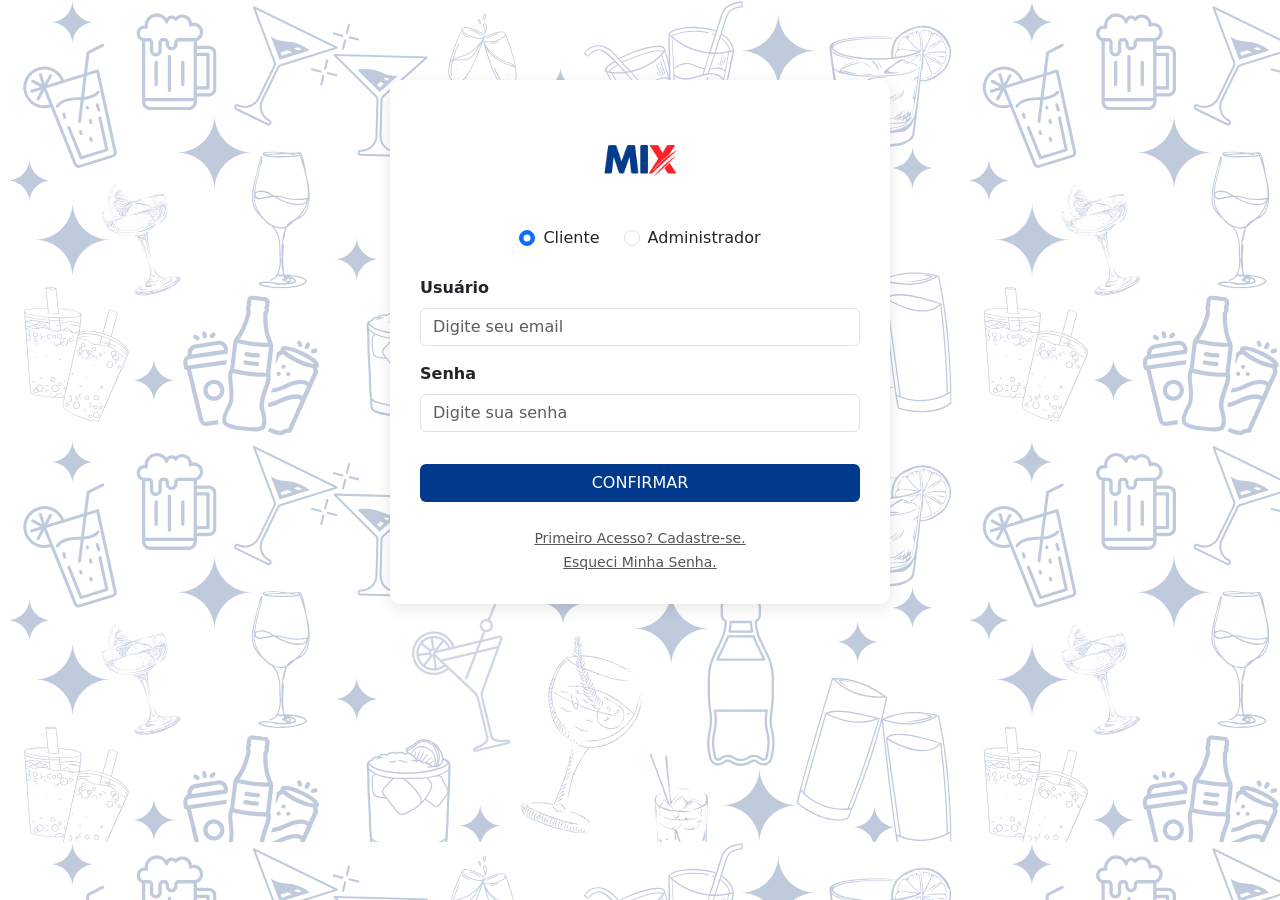
<file: teladelogin.html>
<!DOCTYPE html>
<html lang="pt-br">
<head>
  <meta charset="UTF-8">
  <title>Login</title>

  <link href="https://cdn.jsdelivr.net/npm/bootstrap@5.3.2/dist/css/bootstrap.min.css" rel="stylesheet">

  <style>
    body {
      background-image: url("images/background-pattern.png");
    }

    .card-login {
      max-width: 500px;
      margin: 80px auto;
      padding: 30px;
      border-radius: 10px;
      background: white;
      box-shadow: 0px 4px 15px rgba(0,0,0,0.1);
    }

    .btn-confirmar {
      background-color: #013A8C;
      color: white;
    }

    .btn-confirmar:hover {
      background-color: #013A8C;
    }

    .link-senha {
      font-size: 14px;
      text-decoration: underline;
      color: #555;
    }
  </style>
</head>

<body>

  <div class="card-login text-center">

    <a href="index.html">
      <img src="images/mixsemfundo.png" width="100" class="rounded mx-auto d-block mb-3" alt="logo">
    </a>

    <!-- TIPO DE USUÁRIO -->
    <div class="d-flex justify-content-center mb-4 gap-4">
      
      <div class="form-check">
        <input class="form-check-input" type="radio" name="tipo" value="cliente" id="cliente" checked>
        <label class="form-check-label" for="cliente">Cliente</label>
      </div>

      <div class="form-check">
        <input class="form-check-input" type="radio" name="tipo" value="admin" id="admin">
        <label class="form-check-label" for="admin">Administrador</label>
      </div>

    </div>

    <!-- FORM -->
    <form onsubmit="return redirecionar(event)">
      
      <div class="mb-3 text-start">
        <label class="form-label fw-bold">Usuário</label>
        <input type="text" class="form-control" placeholder="Digite seu email" required>
      </div>

      <div class="mb-3 text-start">
        <label class="form-label fw-bold">Senha</label>
        <input type="password" class="form-control" placeholder="Digite sua senha" required>
      </div>

      <button class="btn btn-confirmar w-100 mt-3">CONFIRMAR</button>

    </form>

    <div class="mt-4">
      <a href="cadastro.html" class="link-senha">Primeiro Acesso? Cadastre-se.</a><br>
      <a href="redefinirsenha.html" class="link-senha">Esqueci Minha Senha.</a>
    </div>

  </div>

  <!-- SCRIPT -->
  <script>
    function redirecionar(event) {
      event.preventDefault();

      let tipo = document.querySelector('input[name="tipo"]:checked').value;

      if (tipo === "admin") {
        window.location.href = "admin.html";
      } else {
        window.location.href = "index.html";
      }
    }
  </script>

</body>
</html>
</file>
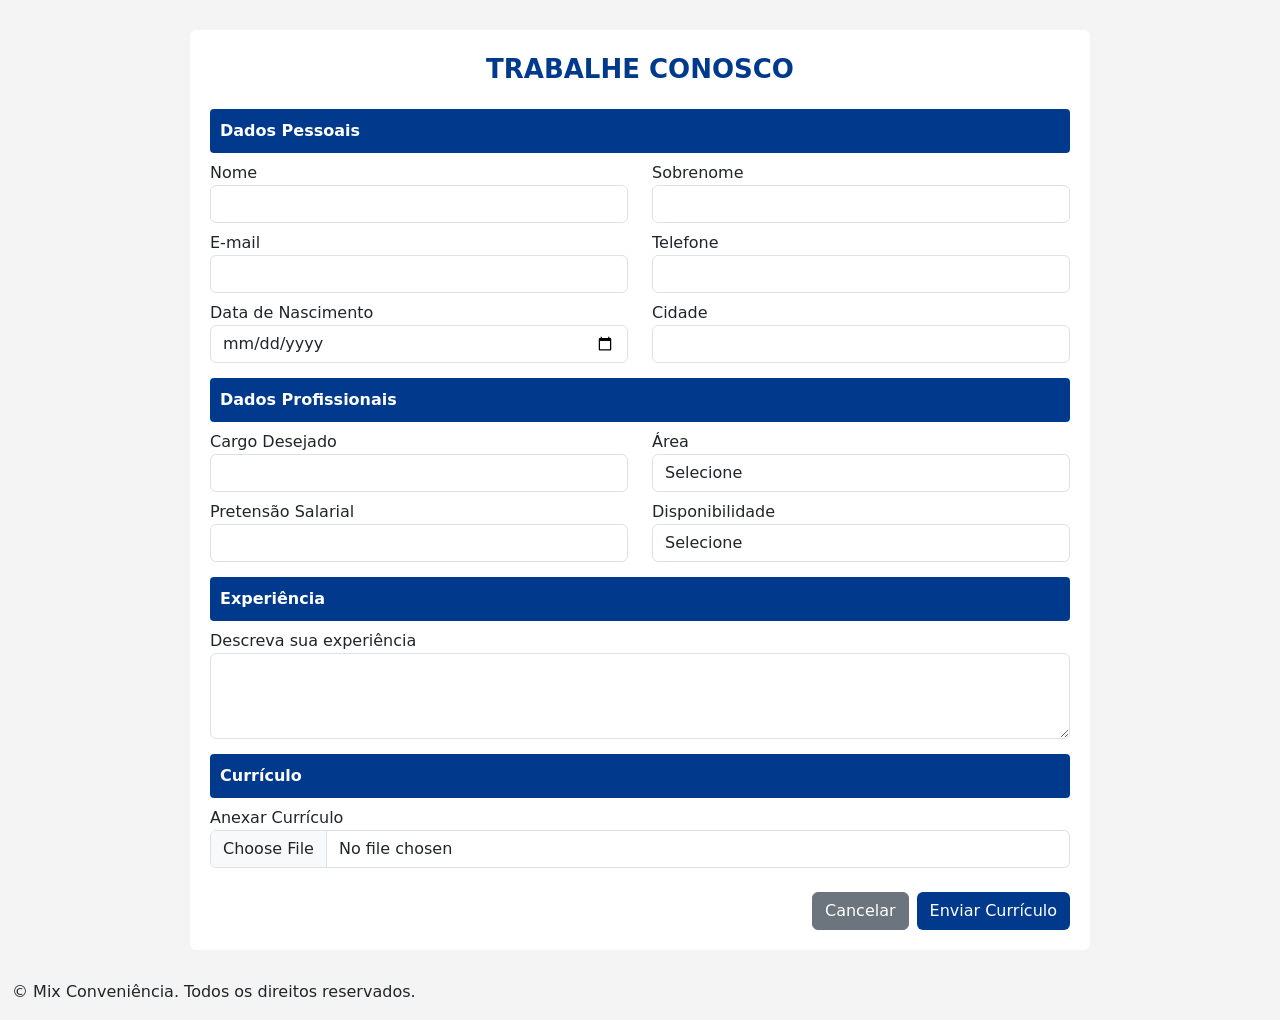
<file: trabalhe.html>
<!doctype html>
<html lang="pt-br">
<head>
  <meta charset="UTF-8">
  <meta name="viewport" content="width=device-width, initial-scale=1.0">
  <title>Trabalhe Conosco</title>

  <link href="https://cdn.jsdelivr.net/npm/bootstrap@5.3.2/dist/css/bootstrap.min.css" rel="stylesheet">

  <style>
    body {
      background: #f4f4f4;
    }

    .container-box {
      width: 900px;
      margin: 30px auto;
      background: #fff;
      padding: 20px;
      border-radius: 6px;
    }

    .titulo {
      text-align: center;
      font-size: 26px;
      font-weight: bold;
      color: #013a8c;
      margin-bottom: 20px;
      text-transform: uppercase;
    }

    .section {
      background: #013a8c;
      color: white;
      padding: 10px;
      border-radius: 4px;
      margin-top: 15px;
      font-weight: bold;
    }

    .btn-custom {
      background: #013a8c;
      color: white;
    }

    .btn-custom:hover {
      background: #012f6b;
      color: white;
    }
  </style>
</head>

<body>

<div class="container-box">

  <div class="titulo">Trabalhe Conosco</div>

  <form action="sucesso.html" method="POST">

    <!-- DADOS PESSOAIS -->
    <div class="section">Dados Pessoais</div>

    <div class="row mt-2">
      <div class="col">
        <label>Nome</label>
        <input type="text" class="form-control" name="nome">
      </div>

      <div class="col">
        <label>Sobrenome</label>
        <input type="text" class="form-control" name="sobrenome">
      </div>
    </div>

    <div class="row mt-2">
      <div class="col">
        <label>E-mail</label>
        <input type="email" class="form-control" name="email">
      </div>

      <div class="col">
        <label>Telefone</label>
        <input type="tel" class="form-control" name="telefone">
      </div>
    </div>

    <div class="row mt-2">
      <div class="col">
        <label>Data de Nascimento</label>
        <input type="date" class="form-control" name="nascimento">
      </div>

      <div class="col">
        <label>Cidade</label>
        <input type="text" class="form-control" name="cidade">
      </div>
    </div>

    <!-- DADOS PROFISSIONAIS -->
    <div class="section">Dados Profissionais</div>

    <div class="row mt-2">
      <div class="col">
        <label>Cargo Desejado</label>
        <input type="text" class="form-control" name="cargo">
      </div>

      <div class="col">
        <label>Área</label>
        <select class="form-control" name="area">
          <option>Selecione</option>
          <option>Atendimento</option>
          <option>Caixa</option>
          <option>Estoque</option>
          <option>Administrativo</option>
        </select>
      </div>
    </div>

    <div class="row mt-2">
      <div class="col">
        <label>Pretensão Salarial</label>
        <input type="number" class="form-control" name="salario">
      </div>

      <div class="col">
        <label>Disponibilidade</label>
        <select class="form-control" name="disponibilidade">
          <option>Selecione</option>
           <option>Estágio</option>
          <option>Integral</option>
          <option>Meio período</option>
        </select>
      </div>
    </div>

    <!-- EXPERIÊNCIA -->
    <div class="section">Experiência</div>

    <div class="mt-2">
      <label>Descreva sua experiência</label>
      <textarea class="form-control" rows="3" name="experiencia"></textarea>
    </div>

    <!-- CURRÍCULO -->
    <div class="section">Currículo</div>

    <div class="mt-2">
      <label>Anexar Currículo</label>
      <input type="file" class="form-control" name="curriculo">
    </div>

    <!-- BOTÕES -->
    <div class="d-flex justify-content-end mt-4 gap-2">
      <button type="reset" class="btn btn-secondary">Cancelar</button>

      <button type="submit" class="btn btn-custom">
        Enviar Currículo
      </button>
    </div>

  </form>

</div>
<div id="footer-bottom">
      <div class="container-fluid">
        <div class="row">
          <div class="col-md-6 copyright">
            <p>© Mix Conveniência. Todos os direitos reservados. </p>
          </div>

</body>
</html>
</file>
<file: style.css>
/*
Theme Name: FoodMart
Theme URI: https://templatesjungle.com/
Author: TemplatesJungle
Author URI: https://templatesjungle.com/
Description: FoodMart is specially designed product packaged for eCommerce store websites.
Version: 1.1
*/

/*--------------------------------------------------------------
This is main CSS file that contains custom style rules used in this template
--------------------------------------------------------------*/

/*------------------------------------*\
    Table of contents
\*------------------------------------*/

/*------------------------------------------------

CSS STRUCTURE:

1. VARIABLES

2. GENERAL TYPOGRAPHY
  2.1 General Styles
  2.2 Floating & Alignment
  2.3 Forms
  2.4 Lists
  2.5 Code
  2.6 Tables
  2.7 Spacing
  2.8 Utilities
  2.9 Misc
    - Row Border
    - Zoom Effect
  2.10 Buttons
    - Button Sizes
    - Button Shapes
    - Button Color Scheme
    - Button Aligns
  2.11 Section
    - Hero Section
    - Section Title
    - Section Paddings
    - Section Margins
    - Section Bg Colors
    - Content Colors
    - Content Borders

3. EXTENDED TYPOGRAPHY
  3.1 Blockquote / Pullquote
  3.2 Text Highlights

4. CONTENT ELEMENTS
  4.1 Tabs
  4.2 Accordions
  4.3 Brand Carousel
  4.4 Category Carousel

5. BLOG STYLES
  5.1 Blog Single Post
  5.2 About Author
  5.3 Comments List
  5.4 Comments Form3

6. SITE STRUCTURE
  6.1 Header
    - Header Menu
    - Nav Sidebar
  6.2 Billboard
  6.3 About Us Section
  6.4 Video Section
  6.5 Selling Products Section
  6.6 Quotation Section
  6.7 Latest Blogs Section
  6.8 Newsletter Section
  6.9 Instagram Section
  6.10 Footer
    - Footer Top
    - Footer Bottom

7. OTHER PAGES
  7.1 Product detail
  7.2 Shop page

    
/*--------------------------------------------------------------
/** 1. VARIABLES
--------------------------------------------------------------*/
:root {
    /* widths for rows and containers
     */
    --header-height       : 160px;
    --header-height-min   : 80px;
}
/* on mobile devices below 600px
 */
@media screen and (max-width: 600px) {
    :root {
        --header-height : 100px;
        --header-height-min   : 80px;
    }
}
/* Theme Colors */
:root {
    --accent-color       : #FD2127;
    --dark-color         : #222222;
    --light-dark-color   : #727272;
    --light-color        : #fff;
    --grey-color         : #dbdbdb;
    --light-grey-color   : #fafafa;
    --primary-color      : #012D78 ;
    --light-primary-color   : #eef1f3;
}

/* Fonts */
:root {
    --body-font           : "Open Sans", sans-serif;
    --heading-font        : "Nunito", sans-serif;
}

body {
  --bs-link-color: #333;
  --bs-link-hover-color:#333;

  --bs-link-color-rgb: 40,40,40;
  --bs-link-hover-color-rgb: 0,0,0;

  /* --bs-link-color: #FFC43F;
  --bs-link-hover-color: #FFC43F; */

  --bs-light-rgb: 248, 248, 248;

  --bs-font-sans-serif: "Open Sans", sans-serif;
  --bs-body-font-family: var(--bs-font-sans-serif);
  --bs-body-font-size: 1rem;
  --bs-body-font-weight: 400;
  --bs-body-line-height: 2;
  --bs-body-color: #747474;

  --bs-primary: #013A8C ;
  --bs-primary-rgb: 1, 45, 120;

  --bs-success: #013A8C ;
  --bs-success-rgb: 1, 45, 120;
  
  --bs-primary-bg-subtle: #FFF9EB;
  --bs-success-bg-subtle: #eef5e5;
  
  --bs-border-color: #F7F7F7;

  --bs-secondary-rgb: 230, 243, 251;
  /* --bs-success-rgb: 238, 245, 228; */
  --bs-danger-rgb: 249, 235, 231;
  --bs-warning-rgb: 255, 249, 235;
  --bs-info-rgb: 230, 243, 250;
}
.btn-primary {
  --bs-btn-color: #fff;
  --bs-btn-bg: #013A8C  ;
  --bs-btn-border-color: transparent;
  --bs-btn-hover-color: #fff;
  --bs-btn-hover-bg: #013A8C  ;
  --bs-btn-hover-border-color: transparent;
  --bs-btn-focus-shadow-rgb: 49,132,253;
  --bs-btn-active-color: #fff;
  --bs-btn-active-bg: #013A8C  ;
  --bs-btn-active-border-color: transparent;
  --bs-btn-active-shadow: inset 0 3px 5px rgba(0, 0, 0, 0.125);
  --bs-btn-disabled-color: #fff;
  --bs-btn-disabled-bg: #d3d7dd;
  --bs-btn-disabled-border-color: transparent;
}
.btn-outline-primary {
  --bs-btn-color: #012D78 ;
  --bs-btn-border-color: #012D78 ;
  --bs-btn-hover-color: #fff;
  --bs-btn-hover-bg: #012D78;
  --bs-btn-hover-border-color: #012D78;
  --bs-btn-focus-shadow-rgb: 13,110,253;
  --bs-btn-active-color: #fff;
  --bs-btn-active-bg: #012D78;
  --bs-btn-active-border-color: #012D78;
  --bs-btn-active-shadow: inset 0 3px 5px rgba(0, 0, 0, 0.125);
  --bs-btn-disabled-color: #fff3cd;
  --bs-btn-disabled-bg: transparent;
  --bs-btn-disabled-border-color: #fff3cd;
  --bs-gradient: none;
}
.btn-outline-light {
  --bs-btn-color: #747474;
  --bs-btn-border-color: #EFEFEF;
  --bs-btn-hover-color: #000;
  --bs-btn-hover-bg: #EFEFEF;
  --bs-btn-hover-border-color: #EFEFEF;
  --bs-btn-focus-shadow-rgb: 248,249,250;
  --bs-btn-active-color: #000;
  --bs-btn-active-bg: #EFEFEF;
  --bs-btn-active-border-color: #EFEFEF;
  --bs-btn-active-shadow: inset 0 3px 5px rgba(0, 0, 0, 0.125);
  --bs-btn-disabled-color: #EFEFEF;
  --bs-btn-disabled-bg: transparent;
  --bs-btn-disabled-border-color: #EFEFEF;
  --bs-gradient: none;
}
.btn-warning {
  --bs-btn-color: #747474;
  --bs-btn-bg: #FCF7EB;
  --bs-btn-border-color: #FCF7EB;
  --bs-btn-hover-color: #747474;
  --bs-btn-hover-bg: #FFECBE;
  --bs-btn-hover-border-color: #FFECBE;
  --bs-btn-focus-shadow-rgb: 217,164,6;
  --bs-btn-active-color: #000;
  --bs-btn-active-bg: #FFECBE;
  --bs-btn-active-border-color: #FFECBE;
  --bs-btn-active-shadow: inset 0 3px 5px rgba(0, 0, 0, 0.125);
  --bs-btn-disabled-color: #000;
  --bs-btn-disabled-bg: #FCF7EB;
  --bs-btn-disabled-border-color: #FCF7EB;
}
.btn-success {
  --bs-btn-color: #222;
  --bs-btn-bg: #EEF5E4;
  --bs-btn-border-color: #EEF5E4;
  --bs-btn-hover-color: #222;
  --bs-btn-hover-bg: #ebf5f0;
  --bs-btn-hover-border-color: #ebf5f0;
  --bs-btn-focus-shadow-rgb: 60,153,110;
  --bs-btn-active-color: #222;
  --bs-btn-active-bg: #ebf5f0;
  --bs-btn-active-border-color: #ebf5f0;
  --bs-btn-active-shadow: inset 0 3px 5px rgba(0, 0, 0, 0.125);
  --bs-btn-disabled-color: #222;
  --bs-btn-disabled-bg: #EEF5E4;
  --bs-btn-disabled-border-color: #EEF5E4;
}
.btn-danger {
  --bs-btn-color: #222;
  --bs-btn-bg: #FFEADA;
  --bs-btn-border-color: #FFEADA;
  --bs-btn-hover-color: #222;
  --bs-btn-hover-bg: #ecc9af;
  --bs-btn-hover-border-color: #ecc9af;
  --bs-btn-focus-shadow-rgb: 60,153,110;
  --bs-btn-active-color: #222;
  --bs-btn-active-bg: #ecc9af;
  --bs-btn-active-border-color: #ecc9af;
  --bs-btn-active-shadow: inset 0 3px 5px rgba(0, 0, 0, 0.125);
  --bs-btn-disabled-color: #222;
  --bs-btn-disabled-bg: #FFEADA;
  --bs-btn-disabled-border-color: #FFEADA;
}
body {
  letter-spacing: 0.03em;
}
h1,h2,h3,h4,h5,h6 {
  font-family: var(--heading-font);
  color: var(--dark-color);
  font-weight: 700;
}
.display-1,
.display-2,
.display-3,
.display-4,
.display-5,
.display-6 {
  font-weight: 700 ;
}
.breadcrumb.text-white {
  --bs-breadcrumb-divider-color: #fff;
  --bs-breadcrumb-item-active-color: var(--bs-primary);
}
.dropdown-menu {
  --bs-dropdown-link-active-bg: var(--bs-primary);
}
.nav-pills .nav-link {
  --bs-nav-pills-link-active-color: #111;
  --bs-nav-pills-link-active-bg: #f1f1f1;
}

.container, .container-fluid, .container-lg, .container-md, .container-sm, .container-xl, .container-xxl {
  --bs-gutter-x: 3rem;
}
/*----------------------------------------------*/
/* 6. SITE STRUCTURE */
/*----------------------------------------------*/
/* 6.1 Header
--------------------------------------------------------------*/
/* Preloader */
.preloader-wrapper {
  width: 100%;
  height: 100vh;
  margin: 0 auto;
  position: fixed;
  top: 0;
  left: 0;
  z-index: 111;
  background: #fff;
}

.preloader-wrapper .preloader {
  margin: 20% auto 0;
  transform: translateZ(0);
}

.preloader:before,
.preloader:after {
  content: '';
  position: absolute;
  top: 0;
}

.preloader:before,
.preloader:after,
.preloader {
  border-radius: 50%;
  width: 2em;
  height: 2em;
  animation: animation 1.2s infinite ease-in-out;
}

.preloader {
  animation-delay: -0.16s;
}

.preloader:before {
  left: -3.5em;
  animation-delay: -0.32s;
}

.preloader:after {
  left: 3.5em;
}

@keyframes animation {
  0%,
  80%,
  100% {
    box-shadow: 0 2em 0 -1em var(--accent-color);
  }
  40% {
    box-shadow: 0 2em 0 0 var(--accent-color);
  }
}

/* *** Start editing below this line *** */
.container-fluid {
  max-width: 1600px;
}
.banner-blocks {
  display: grid;
  grid-template-columns: repeat(12, 1fr);
  grid-template-rows: repeat(2, 1fr);
  grid-gap: 2rem;
}
.block-1 { grid-area: 1 / 1 / 3 / 8; }
.block-2 { grid-area: 1 / 8 / 2 / 13; }
.block-3 { grid-area: 2 / 8 / 3 / 13; }

@media screen and (max-width:1140px) {
  .banner-blocks {
    grid-template-columns: 1fr;
    grid-template-rows: repeat(4, 1fr);
  }
  .block-1 { grid-area: 1 / 1 / 3 / 2; }
  .block-2 { grid-area: 3 / 1 / 4 / 2; }
  .block-3 { grid-area: 4 / 1 / 5 / 2; }
  
}

/* banner ad */
.banner-ad {
  position: relative;
  overflow: hidden;
  border-radius: 12px;
}
.banner-ad.blue {
  background: #fbf3e6;
}
.banner-ad .swiper-pagination {
  bottom: 40px;
  left: 0;
  right: 0;
}
.banner-ad .swiper-pagination .swiper-pagination-bullet {
  width: 16px;
  height: 16px;
  margin: 4px;
  background: #FFF;
  opacity: 1;
  transition: background 0.3s ease-out;
}
.banner-ad .swiper-pagination .swiper-pagination-bullet.swiper-pagination-bullet-active{
  background: #012D78 ;
}
.banner-ad .swiper-slide {
  min-height: 630px;
  display: flex;
}
/* .banner-ad .banner-content {
  padding: 52px;
}
.banner-ad.large .banner-content {
  padding: 90px;
} */
.banner-ad .banner-content .categories {
  font-family: 'Garamond';
  font-size: 37px;
  text-transform: capitalize;
  color: var(--dark-color);
}
.banner-ad .banner-content .sale {
  position: relative;
  display: inline-block;
}
.banner-ad .banner-content .sale:before {
  content: '';
  width: 80px;
  border-bottom: 1px solid #111;
  position: absolute;
  bottom: 6px;
}
.banner-ad .banner-content .sale:after {
  content: 'SALE';
  font-family: var(--body-font);
  position: absolute;
  font-size: 11px;
  line-height: 15px;
  letter-spacing: 0.3em;
  text-transform: uppercase;
  color: #252525;
  bottom: 0;
  right: 0;
}
.banner-ad .banner-content .banner-title {
  letter-spacing: 0.02em;
  font-size: 33px;
}
.banner-ad.large .banner-content .categories {
  color: var(--accent-color);
}
.banner-ad.large .banner-content .banner-title {
  font-size: 54px;
}

/* Swiper carousel */
.swiper-prev,
.swiper-next {
  width: 38px;
  height: 38px;
  line-height: 38px;
  background: #F1F1F1;
  color: #222222;
  padding: 0;
  text-align: center;
  border-radius: 10px;
  --bs-btn-border-color: transparent;
  --bs-btn-active-bg:#FD2127 2;
  --bs-btn-active-border-color: transparent;
  --bs-btn-hover-bg: #012D78 ;
  --bs-btn-hover-border-color: transparent;
  --bs-btn-disabled-color: #ccc;
  --bs-btn-disabled-bg: #eaeaea;
  --bs-btn-disabled-border-color: #eaeaea
}
.swiper-prev:hover,
.swiper-next:hover {
  background: #FD2127 ;
}
.btn-link {
  margin-right: 30px;
  font-weight: 600;
  font-size: 16px;
  line-height: 22px;
  text-align: right;
  text-transform: capitalize;
  color: #787878;
}
/* category carousel */
.category-carousel .category-item {
  background: #FFFFFF;
  border: 1px solid #FBFBFB;
  box-shadow: 0px 5px 22px rgba(0, 0, 0, 0.04);
  border-radius: 16px;
  text-align: center;
  padding: 60px 20px;
  margin: 20px 0;
  transition: box-shadow 0.3s ease-out, transform 0.3s ease-out;
}
.category-carousel .category-item:hover {
  transform: translate3d(0,-10px,0);
  box-shadow: 0px 21px 44px rgba(0, 0, 0, 0.08);
}
.category-carousel .category-item .category-title {
  font-weight: 600;
  font-size: 20px;
  line-height: 27px;
  letter-spacing: 0.02em;
  text-transform: capitalize;
  color: #222222;
  margin-top: 20px;
}

/* brand carousel */
.brand-carousel .brand-item {
  background: #FFFFFF;
  border: 1px solid #FBFBFB;
  box-shadow: 0px 5px 22px rgba(0, 0, 0, 0.04);
  border-radius: 16px;
  padding: 16px;
}
.brand-carousel .brand-item img {
  width: 100%;
  border-radius: 12px;
}
.brand-carousel .brand-item .brand-details {
  margin-left: 15px;
}
.brand-carousel .brand-item .brand-title {
  margin: 0;
}

/* product tabs */
.product-tabs .nav-tabs {
  justify-content: flex-end;
  border: none;
  
  --bs-nav-link-hover-color: #111;
  --bs-nav-link-color: #555;
  --bs-nav-tabs-link-border-color: #fff;
  --bs-nav-tabs-link-hover-border-color: transparent;
  --bs-nav-tabs-link-active-border-color: #fff;
}
.product-tabs .nav-tabs .nav-link.active, 
.product-tabs .nav-tabs .nav-item.show .nav-link {
  /* border: none; */
  border-bottom: 3px solid var(--accent-color);
}

/* product-grid */
/* .product-grid {
  gap: 25px;
} */
.product-item {
  position: relative;
  padding: 16px;
  background: #FFFFFF;
  border: 1px solid #FBFBFB;
  box-shadow: 0px 5px 22px rgba(0, 0, 0, 0.04);
  border-radius: 16px;
  margin-bottom: 30px;
  transition: box-shadow 0.3s ease-out;
}
.product-item:hover {
  box-shadow: 0px 21px 44px rgba(0, 0, 0, 0.08);
}
.product-item h3 {
  display: block;
  width: 100%;
  font-weight: 600;
  font-size: 18px;
  line-height: 25px;
  text-transform: capitalize;
  color: #333333;
  margin: 0;
}
.product-item figure {
  background: #F9F9F9;
  border-radius: 12px;
  text-align: center;
}
.product-item figure img {
  max-height: 210px;
  height: auto;
}
.product-item .btn-wishlist {
  position: absolute;
  top: 20px;
  right: 20px;
  width: 50px;
  height: 50px;
  border-radius: 50px;
  display: flex;
  align-items: center;
  justify-content: center;
  background: #fff;
  border: 1px solid #d8d8d8;
  transition: all 0.3s ease-out;
}
.product-item .btn-wishlist:hover {
  background: rgb(240, 56, 56);
  color: #fff;
}
.product-item .qty {
  font-weight: 400;
  font-size: 13px;
  line-height: 18px;
  letter-spacing: 0.02em;
  text-transform: uppercase;
  color: #9D9D9D;
}
.product-item .rating {
  font-weight: 600;
  font-size: 13px;
  line-height: 18px;
  text-transform: capitalize;
  color: #222222;
}
.product-item .rating iconify-icon {
  color: #FD2127 ;
}
.product-item .price {
  display: block;
  width: 100%;
  font-weight: 600;
  font-size: 22px;
  line-height: 30px;
  text-transform: capitalize;
  color: #222222;
}
.product-item .product-qty {
  width: 85px;
}
.product-item .btn-link {
  text-decoration: none;
}
.product-item #quantity {
  height: auto;
  width: 28px;
  text-align: center;
  border: none;
  margin: 0;
  padding: 0;
}
.product-item .btn-number {
  width: 26px;
  height: 26px;
  line-height: 1;
  text-align: center;
  background: #FFFFFF;
  border: 1px solid #E2E2E2;
  border-radius: 6px;
  color: #222;
  padding: 0;
}

/* cart */
.cart .product-qty {
  min-width: 130px;
}

/* floating image */
.image-float {
  margin-top: -140px;
  margin-bottom: -140px;
}
@media screen and (max-width:991px) {
  .image-float {
    margin: 0;
  }
}
 /* post item */
.post-item .post-meta {
  font-size: 0.8rem;
  line-height: 1;
}
.post-item .post-meta svg {
  margin-right: 5px;
}

@media screen and (max-width: 991px) {
  /* offcanvas menu */
  .offcanvas-body .nav-item {
    font-weight: 700;
    border-bottom: 1px solid #d1d1d1;
    width: auto; 
    border: none;
    text-align: center;
  }
  .offcanvas-body .filter-categories {
    width: 100%;
    margin-bottom: 20px !important;
    border: 1px solid #d1d1d1 !important;
    padding: 14px;
    border-radius: 8px;
    text-align: center;
  }
  .offcanvas-body .nav-link {
  font-size: 18px;
  padding: 10px 0;
  font-weight: 600;
  padding: 10px 15px;
}

.offcanvas-body .navbar-nav {
  flex-direction: row !important;
  justify-content: center;
  text-align: center;
  width: 100%;
}
  /* dropdown-menu */
  .dropdown-menu {
    padding: 0;
    border: none;
    line-height: 1.4;
    font-size: 0.9em;
  }
  .dropdown-menu a {
    padding-left: 0;
  }
  .dropdown-toggle::after {
    position: absolute;
    right: 0;
    top: 21px;
  }
}

/* single product */
/* product-thumbnail-slider */
.product-thumbnail-slider {
  height: 740px;
}
@media screen and (max-width:992px) {
  .product-thumbnail-slider {
    margin-top: 20px;
    height: auto;
  }
}
@media screen and (min-width:992px) {
  .product-thumbnail-slider {
    height: 520px;
  }
}
@media screen and (min-width:1200px) {
  .product-thumbnail-slider {
    height: 740px;
  }
}
</file>
